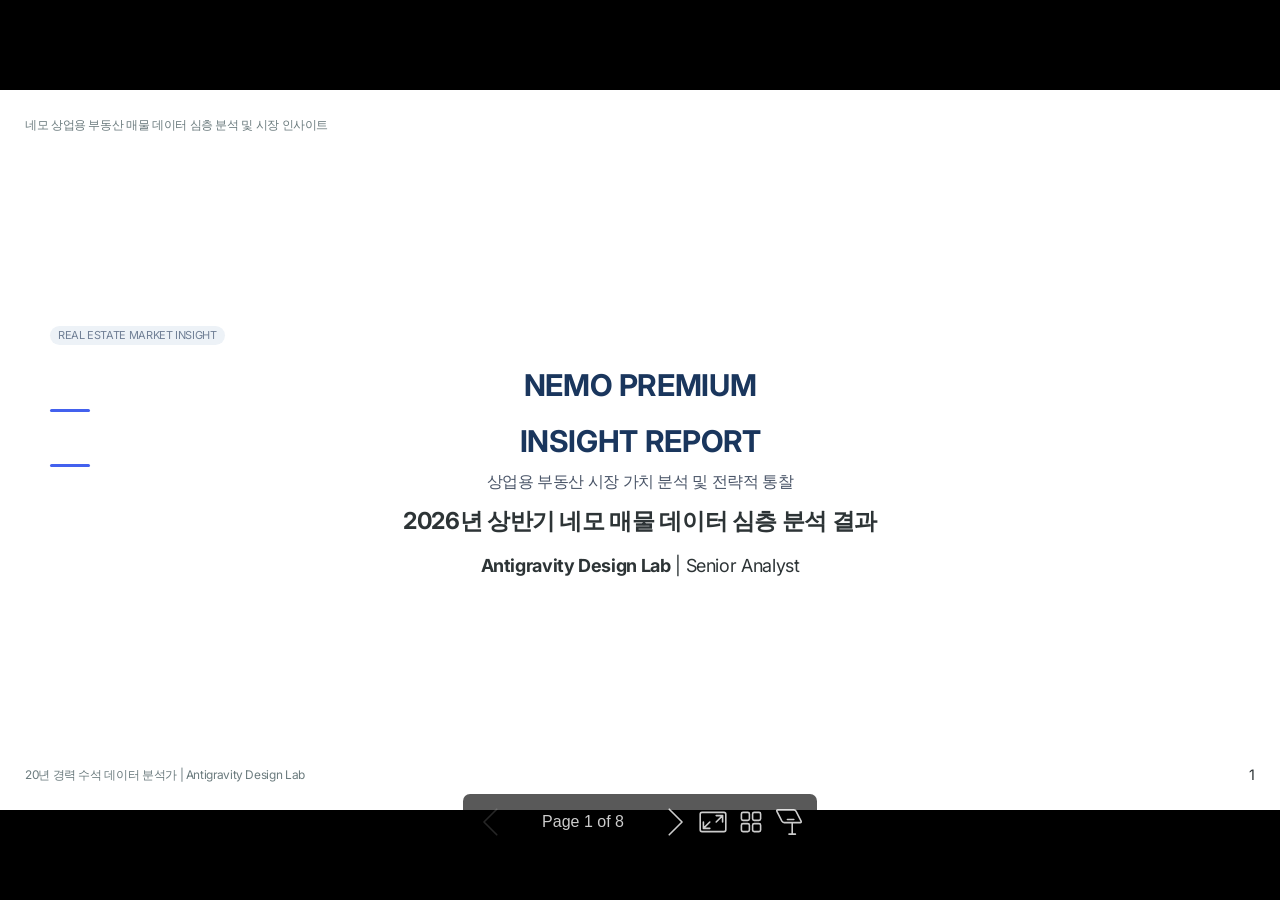
<file: nemo_eda_slides.html>
<!DOCTYPE html><html lang="en-US"><head><title>NEMO PREMIUM</title><meta property="og:title" content="NEMO PREMIUM"><meta charset="UTF-8"><meta name="viewport" content="width=device-width,height=device-height,initial-scale=1.0"><meta name="apple-mobile-web-app-capable" content="yes"><meta http-equiv="X-UA-Compatible" content="ie=edge"><meta property="og:type" content="website"><meta name="twitter:card" content="summary"><style>@media screen{body[data-bespoke-view=""] .bespoke-marp-parent>.bespoke-marp-osc>button,body[data-bespoke-view=next] .bespoke-marp-parent>.bespoke-marp-osc>button,body[data-bespoke-view=overview] button.bespoke-marp-overview-close,body[data-bespoke-view=presenter] .bespoke-marp-presenter-container .bespoke-marp-presenter-info-container .bespoke-marp-presenter-info-page-area .bespoke-marp-presenter-info-page,body[data-bespoke-view=presenter] .bespoke-marp-presenter-container .bespoke-marp-presenter-info-container button,body[data-bespoke-view=presenter] .bespoke-marp-presenter-container .bespoke-marp-presenter-note-container button{appearance:none;background-color:initial;border:0;color:inherit;cursor:pointer;font-size:inherit;opacity:.8;outline:none;padding:0;transition:opacity .2s linear;-webkit-tap-highlight-color:transparent}body[data-bespoke-view=""] .bespoke-marp-parent>.bespoke-marp-osc>button:disabled,body[data-bespoke-view=next] .bespoke-marp-parent>.bespoke-marp-osc>button:disabled,body[data-bespoke-view=overview] button.bespoke-marp-overview-close:disabled,body[data-bespoke-view=presenter] .bespoke-marp-presenter-container .bespoke-marp-presenter-info-container .bespoke-marp-presenter-info-page-area .bespoke-marp-presenter-info-page:disabled,body[data-bespoke-view=presenter] .bespoke-marp-presenter-container .bespoke-marp-presenter-info-container button:disabled,body[data-bespoke-view=presenter] .bespoke-marp-presenter-container .bespoke-marp-presenter-note-container button:disabled{cursor:not-allowed;opacity:.15!important}body[data-bespoke-view=""] .bespoke-marp-parent>.bespoke-marp-osc>button:hover,body[data-bespoke-view=next] .bespoke-marp-parent>.bespoke-marp-osc>button:hover,body[data-bespoke-view=overview] button.bespoke-marp-overview-close:hover,body[data-bespoke-view=presenter] .bespoke-marp-presenter-container .bespoke-marp-presenter-info-container .bespoke-marp-presenter-info-page-area .bespoke-marp-presenter-info-page:hover,body[data-bespoke-view=presenter] .bespoke-marp-presenter-container .bespoke-marp-presenter-info-container button:hover,body[data-bespoke-view=presenter] .bespoke-marp-presenter-container .bespoke-marp-presenter-note-container button:hover{opacity:1}body[data-bespoke-view=""] .bespoke-marp-parent>.bespoke-marp-osc>button:hover:active,body[data-bespoke-view=next] .bespoke-marp-parent>.bespoke-marp-osc>button:hover:active,body[data-bespoke-view=overview] button.bespoke-marp-overview-close:hover:active,body[data-bespoke-view=presenter] .bespoke-marp-presenter-container .bespoke-marp-presenter-info-container .bespoke-marp-presenter-info-page-area .bespoke-marp-presenter-info-page:hover:active,body[data-bespoke-view=presenter] .bespoke-marp-presenter-container .bespoke-marp-presenter-info-container button:hover:active,body[data-bespoke-view=presenter] .bespoke-marp-presenter-container .bespoke-marp-presenter-note-container button:hover:active{opacity:.6}body[data-bespoke-view=""] .bespoke-marp-parent>.bespoke-marp-osc>button:hover:not(:disabled),body[data-bespoke-view=next] .bespoke-marp-parent>.bespoke-marp-osc>button:hover:not(:disabled),body[data-bespoke-view=overview] button.bespoke-marp-overview-close:hover:not(:disabled),body[data-bespoke-view=presenter] .bespoke-marp-presenter-container .bespoke-marp-presenter-info-container .bespoke-marp-presenter-info-page-area .bespoke-marp-presenter-info-page:hover:not(:disabled),body[data-bespoke-view=presenter] .bespoke-marp-presenter-container .bespoke-marp-presenter-info-container button:hover:not(:disabled),body[data-bespoke-view=presenter] .bespoke-marp-presenter-container .bespoke-marp-presenter-note-container button:hover:not(:disabled){transition:none}body[data-bespoke-view=""] .bespoke-marp-parent>.bespoke-marp-osc>button[data-bespoke-marp-osc=prev],body[data-bespoke-view=next] .bespoke-marp-parent>.bespoke-marp-osc>button[data-bespoke-marp-osc=prev],body[data-bespoke-view=presenter] .bespoke-marp-presenter-container .bespoke-marp-presenter-info-container button.bespoke-marp-presenter-info-page-prev{background:#0000 url("[data-uri]") no-repeat 50%;background-size:contain;overflow:hidden;text-indent:100%;white-space:nowrap}body[data-bespoke-view=""] .bespoke-marp-parent>.bespoke-marp-osc>button[data-bespoke-marp-osc=next],body[data-bespoke-view=next] .bespoke-marp-parent>.bespoke-marp-osc>button[data-bespoke-marp-osc=next],body[data-bespoke-view=presenter] .bespoke-marp-presenter-container .bespoke-marp-presenter-info-container button.bespoke-marp-presenter-info-page-next{background:#0000 url("[data-uri]") no-repeat 50%;background-size:contain;overflow:hidden;text-indent:100%;white-space:nowrap}body[data-bespoke-view=""] .bespoke-marp-parent>.bespoke-marp-osc>button[data-bespoke-marp-osc=fullscreen],body[data-bespoke-view=next] .bespoke-marp-parent>.bespoke-marp-osc>button[data-bespoke-marp-osc=fullscreen]{background:#0000 url("[data-uri]") no-repeat 50%;background-size:contain;overflow:hidden;text-indent:100%;white-space:nowrap}body[data-bespoke-view=""] .bespoke-marp-parent>.bespoke-marp-osc>button.exit[data-bespoke-marp-osc=fullscreen],body[data-bespoke-view=next] .bespoke-marp-parent>.bespoke-marp-osc>button.exit[data-bespoke-marp-osc=fullscreen]{background-image:url("[data-uri]")}body[data-bespoke-view=""] .bespoke-marp-parent>.bespoke-marp-osc>button[data-bespoke-marp-osc=presenter],body[data-bespoke-view=next] .bespoke-marp-parent>.bespoke-marp-osc>button[data-bespoke-marp-osc=presenter]{background:#0000 url("[data-uri]") no-repeat 50%;background-size:contain;overflow:hidden;text-indent:100%;white-space:nowrap}body[data-bespoke-view=overview] button.bespoke-marp-overview-close,body[data-bespoke-view=presenter] .bespoke-marp-presenter-container .bespoke-marp-presenter-note-container button.bespoke-marp-presenter-note-bigger{background:#0000 url("[data-uri]") no-repeat 50%;background-size:contain;overflow:hidden;text-indent:100%;white-space:nowrap}body[data-bespoke-view=presenter] .bespoke-marp-presenter-container .bespoke-marp-presenter-note-container button.bespoke-marp-presenter-note-smaller{background:#0000 url("[data-uri]") no-repeat 50%;background-size:contain;overflow:hidden;text-indent:100%;white-space:nowrap}body[data-bespoke-view=""] .bespoke-marp-parent>.bespoke-marp-osc>button[data-bespoke-marp-osc=overview],body[data-bespoke-view=next] .bespoke-marp-parent>.bespoke-marp-osc>button[data-bespoke-marp-osc=overview]{background:#0000 url("[data-uri]") no-repeat 50%;background-size:contain;overflow:hidden;text-indent:100%;white-space:nowrap}}@keyframes __bespoke_marp_transition_reduced_outgoing__{0%{opacity:1}to{opacity:0}}@keyframes __bespoke_marp_transition_reduced_incoming__{0%{mix-blend-mode:plus-lighter;opacity:0}to{mix-blend-mode:plus-lighter;opacity:1}}.bespoke-marp-note,.bespoke-marp-osc,.bespoke-progress-parent{display:none;transition:none}@media screen{::view-transition-group(*){animation-duration:var(--marp-bespoke-transition-animation-duration,.5s);animation-timing-function:ease}::view-transition-new(*),::view-transition-old(*){animation-delay:0s;animation-direction:var(--marp-bespoke-transition-animation-direction,normal);animation-duration:var(--marp-bespoke-transition-animation-duration,.5s);animation-fill-mode:both;animation-name:var(--marp-bespoke-transition-animation-name,var(--marp-bespoke-transition-animation-name-fallback,__bespoke_marp_transition_no_animation__));mix-blend-mode:normal}::view-transition-old(*){--marp-bespoke-transition-animation-name-fallback:__bespoke_marp_transition_reduced_outgoing__;animation-timing-function:ease}::view-transition-new(*){--marp-bespoke-transition-animation-name-fallback:__bespoke_marp_transition_reduced_incoming__;animation-timing-function:ease}::view-transition-new(root),::view-transition-old(root){animation-timing-function:linear}::view-transition-new(__bespoke_marp_transition_osc__),::view-transition-old(__bespoke_marp_transition_osc__){animation-duration:0s!important;animation-name:__bespoke_marp_transition_osc__!important}::view-transition-new(__bespoke_marp_transition_osc__){opacity:0!important}.bespoke-marp-transition-warming-up::view-transition-group(*),.bespoke-marp-transition-warming-up::view-transition-new(*),.bespoke-marp-transition-warming-up::view-transition-old(*){animation-play-state:paused!important}body,html{height:100%;margin:0}body{background:#000;overflow:hidden}svg.bespoke-marp-slide{content-visibility:hidden;interactivity:inert;opacity:0;pointer-events:none;z-index:-1}svg.bespoke-marp-slide:not(.bespoke-marp-active) *{view-transition-name:none!important}svg.bespoke-marp-slide.bespoke-marp-active{content-visibility:visible;interactivity:auto;opacity:1;pointer-events:auto;z-index:0}svg.bespoke-marp-slide.bespoke-marp-active.bespoke-marp-active-ready *{animation-name:__bespoke_marp__!important}@supports not (content-visibility:hidden){svg.bespoke-marp-slide[data-bespoke-marp-load=hideable]{display:none}svg.bespoke-marp-slide[data-bespoke-marp-load=hideable].bespoke-marp-active{display:block}}}@media screen and (prefers-reduced-motion:reduce){svg.bespoke-marp-slide *{view-transition-name:none!important}}@media screen{[data-bespoke-marp-fragment=inactive]{visibility:hidden}body[data-bespoke-view=""] .bespoke-marp-parent,body[data-bespoke-view=next] .bespoke-marp-parent{inset:0;position:absolute}body[data-bespoke-view=""] .bespoke-marp-parent>.bespoke-marp-osc,body[data-bespoke-view=next] .bespoke-marp-parent>.bespoke-marp-osc{background:#000000a6;border-radius:7px;bottom:50px;color:#fff;contain:paint;display:block;font-family:Helvetica,Arial,sans-serif;font-size:16px;left:50%;line-height:0;opacity:1;padding:12px;position:absolute;touch-action:manipulation;transform:translateX(-50%);transition:opacity .2s linear;-webkit-user-select:none;user-select:none;view-transition-name:__bespoke_marp_transition_osc__;white-space:nowrap;will-change:transform;z-index:1}body[data-bespoke-view=""] .bespoke-marp-parent>.bespoke-marp-osc>:where(*),body[data-bespoke-view=next] .bespoke-marp-parent>.bespoke-marp-osc>:where(*){margin-left:6px}body[data-bespoke-view=""] .bespoke-marp-parent>.bespoke-marp-osc>:where(*):where(:first-child),body[data-bespoke-view=next] .bespoke-marp-parent>.bespoke-marp-osc>:where(*):where(:first-child){margin-left:0}body[data-bespoke-view=""] .bespoke-marp-parent>.bespoke-marp-osc>span,body[data-bespoke-view=next] .bespoke-marp-parent>.bespoke-marp-osc>span{opacity:.8}body[data-bespoke-view=""] .bespoke-marp-parent>.bespoke-marp-osc>span[data-bespoke-marp-osc=page],body[data-bespoke-view=next] .bespoke-marp-parent>.bespoke-marp-osc>span[data-bespoke-marp-osc=page]{display:inline-block;min-width:140px;text-align:center}body[data-bespoke-view=""] .bespoke-marp-parent>.bespoke-marp-osc>button[data-bespoke-marp-osc=fullscreen],body[data-bespoke-view=""] .bespoke-marp-parent>.bespoke-marp-osc>button[data-bespoke-marp-osc=next],body[data-bespoke-view=""] .bespoke-marp-parent>.bespoke-marp-osc>button[data-bespoke-marp-osc=overview],body[data-bespoke-view=""] .bespoke-marp-parent>.bespoke-marp-osc>button[data-bespoke-marp-osc=presenter],body[data-bespoke-view=""] .bespoke-marp-parent>.bespoke-marp-osc>button[data-bespoke-marp-osc=prev],body[data-bespoke-view=next] .bespoke-marp-parent>.bespoke-marp-osc>button[data-bespoke-marp-osc=fullscreen],body[data-bespoke-view=next] .bespoke-marp-parent>.bespoke-marp-osc>button[data-bespoke-marp-osc=next],body[data-bespoke-view=next] .bespoke-marp-parent>.bespoke-marp-osc>button[data-bespoke-marp-osc=overview],body[data-bespoke-view=next] .bespoke-marp-parent>.bespoke-marp-osc>button[data-bespoke-marp-osc=presenter],body[data-bespoke-view=next] .bespoke-marp-parent>.bespoke-marp-osc>button[data-bespoke-marp-osc=prev]{height:32px;line-height:32px;width:32px}body[data-bespoke-view=""] .bespoke-marp-parent.bespoke-marp-inactive,body[data-bespoke-view=next] .bespoke-marp-parent.bespoke-marp-inactive{cursor:none}body[data-bespoke-view=""] .bespoke-marp-parent.bespoke-marp-inactive>.bespoke-marp-osc,body[data-bespoke-view=next] .bespoke-marp-parent.bespoke-marp-inactive>.bespoke-marp-osc{opacity:0;pointer-events:none}body[data-bespoke-view=""] svg.bespoke-marp-slide,body[data-bespoke-view=next] svg.bespoke-marp-slide{height:100%;left:0;position:absolute;top:0;width:100%}body[data-bespoke-view=""] .bespoke-progress-parent{background:#222;display:flex;height:5px;width:100%}body[data-bespoke-view=""] .bespoke-progress-parent+:where(.bespoke-marp-parent){top:5px}body[data-bespoke-view=""] .bespoke-progress-parent .bespoke-progress-bar{background:#0288d1;flex:0 0 0;transition:flex-basis .2s cubic-bezier(0,1,1,1)}body[data-bespoke-view=next]{background:#0000}body[data-bespoke-view=presenter]{background:#161616}body[data-bespoke-view=presenter] .bespoke-marp-presenter-container{display:grid;font-family:Helvetica,Arial,sans-serif;grid-template:"current dragbar next" minmax(140px,1fr) "current dragbar note" 2fr "info    dragbar note" 3em;grid-template-columns:minmax(3px,var(--bespoke-marp-presenter-split-ratio,66%)) 0 minmax(3px,1fr);height:100%;left:0;position:absolute;top:0;width:100%}body[data-bespoke-view=presenter] .bespoke-marp-presenter-container :where(.bespoke-marp-parent){grid-area:current;overflow:hidden;position:relative}body[data-bespoke-view=presenter] .bespoke-marp-presenter-container :where(.bespoke-marp-parent) :where(svg.bespoke-marp-slide){height:calc(100% - 40px);left:20px;pointer-events:none;position:absolute;top:20px;-webkit-user-select:none;user-select:none;width:calc(100% - 40px)}body[data-bespoke-view=presenter] .bespoke-marp-presenter-container :where(.bespoke-marp-parent) :where(svg.bespoke-marp-slide).bespoke-marp-active{filter:drop-shadow(0 3px 10px rgba(0,0,0,.5))}body[data-bespoke-view=presenter] .bespoke-marp-presenter-container .bespoke-marp-presenter-dragbar-container{background:#0288d1;cursor:col-resize;grid-area:dragbar;margin-left:-3px;opacity:0;position:relative;transition:opacity .4s linear .1s;width:6px;z-index:10}body[data-bespoke-view=presenter] .bespoke-marp-presenter-container .bespoke-marp-presenter-dragbar-container:hover{opacity:1}body[data-bespoke-view=presenter] .bespoke-marp-presenter-container .bespoke-marp-presenter-dragbar-container.active{opacity:1;transition-delay:0s}body[data-bespoke-view=presenter] .bespoke-marp-presenter-container .bespoke-marp-presenter-next-container{background:#222;cursor:pointer;display:none;grid-area:next;overflow:hidden;position:relative}body[data-bespoke-view=presenter] .bespoke-marp-presenter-container .bespoke-marp-presenter-next-container.active{display:block}body[data-bespoke-view=presenter] .bespoke-marp-presenter-container .bespoke-marp-presenter-next-container iframe.bespoke-marp-presenter-next{background:#0000;border:0;display:block;filter:drop-shadow(0 3px 10px rgba(0,0,0,.5));height:calc(100% - 40px);left:20px;pointer-events:none;position:absolute;interactivity:inert;top:20px;-webkit-user-select:none;user-select:none;width:calc(100% - 40px)}body[data-bespoke-view=presenter] .bespoke-marp-presenter-container .bespoke-marp-presenter-note-container{background:#222;color:#eee;grid-area:note;position:relative;z-index:1}body[data-bespoke-view=presenter] .bespoke-marp-presenter-container .bespoke-marp-presenter-note-container button{height:1.5em;line-height:1.5em;width:1.5em}body[data-bespoke-view=presenter] .bespoke-marp-presenter-container .bespoke-marp-presenter-note-container .bespoke-marp-presenter-note-wrapper{display:block;inset:0;position:absolute}body[data-bespoke-view=presenter] .bespoke-marp-presenter-container .bespoke-marp-presenter-note-container .bespoke-marp-presenter-note-buttons{background:#000000a6;border-radius:4px;bottom:0;display:flex;gap:4px;margin:12px;opacity:0;padding:6px;pointer-events:none;position:absolute;right:0;transition:opacity .2s linear}body[data-bespoke-view=presenter] .bespoke-marp-presenter-container .bespoke-marp-presenter-note-container .bespoke-marp-presenter-note-buttons:focus-within,body[data-bespoke-view=presenter] .bespoke-marp-presenter-container .bespoke-marp-presenter-note-container .bespoke-marp-presenter-note-wrapper:focus-within+.bespoke-marp-presenter-note-buttons,body[data-bespoke-view=presenter] .bespoke-marp-presenter-container .bespoke-marp-presenter-note-container:hover .bespoke-marp-presenter-note-buttons{opacity:1;pointer-events:auto}body[data-bespoke-view=presenter] .bespoke-marp-presenter-container .bespoke-marp-presenter-note-container .bespoke-marp-note{box-sizing:border-box;font-size:calc(1.1em*var(--bespoke-marp-note-font-scale, 1));height:calc(100% - 40px);margin:20px;overflow:auto;padding-right:3px;white-space:pre-wrap;width:calc(100% - 40px);word-wrap:break-word;scrollbar-color:#eeeeee80 #0000;scrollbar-width:thin}body[data-bespoke-view=presenter] .bespoke-marp-presenter-container .bespoke-marp-presenter-note-container .bespoke-marp-note::-webkit-scrollbar{width:6px}body[data-bespoke-view=presenter] .bespoke-marp-presenter-container .bespoke-marp-presenter-note-container .bespoke-marp-note::-webkit-scrollbar-track{background:#0000}body[data-bespoke-view=presenter] .bespoke-marp-presenter-container .bespoke-marp-presenter-note-container .bespoke-marp-note::-webkit-scrollbar-thumb{background:#eeeeee80;border-radius:6px}body[data-bespoke-view=presenter] .bespoke-marp-presenter-container .bespoke-marp-presenter-note-container .bespoke-marp-note:empty{pointer-events:none}body[data-bespoke-view=presenter] .bespoke-marp-presenter-container .bespoke-marp-presenter-note-container .bespoke-marp-note.active{display:block}body[data-bespoke-view=presenter] .bespoke-marp-presenter-container .bespoke-marp-presenter-note-container .bespoke-marp-note p:first-child{margin-top:0}body[data-bespoke-view=presenter] .bespoke-marp-presenter-container .bespoke-marp-presenter-note-container .bespoke-marp-note p:last-child{margin-bottom:0}body[data-bespoke-view=presenter] .bespoke-marp-presenter-container .bespoke-marp-presenter-info-container{align-items:center;box-sizing:border-box;color:#eee;display:flex;flex-wrap:nowrap;grid-area:info;justify-content:center;overflow:hidden;padding:0 10px}body[data-bespoke-view=presenter] .bespoke-marp-presenter-container .bespoke-marp-presenter-info-container .bespoke-marp-presenter-info-page-area,body[data-bespoke-view=presenter] .bespoke-marp-presenter-container .bespoke-marp-presenter-info-container .bespoke-marp-presenter-info-time,body[data-bespoke-view=presenter] .bespoke-marp-presenter-container .bespoke-marp-presenter-info-container .bespoke-marp-presenter-info-timer{box-sizing:border-box;display:block;padding:0 10px;white-space:nowrap;width:100%}body[data-bespoke-view=presenter] .bespoke-marp-presenter-container .bespoke-marp-presenter-info-container button{height:1.5em;line-height:1.5em;width:1.5em}body[data-bespoke-view=presenter] .bespoke-marp-presenter-container .bespoke-marp-presenter-info-container .bespoke-marp-presenter-info-page-area{order:2;text-align:center}body[data-bespoke-view=presenter] .bespoke-marp-presenter-container .bespoke-marp-presenter-info-container .bespoke-marp-presenter-info-page-area .bespoke-marp-presenter-info-page{display:inline-block;min-width:120px;text-align:center}body[data-bespoke-view=presenter] .bespoke-marp-presenter-container .bespoke-marp-presenter-info-container .bespoke-marp-presenter-info-time{color:#999;order:1;text-align:left}body[data-bespoke-view=presenter] .bespoke-marp-presenter-container .bespoke-marp-presenter-info-container .bespoke-marp-presenter-info-timer{color:#999;order:3;text-align:right}body[data-bespoke-view=presenter] .bespoke-marp-presenter-container .bespoke-marp-presenter-info-container .bespoke-marp-presenter-info-timer:hover{cursor:pointer}body[data-bespoke-view=overview]{background:#161616;overflow:auto}body[data-bespoke-view=overview] [data-bespoke-marp-fragment=inactive]{visibility:visible}body[data-bespoke-view=overview] .bespoke-marp-overview-header{backdrop-filter:blur(4px);background:#222222d9;box-shadow:0 3px 10px #00000080;box-sizing:border-box;display:flex;height:48px;inset:0 0 auto;justify-content:flex-end;padding:10px;position:fixed;z-index:1}body[data-bespoke-view=overview] button.bespoke-marp-overview-close{height:28px;line-height:28px;transform:rotate(45deg);width:28px}body[data-bespoke-view=overview] .bespoke-marp-parent{display:grid;gap:40px;grid-template-columns:repeat(auto-fit,minmax(0,240px));justify-content:space-around;padding:30px}body[data-bespoke-view=overview] .bespoke-marp-parent svg.bespoke-marp-slide{--bov-selected:#0000;--bov-focus:#161616;--bov-focus-outline:#0000;background-image:conic-gradient(#161616 0 0),conic-gradient(var(--bov-focus) 0 0),conic-gradient(var(--bov-focus-outline) 0 0),conic-gradient(var(--bov-selected) 0 0);background-position:5px 5px,3px 3px,2px 2px,0 0;background-repeat:no-repeat;background-size:calc(100% - 10px) calc(100% - 10px),calc(100% - 6px) calc(100% - 6px),calc(100% - 4px) calc(100% - 4px),100% 100%;content-visibility:visible;cursor:pointer;filter:drop-shadow(0 3px 10px rgba(0,0,0,.5));margin:-6px;padding:6px;interactivity:auto;opacity:1;outline:0;pointer-events:auto;scroll-margin-block:30px;width:100%;z-index:0}body[data-bespoke-view=overview] .bespoke-marp-parent svg.bespoke-marp-slide *,body[data-bespoke-view=overview] .bespoke-marp-parent svg.bespoke-marp-slide.bespoke-marp-active *{pointer-events:none;interactivity:inert}body[data-bespoke-view=overview] .bespoke-marp-parent svg.bespoke-marp-slide:active,body[data-bespoke-view=overview] .bespoke-marp-parent svg.bespoke-marp-slide:focus-visible,body[data-bespoke-view=overview] .bespoke-marp-parent svg.bespoke-marp-slide:hover{--bov-focus-outline:#161616}body[data-bespoke-view=overview] .bespoke-marp-parent svg.bespoke-marp-slide:focus-visible,body[data-bespoke-view=overview] .bespoke-marp-parent svg.bespoke-marp-slide:hover{--bov-focus:#999}body[data-bespoke-view=overview] .bespoke-marp-parent svg.bespoke-marp-slide:active{--bov-focus:#eee}body[data-bespoke-view=overview] .bespoke-marp-parent svg.bespoke-marp-slide.bespoke-marp-active{--bov-selected:#0288d1}body[data-bespoke-view=overview]:has(.bespoke-marp-overview-header) .bespoke-marp-parent{padding-top:78px}body[data-bespoke-view=overview]:has(.bespoke-marp-overview-header) .bespoke-marp-parent svg.bespoke-marp-slide{scroll-margin-top:78px}.bespoke-marp-overview{background:#000000a6;inset:0;opacity:0;pointer-events:none;position:fixed;transition:opacity .1s ease;z-index:10}.bespoke-marp-overview iframe{background:#222;border:0;display:block;height:100%;left:0;position:absolute;top:0;width:100%}.bespoke-marp-overview[data-open="1"]{opacity:1;pointer-events:auto}}@media print{.bespoke-marp-overview,.bespoke-marp-presenter-info-container,.bespoke-marp-presenter-next-container,.bespoke-marp-presenter-note-container{display:none}}</style><style>@charset "UTF-8";@import "https://fonts.bunny.net/css?family=Lato:400,900|Roboto+Mono:400,700&display=swap";@import url('https://fonts.googleapis.com/css2?family=Inter:wght@300;400;700&display=swap');div#\:\$p > svg > foreignObject > section{width:1280px;height:720px;box-sizing:border-box;overflow:hidden;position:relative;scroll-snap-align:center center;-webkit-text-size-adjust:100%;text-size-adjust:100%}div#\:\$p > svg > foreignObject > section::after{bottom:0;content:attr(data-marpit-pagination);padding:inherit;pointer-events:none;position:absolute;right:0}div#\:\$p > svg > foreignObject > section:not([data-marpit-pagination])::after{display:none}div#\:\$p > svg > foreignObject > section :is(h1, marp-h1){font-size:2em;margin-block:0.67em}div#\:\$p > svg > foreignObject > section video::-webkit-media-controls{will-change:transform}@page {size:1280px 720px;margin:0}@media print{html, body{background-color:#fff;margin:0;page-break-inside:avoid;break-inside:avoid-page}div#\:\$p > svg > foreignObject > section{page-break-before:always;break-before:page}div#\:\$p > svg > foreignObject > section, div#\:\$p > svg > foreignObject > section *{-webkit-print-color-adjust:exact!important;animation-delay:0s!important;animation-duration:0s!important;color-adjust:exact!important;print-color-adjust:exact!important;transition:none!important}div#\:\$p > svg[data-marpit-svg]{display:block;height:100vh;width:100vw}}div#\:\$p > svg > foreignObject > :where(section){container-type:size}div#\:\$p > svg > foreignObject > section img[data-marp-twemoji]{background:transparent;height:1em;margin:0 .05em 0 .1em;vertical-align:-.1em;width:1em}/*!
 * Marp / Marpit Gaia theme.
 *
 * @theme gaia
 * @author Yuki Hattori
 *
 * @auto-scaling true
 * @size 16:9 1280px 720px
 * @size 4:3 960px 720px
 */div#\:\$p > svg > foreignObject > section :is(pre, marp-pre) code.hljs{display:block;overflow-x:auto;padding:1em}div#\:\$p > svg > foreignObject > section code.hljs{padding:3px 5px}div#\:\$p > svg > foreignObject > section .hljs{background:#000;color:#f8f8f8}div#\:\$p > svg > foreignObject > section .hljs-comment,div#\:\$p > svg > foreignObject > section .hljs-quote{color:#aeaeae;font-style:italic}div#\:\$p > svg > foreignObject > section .hljs-keyword,div#\:\$p > svg > foreignObject > section .hljs-selector-tag,div#\:\$p > svg > foreignObject > section .hljs-type{color:#e28964}div#\:\$p > svg > foreignObject > section .hljs-string{color:#65b042}div#\:\$p > svg > foreignObject > section .hljs-subst{color:#daefa3}div#\:\$p > svg > foreignObject > section .hljs-link,div#\:\$p > svg > foreignObject > section .hljs-regexp{color:#e9c062}div#\:\$p > svg > foreignObject > section .hljs-name,div#\:\$p > svg > foreignObject > section .hljs-section,div#\:\$p > svg > foreignObject > section .hljs-tag,div#\:\$p > svg > foreignObject > section .hljs-title{color:#89bdff}div#\:\$p > svg > foreignObject > section .hljs-class .hljs-title,div#\:\$p > svg > foreignObject > section .hljs-doctag,div#\:\$p > svg > foreignObject > section .hljs-title.class_{text-decoration:underline}div#\:\$p > svg > foreignObject > section .hljs-bullet,div#\:\$p > svg > foreignObject > section .hljs-number,div#\:\$p > svg > foreignObject > section .hljs-symbol{color:#3387cc}div#\:\$p > svg > foreignObject > section .hljs-params,div#\:\$p > svg > foreignObject > section .hljs-template-variable,div#\:\$p > svg > foreignObject > section .hljs-variable{color:#3e87e3}div#\:\$p > svg > foreignObject > section .hljs-attribute{color:#cda869}div#\:\$p > svg > foreignObject > section .hljs-meta{color:#8996a8}div#\:\$p > svg > foreignObject > section .hljs-formula{background-color:#0e2231;color:#f8f8f8;font-style:italic}div#\:\$p > svg > foreignObject > section .hljs-addition{background-color:#253b22;color:#f8f8f8}div#\:\$p > svg > foreignObject > section .hljs-deletion{background-color:#420e09;color:#f8f8f8}div#\:\$p > svg > foreignObject > section .hljs-selector-class{color:#9b703f}div#\:\$p > svg > foreignObject > section .hljs-selector-id{color:#8b98ab}div#\:\$p > svg > foreignObject > section .hljs-emphasis{font-style:italic}div#\:\$p > svg > foreignObject > section .hljs-strong{font-weight:700}div#\:\$p > svg > foreignObject > section :is(h1, marp-h1),div#\:\$p > svg > foreignObject > section :is(h2, marp-h2),div#\:\$p > svg > foreignObject > section :is(h3, marp-h3),div#\:\$p > svg > foreignObject > section :is(h4, marp-h4),div#\:\$p > svg > foreignObject > section :is(h5, marp-h5),div#\:\$p > svg > foreignObject > section :is(h6, marp-h6){margin:.5em 0 0}div#\:\$p > svg > foreignObject > section :is(h1, marp-h1) strong,div#\:\$p > svg > foreignObject > section :is(h2, marp-h2) strong,div#\:\$p > svg > foreignObject > section :is(h3, marp-h3) strong,div#\:\$p > svg > foreignObject > section :is(h4, marp-h4) strong,div#\:\$p > svg > foreignObject > section :is(h5, marp-h5) strong,div#\:\$p > svg > foreignObject > section :is(h6, marp-h6) strong{font-weight:inherit}div#\:\$p > svg > foreignObject > section :is(h1, marp-h1)::part(auto-scaling),div#\:\$p > svg > foreignObject > section :is(h2, marp-h2)::part(auto-scaling),div#\:\$p > svg > foreignObject > section :is(h3, marp-h3)::part(auto-scaling),div#\:\$p > svg > foreignObject > section :is(h4, marp-h4)::part(auto-scaling),div#\:\$p > svg > foreignObject > section :is(h5, marp-h5)::part(auto-scaling),div#\:\$p > svg > foreignObject > section :is(h6, marp-h6)::part(auto-scaling){max-height:580px}div#\:\$p > svg > foreignObject > section :is(h1, marp-h1){font-size:1.8em}div#\:\$p > svg > foreignObject > section :is(h2, marp-h2){font-size:1.5em}div#\:\$p > svg > foreignObject > section :is(h3, marp-h3){font-size:1.3em}div#\:\$p > svg > foreignObject > section :is(h4, marp-h4){font-size:1.1em}div#\:\$p > svg > foreignObject > section :is(h5, marp-h5){font-size:1em}div#\:\$p > svg > foreignObject > section :is(h6, marp-h6){font-size:.9em}div#\:\$p > svg > foreignObject > section blockquote,div#\:\$p > svg > foreignObject > section p{margin:1em 0 0}div#\:\$p > svg > foreignObject > section ol>li,div#\:\$p > svg > foreignObject > section ul>li{margin:.3em 0 0}div#\:\$p > svg > foreignObject > section ol>li>p,div#\:\$p > svg > foreignObject > section ul>li>p{margin:.6em 0 0}div#\:\$p > svg > foreignObject > section code{display:inline-block;font-family:Roboto Mono,monospace;font-size:.8em;letter-spacing:0;margin:-.1em .15em;padding:.1em .2em;vertical-align:baseline}div#\:\$p > svg > foreignObject > section :is(pre, marp-pre){display:block;margin:1em 0 0;overflow:visible}div#\:\$p > svg > foreignObject > section :is(pre, marp-pre) code{box-sizing:border-box;font-size:.7em;margin:0;min-width:100%;padding:.5em}div#\:\$p > svg > foreignObject > section :is(pre, marp-pre)::part(auto-scaling){max-height:calc(580px - 1em)}div#\:\$p > svg > foreignObject > section blockquote{margin:1em 0 0;padding:0 1em;position:relative}div#\:\$p > svg > foreignObject > section blockquote:after,div#\:\$p > svg > foreignObject > section blockquote:before{content:"“";display:block;font-family:Times New Roman,serif;font-weight:700;position:absolute}div#\:\$p > svg > foreignObject > section blockquote:before{left:0;top:0}div#\:\$p > svg > foreignObject > section blockquote:after{bottom:0;right:0;transform:rotate(180deg)}div#\:\$p > svg > foreignObject > section blockquote>:first-child{margin-top:0}div#\:\$p > svg > foreignObject > section mark{background:transparent}div#\:\$p > svg > foreignObject > section table{border-collapse:collapse;border-spacing:0;margin:1em 0 0}div#\:\$p > svg > foreignObject > section table td,div#\:\$p > svg > foreignObject > section table th{border-style:solid;border-width:1px;padding:.2em .4em}div#\:\$p > svg > foreignObject > section footer,div#\:\$p > svg > foreignObject > section header,div#\:\$p > svg > foreignObject > section:after{box-sizing:border-box;font-size:66%;height:70px;line-height:50px;overflow:hidden;padding:10px 25px;position:absolute}div#\:\$p > svg > foreignObject > section:after{--marpit-root-font-size:66%}div#\:\$p > svg > foreignObject > section header{top:0}div#\:\$p > svg > foreignObject > section footer,div#\:\$p > svg > foreignObject > section header{left:0;right:0}div#\:\$p > svg > foreignObject > section footer{bottom:0}div#\:\$p > svg > foreignObject > section{--color-background:light-dark(#fff8e1, #455a64);--color-background-stripe:light-dark(
    rgba(69,90,100,.1),
    rgba(255,248,225,.1)
  );--color-foreground:light-dark(#455a64, #fff8e1);--color-dimmed:light-dark(
    #6a7a7d,
    #dad8c8
  );--color-highlight:light-dark(#0288d1, #81d4fa);background-color:var(--color-background);background-image:linear-gradient(135deg, hsla(0,0%,53%,0), hsla(0,0%,53%,.02) 50%, hsla(0,0%,100%,0) 0, hsla(0,0%,100%,.05));color:var(--color-foreground);color-scheme:light;font-family:Lato,Avenir Next,Avenir,Trebuchet MS,Segoe UI,sans-serif;font-size:35px;height:720px;letter-spacing:1.25px;line-height:1.35;overflow-wrap:break-word;padding:70px;width:1280px}div#\:\$p > svg > foreignObject > section{--marpit-root-font-size:35px}div#\:\$p > svg > foreignObject > section:after{bottom:0;font-size:80%;right:0}div#\:\$p > svg > foreignObject > section:after{--marpit-root-font-size:80%}div#\:\$p > svg > foreignObject > section a,div#\:\$p > svg > foreignObject > section mark{color:var(--color-highlight)}div#\:\$p > svg > foreignObject > section code{background:var(--color-dimmed);color:var(--color-background)}div#\:\$p > svg > foreignObject > section :is(h1, marp-h1) strong,div#\:\$p > svg > foreignObject > section :is(h2, marp-h2) strong,div#\:\$p > svg > foreignObject > section :is(h3, marp-h3) strong,div#\:\$p > svg > foreignObject > section :is(h4, marp-h4) strong,div#\:\$p > svg > foreignObject > section :is(h5, marp-h5) strong,div#\:\$p > svg > foreignObject > section :is(h6, marp-h6) strong{color:var(--color-highlight)}div#\:\$p > svg > foreignObject > section :is(pre, marp-pre){background:var(--color-foreground)}div#\:\$p > svg > foreignObject > section :is(pre, marp-pre)>code{background:transparent}div#\:\$p > svg > foreignObject > section blockquote:after,div#\:\$p > svg > foreignObject > section blockquote:before,div#\:\$p > svg > foreignObject > section footer,div#\:\$p > svg > foreignObject > section header,div#\:\$p > svg > foreignObject > section section:after{color:var(--color-dimmed)}div#\:\$p > svg > foreignObject > section table td,div#\:\$p > svg > foreignObject > section table th{border-color:var(--color-foreground)}div#\:\$p > svg > foreignObject > section table thead th{background:var(--color-foreground);color:var(--color-background)}div#\:\$p > svg > foreignObject > section table tbody>tr:nth-child(odd) td,div#\:\$p > svg > foreignObject > section table tbody>tr:nth-child(odd) th{background:var(--color-background-stripe, transparent)}div#\:\$p > svg > foreignObject > section>:first-child,div#\:\$p > svg > foreignObject > section>header:first-child+*{margin-top:0}div#\:\$p > svg > foreignObject > section:where(.invert){color-scheme:dark}div#\:\$p > svg > foreignObject > section:where(.gaia){--color-background:#0288d1;--color-background-stripe:rgba(255,248,225,.1);--color-foreground:#fff8e1;--color-dimmed:#cce2de;--color-highlight:#81d4fa;}div#\:\$p > svg > foreignObject > section:where(.lead){align-items:stretch;flex-flow:column nowrap;place-content:safe center center}div#\:\$p > svg > foreignObject > section:where(.lead) :is(h1, marp-h1),div#\:\$p > svg > foreignObject > section:where(.lead) :is(h2, marp-h2),div#\:\$p > svg > foreignObject > section:where(.lead) :is(h3, marp-h3),div#\:\$p > svg > foreignObject > section:where(.lead) :is(h4, marp-h4),div#\:\$p > svg > foreignObject > section:where(.lead) :is(h5, marp-h5),div#\:\$p > svg > foreignObject > section:where(.lead) :is(h6, marp-h6){text-align:center}div#\:\$p > svg > foreignObject > section:where(.lead) p{text-align:center}div#\:\$p > svg > foreignObject > section:where(.lead) blockquote>:is(h1, marp-h1),div#\:\$p > svg > foreignObject > section:where(.lead) blockquote>:is(h2, marp-h2),div#\:\$p > svg > foreignObject > section:where(.lead) blockquote>:is(h3, marp-h3),div#\:\$p > svg > foreignObject > section:where(.lead) blockquote>:is(h4, marp-h4),div#\:\$p > svg > foreignObject > section:where(.lead) blockquote>:is(h5, marp-h5),div#\:\$p > svg > foreignObject > section:where(.lead) blockquote>:is(h6, marp-h6),div#\:\$p > svg > foreignObject > section:where(.lead) blockquote>p{text-align:left}div#\:\$p > svg > foreignObject > section:where(.lead) ol>li>p,div#\:\$p > svg > foreignObject > section:where(.lead) ul>li>p{text-align:left}div#\:\$p > svg > foreignObject > section:where(.lead) table{margin-left:auto;margin-right:auto}div#\:\$p > svg > foreignObject > section{font-family:'Pretendard', 'Inter', -apple-system, sans-serif;color:#2D3436;font-size:18px;padding:25px 50px;background:#ffffff;letter-spacing:-0.02em;overflow:hidden}div#\:\$p > svg > foreignObject > section{--marpit-root-font-size: 18px}div#\:\$p > svg > foreignObject > section :is(h1, marp-h1){color:#1A365D;font-size:30px;font-weight:700;margin-bottom:10px;position:relative}div#\:\$p > svg > foreignObject > section :is(h1, marp-h1)::before{content:'';position:absolute;bottom:-6px;left:0;width:40px;height:3px;background:#4361EE;border-radius:2px}div#\:\$p > svg > foreignObject > section :is(h2, marp-h2){color:#4A5568;font-size:16px;font-weight:400;margin-bottom:8px;text-transform:uppercase}div#\:\$p > svg > foreignObject > section img{border-radius:4px;box-shadow:0 5px 15px rgba(0,0,0,0.08);max-width:95%;max-height:350px;object-fit:contain;display:block;margin:10px auto}div#\:\$p > svg > foreignObject > section .columns{display:grid;grid-template-columns:0.7fr 1.3fr;gap:20px;align-items:start}div#\:\$p > svg > foreignObject > section .tag{display:inline-block;padding:2px 8px;background:#EDF2F7;border-radius:20px;font-size:11px;color:#718096;margin-bottom:5px}div#\:\$p > svg > foreignObject > section section.tag{--marpit-root-font-size: 11px}div#\:\$p > svg > foreignObject > section .lead{background:#1A365D;color:#ffffff}div#\:\$p > svg > foreignObject > section .lead :is(h1, marp-h1){color:#ffffff;font-size:42px}div#\:\$p > svg > foreignObject > section .lead :is(h1, marp-h1)::before{background:#4CC9F0}div#\:\$p > svg > foreignObject > section .summary{background:#EBF8FF;border-radius:6px;padding:8px 12px;margin-top:10px;font-weight:700;color:#2B6CB0;border-left:4px solid #3182CE;font-size:16px}div#\:\$p > svg > foreignObject > section section.summary{--marpit-root-font-size: 16px}div#\:\$p > svg > foreignObject > section .speaker-note{margin-top:15px;padding:10px;background:#F7FAFC;border:1px dashed #CBD5E0;font-size:14px;color:#4A5568;line-height:1.5}div#\:\$p > svg > foreignObject > section section.speaker-note{--marpit-root-font-size: 14px}div#\:\$p > svg > foreignObject > section .speaker-note b{color:#1A365D}div#\:\$p > svg > foreignObject > section[data-marpit-advanced-background="background"]{columns:initial!important;display:block!important;padding:0!important}div#\:\$p > svg > foreignObject > section[data-marpit-advanced-background="background"]::before, div#\:\$p > svg > foreignObject > section[data-marpit-advanced-background="background"]::after, div#\:\$p > svg > foreignObject > section[data-marpit-advanced-background="content"]::before, div#\:\$p > svg > foreignObject > section[data-marpit-advanced-background="content"]::after{display:none!important}div#\:\$p > svg > foreignObject > section[data-marpit-advanced-background="background"] > div[data-marpit-advanced-background-container]{all:initial;display:flex;flex-direction:row;height:100%;overflow:hidden;width:100%}div#\:\$p > svg > foreignObject > section[data-marpit-advanced-background="background"] > div[data-marpit-advanced-background-container][data-marpit-advanced-background-direction="vertical"]{flex-direction:column}div#\:\$p > svg > foreignObject > section[data-marpit-advanced-background="background"][data-marpit-advanced-background-split] > div[data-marpit-advanced-background-container]{width:var(--marpit-advanced-background-split, 50%)}div#\:\$p > svg > foreignObject > section[data-marpit-advanced-background="background"][data-marpit-advanced-background-split="right"] > div[data-marpit-advanced-background-container]{margin-left:calc(100% - var(--marpit-advanced-background-split, 50%))}div#\:\$p > svg > foreignObject > section[data-marpit-advanced-background="background"] > div[data-marpit-advanced-background-container] > figure{all:initial;background-position:center;background-repeat:no-repeat;background-size:cover;flex:auto;margin:0}div#\:\$p > svg > foreignObject > section[data-marpit-advanced-background="background"] > div[data-marpit-advanced-background-container] > figure > figcaption{position:absolute;border:0;clip:rect(0, 0, 0, 0);height:1px;margin:-1px;overflow:hidden;padding:0;white-space:nowrap;width:1px}div#\:\$p > svg > foreignObject > section[data-marpit-advanced-background="content"], div#\:\$p > svg > foreignObject > section[data-marpit-advanced-background="pseudo"]{background:transparent!important}div#\:\$p > svg > foreignObject > section[data-marpit-advanced-background="pseudo"], div#\:\$p > svg[data-marpit-svg] > foreignObject[data-marpit-advanced-background="pseudo"]{pointer-events:none!important}div#\:\$p > svg > foreignObject > section[data-marpit-advanced-background-split]{width:100%;height:100%}
</style></head><body><div class="bespoke-marp-osc"><button data-bespoke-marp-osc="prev" tabindex="-1" title="Previous slide">Previous slide</button><span data-bespoke-marp-osc="page"></span><button data-bespoke-marp-osc="next" tabindex="-1" title="Next slide">Next slide</button><button data-bespoke-marp-osc="fullscreen" tabindex="-1" title="Toggle fullscreen (f)">Toggle fullscreen</button><button data-bespoke-marp-osc="overview" tabindex="-1" title="Toggle overview view (o)">Toggle overview view</button><button data-bespoke-marp-osc="presenter" tabindex="-1" title="Open presenter view (p)">Open presenter view</button></div><div id=":$p"><svg data-marpit-svg="" viewBox="0 0 1280 720"><foreignObject width="1280" height="720"><section id="1" data-paginate="true" data-header="네모 상업용 부동산 매물 데이터 심층 분석 및 시장 인사이트" data-footer="20년 경력 수석 데이터 분석가 | Antigravity Design Lab" data-background-color="#ffffff" data-class="lead" data-theme="gaia" data-style="@import url('https://fonts.googleapis.com/css2?family=Inter:wght@300;400;700&amp;display=swap');

section {
  font-family: 'Pretendard', 'Inter', -apple-system, sans-serif;
  color: #2D3436;
  font-size: 18px;
  padding: 25px 50px;
  background: #ffffff;
  letter-spacing: -0.02em;
  overflow: hidden;
}

h1 {
  color: #1A365D;
  font-size: 30px;
  font-weight: 700;
  margin-bottom: 10px;
  position: relative;
}

h1::before {
  content: '';
  position: absolute;
  bottom: -6px;
  left: 0;
  width: 40px;
  height: 3px;
  background: #4361EE;
  border-radius: 2px;
}

h2 {
  color: #4A5568;
  font-size: 16px;
  font-weight: 400;
  margin-bottom: 8px;
  text-transform: uppercase;
}

img {
  border-radius: 4px;
  box-shadow: 0 5px 15px rgba(0,0,0,0.08);
  max-width: 95%;
  max-height: 350px;
  object-fit: contain;
  display: block;
  margin: 10px auto;
}

.columns {
  display: grid;
  grid-template-columns: 0.7fr 1.3fr;
  gap: 20px;
  align-items: start;
}

.tag {
  display: inline-block;
  padding: 2px 8px;
  background: #EDF2F7;
  border-radius: 20px;
  font-size: 11px;
  color: #718096;
  margin-bottom: 5px;
}

.lead { background: #1A365D; color: #ffffff; }
.lead h1 { color: #ffffff; font-size: 42px; }
.lead h1::before { background: #4CC9F0; }

.summary {
  background: #EBF8FF;
  border-radius: 6px;
  padding: 8px 12px;
  margin-top: 10px;
  font-weight: 700;
  color: #2B6CB0;
  border-left: 4px solid #3182CE;
  font-size: 16px;
}

.speaker-note {
  margin-top: 15px;
  padding: 10px;
  background: #F7FAFC;
  border: 1px dashed #CBD5E0;
  font-size: 14px;
  color: #4A5568;
  line-height: 1.5;
}

.speaker-note b { color: #1A365D; }
" lang="en-US" class="lead" data-marpit-pagination="1" style="--paginate:true;--header:네모 상업용 부동산 매물 데이터 심층 분석 및 시장 인사이트;--footer:20년 경력 수석 데이터 분석가 | Antigravity Design Lab;--background-color:#ffffff;--class:lead;--theme:gaia;--style:@import url('https://fonts.googleapis.com/css2?family=Inter:wght@300;400;700&amp;display=swap')
;background-color:#ffffff;background-image:none;" data-marpit-pagination-total="8">
<header>네모 상업용 부동산 매물 데이터 심층 분석 및 시장 인사이트</header>
<div class="tag">REAL ESTATE MARKET INSIGHT</div>
<h1 id="nemo-premium">NEMO PREMIUM</h1>
<h1 id="insight-report">INSIGHT REPORT</h1>
<h2 id="%EC%83%81%EC%97%85%EC%9A%A9-%EB%B6%80%EB%8F%99%EC%82%B0-%EC%8B%9C%EC%9E%A5-%EA%B0%80%EC%B9%98-%EB%B6%84%EC%84%9D-%EB%B0%8F-%EC%A0%84%EB%9E%B5%EC%A0%81-%ED%86%B5%EC%B0%B0">상업용 부동산 시장 가치 분석 및 전략적 통찰</h2>
<h3 id="2026%EB%85%84-%EC%83%81%EB%B0%98%EA%B8%B0-%EB%84%A4%EB%AA%A8-%EB%A7%A4%EB%AC%BC-%EB%8D%B0%EC%9D%B4%ED%84%B0-%EC%8B%AC%EC%B8%B5-%EB%B6%84%EC%84%9D-%EA%B2%B0%EA%B3%BC">2026년 상반기 네모 매물 데이터 심층 분석 결과</h3>
<p><strong>Antigravity Design Lab</strong> | Senior Analyst</p>
<footer>20년 경력 수석 데이터 분석가 | Antigravity Design Lab</footer>
</section>
</foreignObject></svg><svg data-marpit-svg="" viewBox="0 0 1280 720"><foreignObject width="1280" height="720"><section id="2" data-paginate="true" data-header="네모 상업용 부동산 매물 데이터 심층 분석 및 시장 인사이트" data-footer="20년 경력 수석 데이터 분석가 | Antigravity Design Lab" data-background-color="#ffffff" data-theme="gaia" data-style="@import url('https://fonts.googleapis.com/css2?family=Inter:wght@300;400;700&amp;display=swap');

section {
  font-family: 'Pretendard', 'Inter', -apple-system, sans-serif;
  color: #2D3436;
  font-size: 18px;
  padding: 25px 50px;
  background: #ffffff;
  letter-spacing: -0.02em;
  overflow: hidden;
}

h1 {
  color: #1A365D;
  font-size: 30px;
  font-weight: 700;
  margin-bottom: 10px;
  position: relative;
}

h1::before {
  content: '';
  position: absolute;
  bottom: -6px;
  left: 0;
  width: 40px;
  height: 3px;
  background: #4361EE;
  border-radius: 2px;
}

h2 {
  color: #4A5568;
  font-size: 16px;
  font-weight: 400;
  margin-bottom: 8px;
  text-transform: uppercase;
}

img {
  border-radius: 4px;
  box-shadow: 0 5px 15px rgba(0,0,0,0.08);
  max-width: 95%;
  max-height: 350px;
  object-fit: contain;
  display: block;
  margin: 10px auto;
}

.columns {
  display: grid;
  grid-template-columns: 0.7fr 1.3fr;
  gap: 20px;
  align-items: start;
}

.tag {
  display: inline-block;
  padding: 2px 8px;
  background: #EDF2F7;
  border-radius: 20px;
  font-size: 11px;
  color: #718096;
  margin-bottom: 5px;
}

.lead { background: #1A365D; color: #ffffff; }
.lead h1 { color: #ffffff; font-size: 42px; }
.lead h1::before { background: #4CC9F0; }

.summary {
  background: #EBF8FF;
  border-radius: 6px;
  padding: 8px 12px;
  margin-top: 10px;
  font-weight: 700;
  color: #2B6CB0;
  border-left: 4px solid #3182CE;
  font-size: 16px;
}

.speaker-note {
  margin-top: 15px;
  padding: 10px;
  background: #F7FAFC;
  border: 1px dashed #CBD5E0;
  font-size: 14px;
  color: #4A5568;
  line-height: 1.5;
}

.speaker-note b { color: #1A365D; }
" lang="en-US" data-marpit-pagination="2" style="--paginate:true;--header:네모 상업용 부동산 매물 데이터 심층 분석 및 시장 인사이트;--footer:20년 경력 수석 데이터 분석가 | Antigravity Design Lab;--background-color:#ffffff;--theme:gaia;--style:@import url('https://fonts.googleapis.com/css2?family=Inter:wght@300;400;700&amp;display=swap')
;background-color:#ffffff;background-image:none;" data-marpit-pagination-total="8">
<header>네모 상업용 부동산 매물 데이터 심층 분석 및 시장 인사이트</header>
<h2 id="01-market-overview">01. MARKET OVERVIEW</h2>
<h1 id="%EC%83%81%EC%97%85%EC%9A%A9-%EB%B6%80%EB%8F%99%EC%82%B0-%EC%8B%9C%EC%9E%A5%EC%9D%98-%EA%B1%B0%EC%8B%9C%EC%A0%81-%EB%8D%B0%EC%9D%B4%ED%84%B0-%EC%A7%80%ED%91%9C-%EB%B6%84%EC%84%9D">상업용 부동산 시장의 거시적 데이터 지표 분석</h1>
<div class="columns">
<div>
<ul>
<li><strong>Sample</strong>: 653개 매물</li>
<li><strong>Quality</strong>: 전수 조사</li>
<li><strong>Focus</strong>: 강남/서초 중심</li>
</ul>
<div class="summary">💡 요점: 풍부한 표본 확보로 분석 신뢰도 매우 높음</div>
</div>
<div>
<p><img src="images/rent_dist.png" alt="" style="height:350px;" /></p>
</div>
</div>
<div class="speaker-note">
<b>🎤 발표자 노트 (2분):</b> 653개의 표본은 강남 상업용 부동산의 실시간 현황을 정확히 투영합니다. 월세 분포는 3,500~5,500선에 밀집되어 있으나, 초대형 매물의 존재로 인해 시장의 스펙트럼이 매우 넓게 형성되어 있습니다. 이는 단순한 소형 상가부터 대형 오피스까지 아우르는 데이터임을 의미합니다.
</div>
<footer>20년 경력 수석 데이터 분석가 | Antigravity Design Lab</footer>
</section>
</foreignObject></svg><svg data-marpit-svg="" viewBox="0 0 1280 720"><foreignObject width="1280" height="720"><section id="3" data-paginate="true" data-header="네모 상업용 부동산 매물 데이터 심층 분석 및 시장 인사이트" data-footer="20년 경력 수석 데이터 분석가 | Antigravity Design Lab" data-background-color="#ffffff" data-theme="gaia" data-style="@import url('https://fonts.googleapis.com/css2?family=Inter:wght@300;400;700&amp;display=swap');

section {
  font-family: 'Pretendard', 'Inter', -apple-system, sans-serif;
  color: #2D3436;
  font-size: 18px;
  padding: 25px 50px;
  background: #ffffff;
  letter-spacing: -0.02em;
  overflow: hidden;
}

h1 {
  color: #1A365D;
  font-size: 30px;
  font-weight: 700;
  margin-bottom: 10px;
  position: relative;
}

h1::before {
  content: '';
  position: absolute;
  bottom: -6px;
  left: 0;
  width: 40px;
  height: 3px;
  background: #4361EE;
  border-radius: 2px;
}

h2 {
  color: #4A5568;
  font-size: 16px;
  font-weight: 400;
  margin-bottom: 8px;
  text-transform: uppercase;
}

img {
  border-radius: 4px;
  box-shadow: 0 5px 15px rgba(0,0,0,0.08);
  max-width: 95%;
  max-height: 350px;
  object-fit: contain;
  display: block;
  margin: 10px auto;
}

.columns {
  display: grid;
  grid-template-columns: 0.7fr 1.3fr;
  gap: 20px;
  align-items: start;
}

.tag {
  display: inline-block;
  padding: 2px 8px;
  background: #EDF2F7;
  border-radius: 20px;
  font-size: 11px;
  color: #718096;
  margin-bottom: 5px;
}

.lead { background: #1A365D; color: #ffffff; }
.lead h1 { color: #ffffff; font-size: 42px; }
.lead h1::before { background: #4CC9F0; }

.summary {
  background: #EBF8FF;
  border-radius: 6px;
  padding: 8px 12px;
  margin-top: 10px;
  font-weight: 700;
  color: #2B6CB0;
  border-left: 4px solid #3182CE;
  font-size: 16px;
}

.speaker-note {
  margin-top: 15px;
  padding: 10px;
  background: #F7FAFC;
  border: 1px dashed #CBD5E0;
  font-size: 14px;
  color: #4A5568;
  line-height: 1.5;
}

.speaker-note b { color: #1A365D; }
" lang="en-US" data-marpit-pagination="3" style="--paginate:true;--header:네모 상업용 부동산 매물 데이터 심층 분석 및 시장 인사이트;--footer:20년 경력 수석 데이터 분석가 | Antigravity Design Lab;--background-color:#ffffff;--theme:gaia;--style:@import url('https://fonts.googleapis.com/css2?family=Inter:wght@300;400;700&amp;display=swap')
;background-color:#ffffff;background-image:none;" data-marpit-pagination-total="8">
<header>네모 상업용 부동산 매물 데이터 심층 분석 및 시장 인사이트</header>
<h2 id="02-valuation-analysis">02. VALUATION ANALYSIS</h2>
<h1 id="%EB%B3%B4%EC%A6%9D%EA%B8%88%EA%B3%BC-%EC%9B%94%EC%84%B8%EC%9D%98-%EA%B7%A0%ED%98%95-%EA%B0%80%EA%B2%A9-%EA%B2%B0%EC%A0%95-%EC%9A%94%EC%9D%B8">보증금과 월세의 균형 가격 결정 요인</h1>
<div class="columns">
<div>
<ul>
<li><strong>Correlation</strong>: <strong>0.96</strong></li>
<li><strong>Consistency</strong>: 매우 높음</li>
<li><strong>Predictability</strong>: 우수</li>
</ul>
<div class="summary">💡 요점: 임대료 산정 체계가 매우 과학적이며 예측 가능함</div>
</div>
<div>
<p><img src="images/dep_rent_scatter.png" alt="" style="height:350px;" /></p>
</div>
</div>
<div class="speaker-note">
<b>🎤 발표자 노트 (2분):</b> 보증금과 월세의 상관관계가 0.96으로 나타난 것은 시장이 매우 효율적으로 작동하고 있다는 증거입니다. 이는 임의적인 가격 책정이 아닌, 수익률 기반의 정교한 가격 가이드라인이 작동하고 있음을 증명하며 데이터 기반의 적정가 예측이 가능함을 시사합니다.
</div>
<footer>20년 경력 수석 데이터 분석가 | Antigravity Design Lab</footer>
</section>
</foreignObject></svg><svg data-marpit-svg="" viewBox="0 0 1280 720"><foreignObject width="1280" height="720"><section id="4" data-paginate="true" data-header="네모 상업용 부동산 매물 데이터 심층 분석 및 시장 인사이트" data-footer="20년 경력 수석 데이터 분석가 | Antigravity Design Lab" data-background-color="#ffffff" data-theme="gaia" data-style="@import url('https://fonts.googleapis.com/css2?family=Inter:wght@300;400;700&amp;display=swap');

section {
  font-family: 'Pretendard', 'Inter', -apple-system, sans-serif;
  color: #2D3436;
  font-size: 18px;
  padding: 25px 50px;
  background: #ffffff;
  letter-spacing: -0.02em;
  overflow: hidden;
}

h1 {
  color: #1A365D;
  font-size: 30px;
  font-weight: 700;
  margin-bottom: 10px;
  position: relative;
}

h1::before {
  content: '';
  position: absolute;
  bottom: -6px;
  left: 0;
  width: 40px;
  height: 3px;
  background: #4361EE;
  border-radius: 2px;
}

h2 {
  color: #4A5568;
  font-size: 16px;
  font-weight: 400;
  margin-bottom: 8px;
  text-transform: uppercase;
}

img {
  border-radius: 4px;
  box-shadow: 0 5px 15px rgba(0,0,0,0.08);
  max-width: 95%;
  max-height: 350px;
  object-fit: contain;
  display: block;
  margin: 10px auto;
}

.columns {
  display: grid;
  grid-template-columns: 0.7fr 1.3fr;
  gap: 20px;
  align-items: start;
}

.tag {
  display: inline-block;
  padding: 2px 8px;
  background: #EDF2F7;
  border-radius: 20px;
  font-size: 11px;
  color: #718096;
  margin-bottom: 5px;
}

.lead { background: #1A365D; color: #ffffff; }
.lead h1 { color: #ffffff; font-size: 42px; }
.lead h1::before { background: #4CC9F0; }

.summary {
  background: #EBF8FF;
  border-radius: 6px;
  padding: 8px 12px;
  margin-top: 10px;
  font-weight: 700;
  color: #2B6CB0;
  border-left: 4px solid #3182CE;
  font-size: 16px;
}

.speaker-note {
  margin-top: 15px;
  padding: 10px;
  background: #F7FAFC;
  border: 1px dashed #CBD5E0;
  font-size: 14px;
  color: #4A5568;
  line-height: 1.5;
}

.speaker-note b { color: #1A365D; }
" lang="en-US" data-marpit-pagination="4" style="--paginate:true;--header:네모 상업용 부동산 매물 데이터 심층 분석 및 시장 인사이트;--footer:20년 경력 수석 데이터 분석가 | Antigravity Design Lab;--background-color:#ffffff;--theme:gaia;--style:@import url('https://fonts.googleapis.com/css2?family=Inter:wght@300;400;700&amp;display=swap')
;background-color:#ffffff;background-image:none;" data-marpit-pagination-total="8">
<header>네모 상업용 부동산 매물 데이터 심층 분석 및 시장 인사이트</header>
<h2 id="03-sector-analysis">03. SECTOR ANALYSIS</h2>
<h1 id="%EC%97%85%EC%A2%85%EB%B3%84-%EA%B3%B5%EA%B0%84-%EC%A0%90%EC%9C%A0-%ED%98%84%ED%99%A9-%EB%B0%8F-%EC%B0%BD%EC%97%85-%EC%83%9D%ED%83%9C%EA%B3%84">업종별 공간 점유 현황 및 창업 생태계</h1>
<p><img src="images/business_counts.png" alt="" style="height:320px;" /></p>
<p>기타창업(264건)과 카페(44건)의 높은 비중은 소규모 창업 시장의 역동성을 반증합니다.</p>
<div class="summary">💡 요점: 카페 및 다용도 점포 위주의 공급이 활발한 성숙기 시장임</div>
<div class="speaker-note">
<b>🎤 발표자 노트 (2분):</b> 기타창업모음과 카페의 높은 비중은 소규모 창업 및 프랜차이즈 전환이 활발함을 나타냅니다. 한식, 미용실 등 생활 밀착형 업종이 상위권을 차지하며 상권의 안정적인 배후 수요를 반영하고 있습니다. 이는 자영업 생태계가 매우 활발하게 순환되고 있음을 보여줍니다.
</div>
<footer>20년 경력 수석 데이터 분석가 | Antigravity Design Lab</footer>
</section>
</foreignObject></svg><svg data-marpit-svg="" viewBox="0 0 1280 720"><foreignObject width="1280" height="720"><section id="5" data-paginate="true" data-header="네모 상업용 부동산 매물 데이터 심층 분석 및 시장 인사이트" data-footer="20년 경력 수석 데이터 분석가 | Antigravity Design Lab" data-background-color="#ffffff" data-theme="gaia" data-style="@import url('https://fonts.googleapis.com/css2?family=Inter:wght@300;400;700&amp;display=swap');

section {
  font-family: 'Pretendard', 'Inter', -apple-system, sans-serif;
  color: #2D3436;
  font-size: 18px;
  padding: 25px 50px;
  background: #ffffff;
  letter-spacing: -0.02em;
  overflow: hidden;
}

h1 {
  color: #1A365D;
  font-size: 30px;
  font-weight: 700;
  margin-bottom: 10px;
  position: relative;
}

h1::before {
  content: '';
  position: absolute;
  bottom: -6px;
  left: 0;
  width: 40px;
  height: 3px;
  background: #4361EE;
  border-radius: 2px;
}

h2 {
  color: #4A5568;
  font-size: 16px;
  font-weight: 400;
  margin-bottom: 8px;
  text-transform: uppercase;
}

img {
  border-radius: 4px;
  box-shadow: 0 5px 15px rgba(0,0,0,0.08);
  max-width: 95%;
  max-height: 350px;
  object-fit: contain;
  display: block;
  margin: 10px auto;
}

.columns {
  display: grid;
  grid-template-columns: 0.7fr 1.3fr;
  gap: 20px;
  align-items: start;
}

.tag {
  display: inline-block;
  padding: 2px 8px;
  background: #EDF2F7;
  border-radius: 20px;
  font-size: 11px;
  color: #718096;
  margin-bottom: 5px;
}

.lead { background: #1A365D; color: #ffffff; }
.lead h1 { color: #ffffff; font-size: 42px; }
.lead h1::before { background: #4CC9F0; }

.summary {
  background: #EBF8FF;
  border-radius: 6px;
  padding: 8px 12px;
  margin-top: 10px;
  font-weight: 700;
  color: #2B6CB0;
  border-left: 4px solid #3182CE;
  font-size: 16px;
}

.speaker-note {
  margin-top: 15px;
  padding: 10px;
  background: #F7FAFC;
  border: 1px dashed #CBD5E0;
  font-size: 14px;
  color: #4A5568;
  line-height: 1.5;
}

.speaker-note b { color: #1A365D; }
" lang="en-US" data-marpit-pagination="5" style="--paginate:true;--header:네모 상업용 부동산 매물 데이터 심층 분석 및 시장 인사이트;--footer:20년 경력 수석 데이터 분석가 | Antigravity Design Lab;--background-color:#ffffff;--theme:gaia;--style:@import url('https://fonts.googleapis.com/css2?family=Inter:wght@300;400;700&amp;display=swap')
;background-color:#ffffff;background-image:none;" data-marpit-pagination-total="8">
<header>네모 상업용 부동산 매물 데이터 심층 분석 및 시장 인사이트</header>
<h2 id="04-asset-efficiency">04. ASSET EFFICIENCY</h2>
<h1 id="%EB%8B%A8%EC%9C%84-%EB%A9%B4%EC%A0%81%EB%8B%B9-%EC%9E%84%EB%8C%80-%EC%83%9D%EC%82%B0%EC%84%B1-%EB%B0%8F-%ED%9A%A8%EC%9C%A8%EC%84%B1">단위 면적당 임대 생산성 및 효율성</h1>
<p><img src="images/size_rent_scatter.png" alt="" style="height:320px;" /></p>
<p>면적과 월세의 상관관계(0.62)는 입지의 희소성이 크기보다 중요함을 시사합니다.</p>
<div class="summary">💡 요점: 좁지만 접근성 좋은 '하이엔드 소형 공간'의 가치가 극대화됨</div>
<div class="speaker-note">
<b>🎤 발표자 노트 (2분):</b> 면적과 월세의 상관관계(0.62)는 입지의 중요성 때문에 면적이 차지하는 비중이 절대적이지 않음을 보여줍니다. 작지만 강한 입지를 가진 매물들이 높은 평당 임대료를 형성하며 자산 효율성을 극대화하고 있습니다. 즉, '크기'보다 '입지'가 우선입니다.
</div>
<footer>20년 경력 수석 데이터 분석가 | Antigravity Design Lab</footer>
</section>
</foreignObject></svg><svg data-marpit-svg="" viewBox="0 0 1280 720"><foreignObject width="1280" height="720"><section id="6" data-paginate="true" data-header="네모 상업용 부동산 매물 데이터 심층 분석 및 시장 인사이트" data-footer="20년 경력 수석 데이터 분석가 | Antigravity Design Lab" data-background-color="#ffffff" data-theme="gaia" data-style="@import url('https://fonts.googleapis.com/css2?family=Inter:wght@300;400;700&amp;display=swap');

section {
  font-family: 'Pretendard', 'Inter', -apple-system, sans-serif;
  color: #2D3436;
  font-size: 18px;
  padding: 25px 50px;
  background: #ffffff;
  letter-spacing: -0.02em;
  overflow: hidden;
}

h1 {
  color: #1A365D;
  font-size: 30px;
  font-weight: 700;
  margin-bottom: 10px;
  position: relative;
}

h1::before {
  content: '';
  position: absolute;
  bottom: -6px;
  left: 0;
  width: 40px;
  height: 3px;
  background: #4361EE;
  border-radius: 2px;
}

h2 {
  color: #4A5568;
  font-size: 16px;
  font-weight: 400;
  margin-bottom: 8px;
  text-transform: uppercase;
}

img {
  border-radius: 4px;
  box-shadow: 0 5px 15px rgba(0,0,0,0.08);
  max-width: 95%;
  max-height: 350px;
  object-fit: contain;
  display: block;
  margin: 10px auto;
}

.columns {
  display: grid;
  grid-template-columns: 0.7fr 1.3fr;
  gap: 20px;
  align-items: start;
}

.tag {
  display: inline-block;
  padding: 2px 8px;
  background: #EDF2F7;
  border-radius: 20px;
  font-size: 11px;
  color: #718096;
  margin-bottom: 5px;
}

.lead { background: #1A365D; color: #ffffff; }
.lead h1 { color: #ffffff; font-size: 42px; }
.lead h1::before { background: #4CC9F0; }

.summary {
  background: #EBF8FF;
  border-radius: 6px;
  padding: 8px 12px;
  margin-top: 10px;
  font-weight: 700;
  color: #2B6CB0;
  border-left: 4px solid #3182CE;
  font-size: 16px;
}

.speaker-note {
  margin-top: 15px;
  padding: 10px;
  background: #F7FAFC;
  border: 1px dashed #CBD5E0;
  font-size: 14px;
  color: #4A5568;
  line-height: 1.5;
}

.speaker-note b { color: #1A365D; }
" lang="en-US" data-marpit-pagination="6" style="--paginate:true;--header:네모 상업용 부동산 매물 데이터 심층 분석 및 시장 인사이트;--footer:20년 경력 수석 데이터 분석가 | Antigravity Design Lab;--background-color:#ffffff;--theme:gaia;--style:@import url('https://fonts.googleapis.com/css2?family=Inter:wght@300;400;700&amp;display=swap')
;background-color:#ffffff;background-image:none;" data-marpit-pagination-total="8">
<header>네모 상업용 부동산 매물 데이터 심층 분석 및 시장 인사이트</header>
<h2 id="05-semantic-analysis">05. SEMANTIC ANALYSIS</h2>
<h1 id="%EC%8B%9C%EC%9E%A5-%EC%96%B8%EC%96%B4-%EB%B6%84%EC%84%9D-%ED%85%8D%EC%8A%A4%ED%8A%B8-%EB%A7%88%EC%9D%B4%EB%8B%9D-%EC%85%80%EB%A7%81-%ED%8F%AC%EC%9D%B8%ED%8A%B8">시장 언어 분석: 텍스트 마이닝 셀링 포인트</h1>
<div class="columns">
<div>
<ul>
<li><strong>Premium</strong>: <code>#초역세권</code></li>
<li><strong>Utility</strong>: <code>#인테리어완비</code></li>
<li><strong>Cost</strong>: <code>#무권리</code></li>
</ul>
<div class="summary">💡 요점: '초역세권' 입지와 '무권리' 효율성이 핵심 트리거임</div>
</div>
<div>
<p><img src="images/text_tfidf.png" alt="" style="height:300px;" /></p>
</div>
</div>
<div class="speaker-note">
<b>🎤 발표자 노트 (2분):</b> TF-IDF 분석 결과 '역삼동', '강남역' 등 지리적 프리미엄이 강하게 투영되어 있습니다. 특히 '무권리'와 '인테리어 완비'는 초기 비용 절감을 원하는 임차인들의 검색 의도를 정확히 타겟팅하고 있는 핵심 셀링 포인트입니다. 텍스트 데이터가 시장의 실질적 니즈를 반영합니다.
</div>
<footer>20년 경력 수석 데이터 분석가 | Antigravity Design Lab</footer>
</section>
</foreignObject></svg><svg data-marpit-svg="" viewBox="0 0 1280 720"><foreignObject width="1280" height="720"><section id="7" data-paginate="true" data-header="네모 상업용 부동산 매물 데이터 심층 분석 및 시장 인사이트" data-footer="20년 경력 수석 데이터 분석가 | Antigravity Design Lab" data-background-color="#ffffff" data-theme="gaia" data-style="@import url('https://fonts.googleapis.com/css2?family=Inter:wght@300;400;700&amp;display=swap');

section {
  font-family: 'Pretendard', 'Inter', -apple-system, sans-serif;
  color: #2D3436;
  font-size: 18px;
  padding: 25px 50px;
  background: #ffffff;
  letter-spacing: -0.02em;
  overflow: hidden;
}

h1 {
  color: #1A365D;
  font-size: 30px;
  font-weight: 700;
  margin-bottom: 10px;
  position: relative;
}

h1::before {
  content: '';
  position: absolute;
  bottom: -6px;
  left: 0;
  width: 40px;
  height: 3px;
  background: #4361EE;
  border-radius: 2px;
}

h2 {
  color: #4A5568;
  font-size: 16px;
  font-weight: 400;
  margin-bottom: 8px;
  text-transform: uppercase;
}

img {
  border-radius: 4px;
  box-shadow: 0 5px 15px rgba(0,0,0,0.08);
  max-width: 95%;
  max-height: 350px;
  object-fit: contain;
  display: block;
  margin: 10px auto;
}

.columns {
  display: grid;
  grid-template-columns: 0.7fr 1.3fr;
  gap: 20px;
  align-items: start;
}

.tag {
  display: inline-block;
  padding: 2px 8px;
  background: #EDF2F7;
  border-radius: 20px;
  font-size: 11px;
  color: #718096;
  margin-bottom: 5px;
}

.lead { background: #1A365D; color: #ffffff; }
.lead h1 { color: #ffffff; font-size: 42px; }
.lead h1::before { background: #4CC9F0; }

.summary {
  background: #EBF8FF;
  border-radius: 6px;
  padding: 8px 12px;
  margin-top: 10px;
  font-weight: 700;
  color: #2B6CB0;
  border-left: 4px solid #3182CE;
  font-size: 16px;
}

.speaker-note {
  margin-top: 15px;
  padding: 10px;
  background: #F7FAFC;
  border: 1px dashed #CBD5E0;
  font-size: 14px;
  color: #4A5568;
  line-height: 1.5;
}

.speaker-note b { color: #1A365D; }
" lang="en-US" data-marpit-pagination="7" style="--paginate:true;--header:네모 상업용 부동산 매물 데이터 심층 분석 및 시장 인사이트;--footer:20년 경력 수석 데이터 분석가 | Antigravity Design Lab;--background-color:#ffffff;--theme:gaia;--style:@import url('https://fonts.googleapis.com/css2?family=Inter:wght@300;400;700&amp;display=swap')
;background-color:#ffffff;background-image:none;" data-marpit-pagination-total="8">
<header>네모 상업용 부동산 매물 데이터 심층 분석 및 시장 인사이트</header>
<h2 id="06-strategic-roadmap">06. STRATEGIC ROADMAP</h2>
<h1 id="%EB%8D%B0%EC%9D%B4%ED%84%B0-%EA%B8%B0%EB%B0%98-%EB%B9%84%EC%A6%88%EB%8B%88%EC%8A%A4-%EA%B3%A0%EB%8F%84%ED%99%94-%EC%A0%9C%EC%96%B8">데이터 기반 비즈니스 고도화 제언</h1>
<ol>
<li><strong>AI Valuation</strong>: 매물별 적정 임대가 산출 엔진 도입</li>
<li><strong>Trend Forecasting</strong>: 상권별 수요 예측 데이터 제공</li>
<li><strong>Hyper-Personalization</strong>: 사용자 기반 정밀 큐레이션</li>
</ol>
<div class="summary">💡 요점: 단순 정보를 넘어 AI 기반 가치 평가 및 예측 서비스로의 확장이 필요함</div>
<div class="speaker-note">
<b>🎤 발표자 노트 (2분):</b> 마지막으로 데이터 분석 결과를 실행 가능한 전략으로 연결해야 합니다. 매물별 적정가 산출 엔진, 상권별 수요 예측 데이터, 그리고 사용자 맞춤형 큐레이션 서비스는 네모 플랫폼이 단순한 정보 제공을 넘어 고도화된 부동산 솔루션으로 진화하는 핵심 로드맵이 될 것입니다.
</div>
<footer>20년 경력 수석 데이터 분석가 | Antigravity Design Lab</footer>
</section>
</foreignObject></svg><svg data-marpit-svg="" viewBox="0 0 1280 720"><foreignObject width="1280" height="720"><section id="8" data-paginate="true" data-header="네모 상업용 부동산 매물 데이터 심층 분석 및 시장 인사이트" data-footer="20년 경력 수석 데이터 분석가 | Antigravity Design Lab" data-background-color="#ffffff" data-class="lead" data-theme="gaia" data-style="@import url('https://fonts.googleapis.com/css2?family=Inter:wght@300;400;700&amp;display=swap');

section {
  font-family: 'Pretendard', 'Inter', -apple-system, sans-serif;
  color: #2D3436;
  font-size: 18px;
  padding: 25px 50px;
  background: #ffffff;
  letter-spacing: -0.02em;
  overflow: hidden;
}

h1 {
  color: #1A365D;
  font-size: 30px;
  font-weight: 700;
  margin-bottom: 10px;
  position: relative;
}

h1::before {
  content: '';
  position: absolute;
  bottom: -6px;
  left: 0;
  width: 40px;
  height: 3px;
  background: #4361EE;
  border-radius: 2px;
}

h2 {
  color: #4A5568;
  font-size: 16px;
  font-weight: 400;
  margin-bottom: 8px;
  text-transform: uppercase;
}

img {
  border-radius: 4px;
  box-shadow: 0 5px 15px rgba(0,0,0,0.08);
  max-width: 95%;
  max-height: 350px;
  object-fit: contain;
  display: block;
  margin: 10px auto;
}

.columns {
  display: grid;
  grid-template-columns: 0.7fr 1.3fr;
  gap: 20px;
  align-items: start;
}

.tag {
  display: inline-block;
  padding: 2px 8px;
  background: #EDF2F7;
  border-radius: 20px;
  font-size: 11px;
  color: #718096;
  margin-bottom: 5px;
}

.lead { background: #1A365D; color: #ffffff; }
.lead h1 { color: #ffffff; font-size: 42px; }
.lead h1::before { background: #4CC9F0; }

.summary {
  background: #EBF8FF;
  border-radius: 6px;
  padding: 8px 12px;
  margin-top: 10px;
  font-weight: 700;
  color: #2B6CB0;
  border-left: 4px solid #3182CE;
  font-size: 16px;
}

.speaker-note {
  margin-top: 15px;
  padding: 10px;
  background: #F7FAFC;
  border: 1px dashed #CBD5E0;
  font-size: 14px;
  color: #4A5568;
  line-height: 1.5;
}

.speaker-note b { color: #1A365D; }
" lang="en-US" class="lead" data-marpit-pagination="8" style="--paginate:true;--header:네모 상업용 부동산 매물 데이터 심층 분석 및 시장 인사이트;--footer:20년 경력 수석 데이터 분석가 | Antigravity Design Lab;--background-color:#ffffff;--class:lead;--theme:gaia;--style:@import url('https://fonts.googleapis.com/css2?family=Inter:wght@300;400;700&amp;display=swap')
;background-color:#ffffff;background-image:none;" data-marpit-pagination-total="8">
<header>네모 상업용 부동산 매물 데이터 심층 분석 및 시장 인사이트</header>

<h1 id="data">DATA</h1>
<h1 id="defines">DEFINES</h1>
<h1 id="strategy">STRATEGY.</h1>
<h3 id="%EA%B0%90%EC%82%AC%ED%95%A9%EB%8B%88%EB%8B%A4">감사합니다.</h3>
<p><strong>Antigravity Design Lab</strong></p>
<footer>20년 경력 수석 데이터 분석가 | Antigravity Design Lab</footer>
</section>
<script>!function(){"use strict";const t={h1:{proto:()=>HTMLHeadingElement,attrs:{role:"heading","aria-level":"1"},style:"display: block; font-size: 2em; margin-block-start: 0.67em; margin-block-end: 0.67em; margin-inline-start: 0px; margin-inline-end: 0px; font-weight: bold;"},h2:{proto:()=>HTMLHeadingElement,attrs:{role:"heading","aria-level":"2"},style:"display: block; font-size: 1.5em; margin-block-start: 0.83em; margin-block-end: 0.83em; margin-inline-start: 0px; margin-inline-end: 0px; font-weight: bold;"},h3:{proto:()=>HTMLHeadingElement,attrs:{role:"heading","aria-level":"3"},style:"display: block; font-size: 1.17em; margin-block-start: 1em; margin-block-end: 1em; margin-inline-start: 0px; margin-inline-end: 0px; font-weight: bold;"},h4:{proto:()=>HTMLHeadingElement,attrs:{role:"heading","aria-level":"4"},style:"display: block; margin-block-start: 1.33em; margin-block-end: 1.33em; margin-inline-start: 0px; margin-inline-end: 0px; font-weight: bold;"},h5:{proto:()=>HTMLHeadingElement,attrs:{role:"heading","aria-level":"5"},style:"display: block; font-size: 0.83em; margin-block-start: 1.67em; margin-block-end: 1.67em; margin-inline-start: 0px; margin-inline-end: 0px; font-weight: bold;"},h6:{proto:()=>HTMLHeadingElement,attrs:{role:"heading","aria-level":"6"},style:"display: block; font-size: 0.67em; margin-block-start: 2.33em; margin-block-end: 2.33em; margin-inline-start: 0px; margin-inline-end: 0px; font-weight: bold;"},span:{proto:()=>HTMLSpanElement},pre:{proto:()=>HTMLElement,style:"display: block; font-family: monospace; white-space: pre; margin: 1em 0; --marp-auto-scaling-white-space: pre;"}},e="data-marp-auto-scaling-wrapper",i="data-marp-auto-scaling-svg",n="data-marp-auto-scaling-container";class s extends HTMLElement{container;containerSize;containerObserver;svg;svgComputedStyle;svgPreserveAspectRatio="xMinYMid meet";wrapper;wrapperSize;wrapperObserver;constructor(){super();const t=t=>([e])=>{const{width:i,height:n}=e.contentRect;this[t]={width:i,height:n},this.updateSVGRect()};this.attachShadow({mode:"open"}),this.containerObserver=new ResizeObserver(t("containerSize")),this.wrapperObserver=new ResizeObserver((...e)=>{t("wrapperSize")(...e),this.flushSvgDisplay()})}static get observedAttributes(){return["data-downscale-only"]}connectedCallback(){this.shadowRoot.innerHTML=`\n<style>\n  svg[${i}] { display: block; width: 100%; height: auto; vertical-align: top; }\n  span[${n}] { display: table; white-space: var(--marp-auto-scaling-white-space, nowrap); width: max-content; }\n</style>\n<div ${e}>\n  <svg part="svg" ${i}>\n    <foreignObject><span ${n}><slot></slot></span></foreignObject>\n  </svg>\n</div>\n    `.split(/\n\s*/).join(""),this.wrapper=this.shadowRoot.querySelector(`div[${e}]`)??void 0;const t=this.svg;this.svg=this.wrapper?.querySelector(`svg[${i}]`)??void 0,this.svg!==t&&(this.svgComputedStyle=this.svg?window.getComputedStyle(this.svg):void 0),this.container=this.svg?.querySelector(`span[${n}]`)??void 0,this.observe()}disconnectedCallback(){this.svg=void 0,this.svgComputedStyle=void 0,this.wrapper=void 0,this.container=void 0,this.observe()}attributeChangedCallback(){this.observe()}flushSvgDisplay(){const{svg:t}=this;t&&(t.style.display="inline",requestAnimationFrame(()=>{t.style.display=""}))}observe(){this.containerObserver.disconnect(),this.wrapperObserver.disconnect(),this.wrapper&&this.wrapperObserver.observe(this.wrapper),this.container&&this.containerObserver.observe(this.container),this.svgComputedStyle&&this.observeSVGStyle(this.svgComputedStyle)}observeSVGStyle(t){const e=()=>{const i=(()=>{const e=t.getPropertyValue("--preserve-aspect-ratio");if(e)return e.trim();return`x${(({textAlign:t,direction:e})=>{if(t.endsWith("left"))return"Min";if(t.endsWith("right"))return"Max";if("start"===t||"end"===t){let i="rtl"===e;return"end"===t&&(i=!i),i?"Max":"Min"}return"Mid"})(t)}YMid meet`})();i!==this.svgPreserveAspectRatio&&(this.svgPreserveAspectRatio=i,this.updateSVGRect()),t===this.svgComputedStyle&&requestAnimationFrame(e)};e()}updateSVGRect(){let t=Math.ceil(this.containerSize?.width??0);const e=Math.ceil(this.containerSize?.height??0);void 0!==this.dataset.downscaleOnly&&(t=Math.max(t,this.wrapperSize?.width??0));const i=this.svg?.querySelector(":scope > foreignObject");if(i?.setAttribute("width",`${t}`),i?.setAttribute("height",`${e}`),this.svg&&(this.svg.setAttribute("viewBox",`0 0 ${t} ${e}`),this.svg.setAttribute("preserveAspectRatio",this.svgPreserveAspectRatio),this.svg.style.height=t<=0||e<=0?"0":""),this.container){const t=this.svgPreserveAspectRatio.toLowerCase();this.container.style.marginLeft=t.startsWith("xmid")||t.startsWith("xmax")?"auto":"0",this.container.style.marginRight=t.startsWith("xmi")?"auto":"0"}}}const r=(t,{attrs:e={},style:i})=>class extends t{constructor(...t){super(...t);for(const[t,i]of Object.entries(e))this.hasAttribute(t)||this.setAttribute(t,i);this._shadow()}static get observedAttributes(){return["data-auto-scaling"]}connectedCallback(){this._update()}attributeChangedCallback(){this._update()}_shadow(){if(!this.shadowRoot)try{this.attachShadow({mode:"open"})}catch(t){if(!(t instanceof Error&&"NotSupportedError"===t.name))throw t}return this.shadowRoot}_update(){const t=this._shadow();if(t){const e=i?`<style>:host { ${i} }</style>`:"";let n="<slot></slot>";const{autoScaling:s}=this.dataset;if(void 0!==s){n=`<marp-auto-scaling exportparts="svg:auto-scaling" ${"downscale-only"===s?"data-downscale-only":""}>${n}</marp-auto-scaling>`}t.innerHTML=e+n}}};let o;const a=Symbol(),l=()=>o??(o=!!document.createElement("div",{is:"marp-auto-scaling"}).outerHTML.startsWith("<div is"),o);let c;const d="marpitSVGPolyfill:setZoomFactor,",h=Symbol(),g=Symbol();const p=()=>{const t="Apple Computer, Inc."===navigator.vendor,e=t?[v]:[],i={then:e=>(t?(async()=>{if(void 0===c){const t=document.createElement("canvas");t.width=10,t.height=10;const e=t.getContext("2d"),i=new Image(10,10),n=new Promise(t=>{i.addEventListener("load",()=>t())});i.crossOrigin="anonymous",i.src="data:image/svg+xml;charset=utf8,%3Csvg%20xmlns%3D%22http%3A%2F%2Fwww.w3.org%2F2000%2Fsvg%22%20width%3D%2210%22%20height%3D%2210%22%20viewBox%3D%220%200%201%201%22%3E%3CforeignObject%20width%3D%221%22%20height%3D%221%22%20requiredExtensions%3D%22http%3A%2F%2Fwww.w3.org%2F1999%2Fxhtml%22%3E%3Cdiv%20xmlns%3D%22http%3A%2F%2Fwww.w3.org%2F1999%2Fxhtml%22%20style%3D%22width%3A%201px%3B%20height%3A%201px%3B%20background%3A%20red%3B%20position%3A%20relative%22%3E%3C%2Fdiv%3E%3C%2FforeignObject%3E%3C%2Fsvg%3E",await n,e.drawImage(i,0,0),c=e.getImageData(5,5,1,1).data[3]<128}return c})().then(t=>{null==e||e(t?[v]:[])}):null==e||e([]),i)};return Object.assign(e,i)};let m,u;function v(t){const e="object"==typeof t&&t.target||document,i="object"==typeof t?t.zoom:t;window[g]||(Object.defineProperty(window,g,{configurable:!0,value:!0}),document.body.style.zoom=1.0001,document.body.offsetHeight,document.body.style.zoom=1,window.addEventListener("message",({data:t,origin:e})=>{if(e===window.origin)try{if(t&&"string"==typeof t&&t.startsWith(d)){const[,e]=t.split(","),i=Number.parseFloat(e);Number.isNaN(i)||(u=i)}}catch(t){console.error(t)}}));let n=!1;Array.from(e.querySelectorAll("svg[data-marpit-svg]"),t=>{var e,s,r,o;t.style.transform||(t.style.transform="translateZ(0)");const a=i||u||t.currentScale||1;m!==a&&(m=a,n=a);const l=t.getBoundingClientRect(),{length:c}=t.children;for(let i=0;i<c;i+=1){const n=t.children[i];if(n.getScreenCTM){const t=n.getScreenCTM();if(t){const i=null!==(s=null===(e=n.x)||void 0===e?void 0:e.baseVal.value)&&void 0!==s?s:0,c=null!==(o=null===(r=n.y)||void 0===r?void 0:r.baseVal.value)&&void 0!==o?o:0,d=n.children.length;for(let e=0;e<d;e+=1){const s=n.children[e];if("SECTION"===s.tagName){const{style:e}=s;e.transformOrigin||(e.transformOrigin=`${-i}px ${-c}px`),e.transform=`scale(${a}) matrix(${t.a}, ${t.b}, ${t.c}, ${t.d}, ${t.e-l.left}, ${t.f-l.top}) translateZ(0.0001px)`;break}}}}}}),!1!==n&&Array.from(e.querySelectorAll("iframe"),({contentWindow:t})=>{null==t||t.postMessage(`${d}${n}`,"null"===window.origin?"*":window.origin)})}function w({once:t=!1,target:e=document}={}){const i=function(t=document){if(t[h])return t[h];let e=!0;const i=()=>{e=!1,delete t[h]};Object.defineProperty(t,h,{configurable:!0,value:i});let n=[],s=!1;(async()=>{try{n=await p()}finally{s=!0}})();const r=()=>{for(const e of n)e({target:t});s&&0===n.length||e&&window.requestAnimationFrame(r)};return r(),i}(e);return t?(i(),()=>{}):i}m=1,u=void 0;const b=Symbol(),y=(e=document)=>{if("undefined"==typeof window)throw new Error("Marp Core's browser script is valid only in browser context.");if(((e=document)=>{const i=window[a];i||customElements.define("marp-auto-scaling",s);for(const n of Object.keys(t)){const s=`marp-${n}`,o=t[n].proto();l()&&o!==HTMLElement?i||customElements.define(s,r(o,{style:t[n].style}),{extends:n}):(i||customElements.define(s,r(HTMLElement,t[n])),e.querySelectorAll(`${n}[is="${s}"]`).forEach(t=>{t.outerHTML=t.outerHTML.replace(new RegExp(`^<${n}`,"i"),`<${s}`).replace(new RegExp(`</${n}>$`,"i"),`</${s}>`)}))}window[a]=!0})(e),e[b])return e[b];const i=w({target:e}),n=()=>{i(),delete e[b]},o=Object.assign(n,{cleanup:n,update:()=>y(e)});return Object.defineProperty(e,b,{configurable:!0,value:o}),o},f=document.currentScript;y(f?f.getRootNode():document)}();
</script></foreignObject></svg></div><script>/*!! License: https://unpkg.com/@marp-team/marp-cli@4.3.1/lib/bespoke.js.LICENSE.txt */
!function(){"use strict";function e(e){return e&&e.__esModule&&Object.prototype.hasOwnProperty.call(e,"default")?e.default:e}var t,n,r=(n||(n=1,t={from:function(e,t){var n,r=1===(e.parent||e).nodeType?e.parent||e:document.querySelector(e.parent||e),o=[].filter.call("string"==typeof e.slides?r.querySelectorAll(e.slides):e.slides||r.children,function(e){return"SCRIPT"!==e.nodeName}),i={},a=function(e,t){return(t=t||{}).index=o.indexOf(e),t.slide=e,t},s=function(e,t){i[e]=(i[e]||[]).filter(function(e){return e!==t})},l=function(e,t){return(i[e]||[]).reduce(function(e,n){return e&&!1!==n(t)},!0)},c=function(e,t){o[e]&&(n&&l("deactivate",a(n,t)),n=o[e],l("activate",a(n,t)))},d=function(e,t){var r=o.indexOf(n)+e;l(e>0?"next":"prev",a(n,t))&&c(r,t)},u={off:s,on:function(e,t){return(i[e]||(i[e]=[])).push(t),s.bind(null,e,t)},fire:l,slide:function(e,t){if(!arguments.length)return o.indexOf(n);l("slide",a(o[e],t))&&c(e,t)},next:d.bind(null,1),prev:d.bind(null,-1),parent:r,slides:o,destroy:function(e){l("destroy",a(n,e)),i={}}};return(t||[]).forEach(function(e){e(u)}),n||c(0),u}}),t),o=e(r);const i=document.body,a=(...e)=>history.replaceState(...e),s="",l="presenter",c="next",d="overview",u=["",l,d,c],f="bespoke-marp-",m=`data-${f}`,g=(e,{protocol:t,host:n,pathname:r,hash:o}=location)=>{const i=e.toString();return`${t}//${n}${r}${i?"?":""}${i}${o}`},p=()=>i.dataset.bespokeView,v=e=>new URLSearchParams(location.search).get(e),h=(e,t={})=>{const n={location,setter:a,...t},r=new URLSearchParams(n.location.search);for(const t of Object.keys(e)){const n=e[t];"string"==typeof n?r.set(t,n):r.delete(t)}try{n.setter({...window.history.state??{}},"",g(r,n.location))}catch(e){console.error(e)}},w=(()=>{const e="bespoke-marp";try{return localStorage.setItem(e,e),localStorage.removeItem(e),!0}catch{return!1}})(),y=e=>{try{return localStorage.getItem(e)}catch{return null}},b=(e,t)=>{try{return localStorage.setItem(e,t),!0}catch{return!1}},k=e=>{try{return localStorage.removeItem(e),!0}catch{return!1}},x=(e,t)=>{const n="aria-hidden";t?e.setAttribute(n,"true"):e.removeAttribute(n)},E=e=>{e.parent.classList.add(`${f}parent`),e.slides.forEach(e=>e.classList.add(`${f}slide`)),e.on("activate",t=>{const n=`${f}active`,r=t.slide,o=r.classList,i=!o.contains(n);if(e.slides.forEach(e=>{e.classList.remove(n),x(e,!0)}),o.add(n),x(r,!1),i){const e=`${n}-ready`;o.add(e),document.body.clientHeight,o.remove(e)}})},$=e=>{let t=0,n=0;Object.defineProperty(e,"fragments",{enumerable:!0,value:e.slides.map(e=>[null,...e.querySelectorAll("[data-marpit-fragment]")])});const r=r=>void 0!==e.fragments[t][n+r],o=(r,o)=>{t=r,n=o,e.fragments.forEach((e,t)=>{e.forEach((e,n)=>{if(null==e)return;const i=t<r||t===r&&n<=o;e.setAttribute(`${m}fragment`,(i?"":"in")+"active");const a=`${m}current-fragment`;t===r&&n===o?e.setAttribute(a,"current"):e.removeAttribute(a)})}),e.fragmentIndex=o;const i={slide:e.slides[r],index:r,fragments:e.fragments[r],fragmentIndex:o};e.fire("fragment",i)};e.on("next",({fragment:i=!0})=>{if(i){if(r(1))return o(t,n+1),!1;const i=t+1;e.fragments[i]&&o(i,0)}else{const r=e.fragments[t].length;if(n+1<r)return o(t,r-1),!1;const i=e.fragments[t+1];i&&o(t+1,i.length-1)}}),e.on("prev",({fragment:i=!0})=>{if(r(-1)&&i)return o(t,n-1),!1;const a=t-1;e.fragments[a]&&o(a,e.fragments[a].length-1)}),e.on("slide",({index:t,fragment:n})=>{let r=0;if(void 0!==n){const o=e.fragments[t];if(o){const{length:e}=o;r=-1===n?e-1:Math.min(Math.max(n,0),e-1)}}o(t,r)}),o(0,0)},L=document,S=()=>!(!L.fullscreenEnabled&&!L.webkitFullscreenEnabled),P=()=>!(!L.fullscreenElement&&!L.webkitFullscreenElement),_=e=>{e.fullscreen=()=>{S()&&(async()=>{P()?(L.exitFullscreen||L.webkitExitFullscreen)?.call(L):((e=L.body)=>{(e.requestFullscreen||e.webkitRequestFullscreen)?.call(e)})()})()},document.addEventListener("keydown",t=>{"f"!==t.key&&"F11"!==t.key||t.altKey||t.ctrlKey||t.metaKey||!S()||(e.fullscreen(),t.preventDefault())})},O=`${f}inactive`,T=(e=2e3)=>({parent:t,fire:n})=>{const r=t.classList,o=e=>n(`marp-${e?"":"in"}active`);let i;const a=()=>{i&&clearTimeout(i),i=setTimeout(()=>{r.add(O),o()},e),r.contains(O)&&(r.remove(O),o(!0))};for(const e of["mousedown","mousemove","touchend"])document.addEventListener(e,a);setTimeout(a,0)},I=["AUDIO","BUTTON","INPUT","SELECT","TEXTAREA","VIDEO"],M=e=>{e.parent.addEventListener("keydown",e=>{if(!e.target)return;const t=e.target;(I.includes(t.nodeName)||"true"===t.contentEditable)&&e.stopPropagation()})},A=e=>{window.addEventListener("load",()=>{for(const t of e.slides){const e=t.querySelector("marp-auto-scaling, [data-auto-scaling], [data-marp-fitting]");t.setAttribute(`${m}load`,e?"":"hideable")}})},C=({interval:e=250}={})=>t=>{document.addEventListener("keydown",e=>{if(" "===e.key&&e.shiftKey)t.prev();else if("ArrowLeft"===e.key||"ArrowUp"===e.key||"PageUp"===e.key)t.prev({fragment:!e.shiftKey});else if(" "!==e.key||e.shiftKey)if("ArrowRight"===e.key||"ArrowDown"===e.key||"PageDown"===e.key)t.next({fragment:!e.shiftKey});else if("End"===e.key)t.slide(t.slides.length-1,{fragment:-1});else{if("Home"!==e.key)return;t.slide(0)}else t.next();e.preventDefault()});let n,r,o=0;t.parent.addEventListener("wheel",i=>{let a=!1;const s=(e,t)=>{e&&(a=a||((e,t)=>((e,t)=>{const n="X"===t?"Width":"Height";return e[`client${n}`]<e[`scroll${n}`]})(e,t)&&((e,t)=>{const{overflow:n}=e,r=e[`overflow${t}`];return"auto"===n||"scroll"===n||"auto"===r||"scroll"===r})(getComputedStyle(e),t))(e,t)),e?.parentElement&&s(e.parentElement,t)};if(0!==i.deltaX&&s(i.target,"X"),0!==i.deltaY&&s(i.target,"Y"),a)return;i.preventDefault();const l=Math.sqrt(i.deltaX**2+i.deltaY**2);if(void 0!==i.wheelDelta){if(void 0===i.webkitForce&&Math.abs(i.wheelDelta)<40)return;if(i.deltaMode===i.DOM_DELTA_PIXEL&&l<4)return}else if(i.deltaMode===i.DOM_DELTA_PIXEL&&l<12)return;r&&clearTimeout(r),r=setTimeout(()=>{n=0},e);const c=Date.now()-o<e,d=l<=n;if(n=l,c||d)return;let u;(i.deltaX>0||i.deltaY>0)&&(u="next"),(i.deltaX<0||i.deltaY<0)&&(u="prev"),u&&(t[u](),o=Date.now())})},D=(e=`.${f}osc`)=>{const t=document.querySelector(e);if(!t)return()=>{};const n=(e,n)=>{t.querySelectorAll(`[${m}osc=${JSON.stringify(e)}]`).forEach(n)};if(S()||n("fullscreen",e=>e.style.display="none"),!w){const e=(e,t)=>{e.disabled=!0,e.title=`${t} is disabled due to restricted localStorage.`};n("presenter",t=>e(t,"Presenter view")),n("overview",t=>e(t,"Overview view"))}return e=>{t.addEventListener("click",t=>{if(t.target instanceof HTMLElement){const{bespokeMarpOsc:n}=t.target.dataset;n&&t.target.blur();const r={fragment:!t.shiftKey};"next"===n?e.next(r):"prev"===n?e.prev(r):"fullscreen"===n?e?.fullscreen():"presenter"===n?e.openPresenterView():"overview"===n&&e.toggleOverviewView()}}),e.parent.appendChild(t),e.on("activate",({index:t})=>{n("page",n=>n.textContent=`Page ${t+1} of ${e.slides.length}`)}),e.on("fragment",({index:t,fragments:r,fragmentIndex:o})=>{n("prev",e=>e.disabled=0===t&&0===o),n("next",n=>n.disabled=t===e.slides.length-1&&o===r.length-1)}),e.on("marp-active",()=>x(t,!1)),e.on("marp-inactive",()=>x(t,!0)),S()&&(e=>{for(const t of["","webkit"])L.addEventListener(t+"fullscreenchange",e)})(()=>n("fullscreen",e=>e.classList.toggle("exit",S()&&P())))}},N=e=>{if(e.syncKey&&"string"==typeof e.syncKey)return!0;throw new Error("The current instance of Bespoke.js is incompatible with Marp bespoke sync plugin.")},B=(e={})=>{const t=e.key||window.history.state?.marpBespokeSyncKey||Math.random().toString(36).slice(2),n=`bespoke-marp-sync-${t}`;var r;r={marpBespokeSyncKey:t},h({},{setter:(e,...t)=>a({...e,...r},...t)});const o=()=>{const e=y(n);return e?JSON.parse(e):Object.create(null)},i=e=>{const t=o(),r={...t,...e(t)};return b(n,JSON.stringify(r)),r},s=()=>{window.removeEventListener("pageshow",s),i(e=>({reference:(e.reference||0)+1}))};return e=>{s(),Object.defineProperty(e,"syncKey",{value:t,enumerable:!0});let r=!0;setTimeout(()=>{e.on("fragment",e=>{r&&i(()=>({index:e.index,fragmentIndex:e.fragmentIndex}))})},0),window.addEventListener("storage",t=>{if(t.key===n&&t.oldValue&&t.newValue){const n=JSON.parse(t.oldValue),o=JSON.parse(t.newValue);if(n.index!==o.index||n.fragmentIndex!==o.fragmentIndex)try{r=!1,e.slide(o.index,{fragment:o.fragmentIndex,forSync:!0})}finally{r=!0}}});const a=()=>{const{reference:e}=o();void 0===e||e<=1?k(n):i(()=>({reference:e-1}))};window.addEventListener("pagehide",e=>{e.persisted&&window.addEventListener("pageshow",s),a()}),e.on("destroy",a)}},K=e=>{w&&document.addEventListener("keydown",t=>{("o"!==t.key||t.altKey||t.ctrlKey||t.metaKey)&&"Escape"!==t.key||(t.preventDefault(),e())})};let q=null;const V=({closeOnSelect:e=!0}={})=>t=>{N(t);const n=n=>{const r=(()=>{if(!q||!q.isConnected){q=document.createElement("div"),q.className=`${f}overview`,q.inert=!0;const n=document.createElement("iframe");n.src=(()=>{const n=new URLSearchParams(location.search);return n.set("view","overview"),n.set("sync",t.syncKey),e&&n.set("closeOnSelect","1"),g(n)})(),q.append(n),document.body.append(q)}return q})(),o=n??!r.dataset.open;setTimeout(()=>{if(r.dataset.open=o?"1":"",r.inert=!o,t.skipTransition=o,o){const e=r.querySelector("iframe");try{e?.contentWindow?.focus()}catch{e?.focus()}}else window.focus()},0)};Object.defineProperties(t,{toggleOverviewView:{enumerable:!0,value:n}}),window.addEventListener("message",e=>{e.origin===window.origin&&"closeOverview"===e.data&&n(!1)}),K(n)},j=e=>{const{title:t}=document;document.title="[Overview]"+(t?` - ${t}`:"");const n=!!v("closeOnSelect"),r=()=>{window.parent.postMessage("closeOverview","null"===window.origin?"*":window.origin)};if(e.slides.forEach((t,o)=>{t.tabIndex=0;const i=()=>{e.slide(o,{fragment:-1}),n&&r()};t.addEventListener("click",i),t.addEventListener("keydown",e=>{"Enter"!==e.key&&" "!==e.key||(e.preventDefault(),i())})}),window.addEventListener("keydown",t=>{const n=e.slide(),r=t=>{const r=t=>{const n=e.slides[t].getBoundingClientRect();return[Math.round((n.left+n.right)/2),Math.round((n.top+n.bottom)/2)]};let o=null,i=n;do{const e=r(i);if(o){if(Math.abs(e[0]-o[0])<2)return i}else o=e;i+=t}while(i>=0&&i<e.slides.length);return n};if("ArrowLeft"===t.key)e.slide(Math.max(n-1,0),{fragment:-1});else if("ArrowRight"===t.key)e.slide(Math.min(n+1,e.slides.length-1),{fragment:-1});else if("ArrowUp"===t.key)e.slide(r(-1),{fragment:-1});else if("ArrowDown"===t.key)e.slide(r(1),{fragment:-1});else if("End"===t.key)e.slide(e.slides.length-1,{fragment:-1});else{if("Home"!==t.key)return;e.slide(0,{fragment:-1})}t.preventDefault();const o=e.slide();e.slides[o]?.focus?.(),e.slides[o]?.scrollIntoView?.({behavior:"smooth",block:"nearest"})}),e.on("slide",({index:t})=>{e.slides[t]?.scrollIntoView?.({behavior:"smooth",block:"nearest"})}),window.parent!==window){K(r);const e=document.createElement("header");e.className=`${f}overview-header`;const t=document.createElement("button");t.className=`${f}overview-close`,t.type="button",t.title="Close overview",t.textContent=t.title,t.addEventListener("click",r),e.append(t),document.body.prepend(e)}},F=()=>{const e=p();return{[s]:V(),[l]:V({closeOnSelect:!1}),[d]:j}[e]},U=e=>{window.addEventListener("message",t=>{if(t.origin!==window.origin)return;const[n,r]=t.data.split(":");if("navigate"===n){const[t,n]=r.split(",");let o=Number.parseInt(t,10),i=Number.parseInt(n,10)+1;i>=e.fragments[o].length&&(o+=1,i=0),e.slide(o,{fragment:i})}})};var R,X,H,W,J,Y,z,G={exports:{}},Q=(R||(R=1,G.exports=(X=["area","base","br","col","command","embed","hr","img","input","keygen","link","meta","param","source","track","wbr"],H=function(e){return String(e).replace(/[&<>"']/g,function(e){return"&"+W[e]+";"})},W={"&":"amp","<":"lt",">":"gt",'"':"quot","'":"apos"},J="dangerouslySetInnerHTML",Y={className:"class",htmlFor:"for"},z={},function(e,t){var n=[],r="";t=t||{};for(var o=arguments.length;o-- >2;)n.push(arguments[o]);if("function"==typeof e)return t.children=n.reverse(),e(t);if(e){if(r+="<"+e,t)for(var i in t)!1!==t[i]&&null!=t[i]&&i!==J&&(r+=" "+(Y[i]?Y[i]:H(i))+'="'+H(t[i])+'"');r+=">"}if(-1===X.indexOf(e)){if(t[J])r+=t[J].__html;else for(;n.length;){var a=n.pop();if(a)if(a.pop)for(var s=a.length;s--;)n.push(a[s]);else r+=!0===z[a]?a:H(a)}r+=e?"</"+e+">":""}return z[r]=!0,r})),G.exports),Z=e(Q);const ee=({children:e})=>Z(null,null,...e),te=`${f}presenter-`,ne={container:`${te}container`,dragbar:`${te}dragbar-container`,next:`${te}next`,nextContainer:`${te}next-container`,noteContainer:`${te}note-container`,noteWrapper:`${te}note-wrapper`,noteButtons:`${te}note-buttons`,infoContainer:`${te}info-container`,infoPageArea:`${te}info-page-area`,infoPage:`${te}info-page`,infoPagePrev:`${te}info-page-prev`,infoPageNext:`${te}info-page-next`,noteButtonsBigger:`${te}note-bigger`,noteButtonsSmaller:`${te}note-smaller`,infoTime:`${te}info-time`,infoTimer:`${te}info-timer`},re=e=>{const{title:t}=document;document.title="[Presenter view]"+(t?` - ${t}`:"");const n={},r=e=>(n[e]=n[e]||document.querySelector(`.${e}`),n[e]);document.body.appendChild((e=>{const t=document.createElement("div");return t.className=ne.container,t.appendChild(e),t.insertAdjacentHTML("beforeend",Z(ee,null,Z("div",{class:ne.nextContainer},Z("iframe",{class:ne.next,src:"?view=next"})),Z("div",{class:ne.dragbar}),Z("div",{class:ne.noteContainer},Z("div",{class:ne.noteWrapper}),Z("div",{class:ne.noteButtons},Z("button",{class:ne.noteButtonsSmaller,tabindex:"-1",title:"Smaller notes font size"},"Smaller notes font size"),Z("button",{class:ne.noteButtonsBigger,tabindex:"-1",title:"Bigger notes font size"},"Bigger notes font size"))),Z("div",{class:ne.infoContainer},Z("div",{class:ne.infoPageArea},Z("button",{class:ne.infoPagePrev,tabindex:"-1",title:"Previous"},"Previous"),Z("button",{class:ne.infoPage}),Z("button",{class:ne.infoPageNext,tabindex:"-1",title:"Next"},"Next")),Z("time",{class:ne.infoTime,title:"Current time"}),Z("time",{class:ne.infoTimer,title:"Timer"})))),t})(e.parent)),(e=>{let t=!1;r(ne.dragbar).addEventListener("mousedown",()=>{t=!0,r(ne.dragbar).classList.add("active")}),window.addEventListener("mouseup",()=>{t=!1,r(ne.dragbar).classList.remove("active")}),window.addEventListener("mousemove",e=>{if(!t)return;const n=e.clientX/document.documentElement.clientWidth*100;r(ne.container).style.setProperty("--bespoke-marp-presenter-split-ratio",`${Math.max(0,Math.min(100,n))}%`)}),r(ne.nextContainer).addEventListener("click",()=>e.next());const n=r(ne.next),o=(i=n,(e,t)=>i.contentWindow?.postMessage(`navigate:${e},${t}`,"null"===window.origin?"*":window.origin));var i;n.addEventListener("load",()=>{r(ne.nextContainer).classList.add("active"),o(e.slide(),e.fragmentIndex),e.on("fragment",({index:e,fragmentIndex:t})=>o(e,t))});const a=document.querySelectorAll(".bespoke-marp-note");a.forEach(e=>{e.addEventListener("keydown",e=>e.stopPropagation()),r(ne.noteWrapper).appendChild(e)}),e.on("activate",()=>a.forEach(t=>t.classList.toggle("active",t.dataset.index==e.slide())));let s=0;const l=e=>{s=Math.max(-5,s+e),r(ne.noteContainer).style.setProperty("--bespoke-marp-note-font-scale",(1.2**s).toFixed(4))},c=()=>l(1),d=()=>l(-1),u=r(ne.noteButtonsBigger),f=r(ne.noteButtonsSmaller);u.addEventListener("click",()=>{u.blur(),c()}),f.addEventListener("click",()=>{f.blur(),d()}),document.addEventListener("keydown",e=>{"+"===e.key&&c(),"-"===e.key&&d()},!0);const m=r(ne.infoPage);e.on("activate",({index:t})=>{m.textContent=`${t+1} / ${e.slides.length}`}),m.addEventListener("click",()=>{m.blur(),e.toggleOverviewView()});const g=r(ne.infoPagePrev),p=r(ne.infoPageNext);g.addEventListener("click",t=>{g.blur(),e.prev({fragment:!t.shiftKey})}),p.addEventListener("click",t=>{p.blur(),e.next({fragment:!t.shiftKey})}),e.on("fragment",({index:t,fragments:n,fragmentIndex:r})=>{g.disabled=0===t&&0===r,p.disabled=t===e.slides.length-1&&r===n.length-1});let v=new Date;const h=()=>{const e=new Date,t=e=>`${Math.floor(e)}`.padStart(2,"0"),n=e.getTime()-v.getTime(),o=t(n/1e3%60),i=t(n/1e3/60%60),a=t(n/36e5%24);r(ne.infoTime).textContent=e.toLocaleTimeString(),r(ne.infoTimer).textContent=`${a}:${i}:${o}`};h(),setInterval(h,250),r(ne.infoTimer).addEventListener("click",()=>{v=new Date})})(e)},oe=e=>{N(e),Object.defineProperties(e,{openPresenterView:{enumerable:!0,value:ie},presenterUrl:{enumerable:!0,get:ae}}),w&&document.addEventListener("keydown",t=>{"p"!==t.key||t.altKey||t.ctrlKey||t.metaKey||(t.preventDefault(),e.openPresenterView())})};function ie(){const{max:e,floor:t}=Math,n=e(t(.85*window.innerWidth),640),r=e(t(.85*window.innerHeight),360);return window.open(this.presenterUrl,te+this.syncKey,`width=${n},height=${r},menubar=no,toolbar=no`)}function ae(){const e=new URLSearchParams(location.search);return e.set("view","presenter"),e.set("sync",this.syncKey),g(e)}const se=e=>{const t=p();return t===c&&e.appendChild(document.createElement("span")),{[s]:oe,[l]:re,[c]:U}[t]},le=e=>{e.on("activate",t=>{document.querySelectorAll(".bespoke-progress-parent > .bespoke-progress-bar").forEach(n=>{n.style.flexBasis=100*t.index/(e.slides.length-1)+"%"})})},ce=e=>{const t=Number.parseInt(e,10);return Number.isNaN(t)?null:t},de=(e={})=>{const t={history:!0,...e};return e=>{let n=!0;const r=e=>{const t=n;try{return n=!0,e()}finally{n=t}},o=(t={fragment:!0})=>{let n=t.fragment?ce(v("f")||""):null;((t,n)=>{const{min:r,max:o}=Math,{fragments:i,slides:a}=e,s=o(0,r(t,a.length-1)),l=o(0,r(n||0,i[s].length-1));s===e.slide()&&l===e.fragmentIndex||e.slide(s,{fragment:l})})((()=>{if(location.hash){const[t]=location.hash.slice(1).split(":~:");if(/^\d+$/.test(t))return(ce(t)??1)-1;const r=document.getElementById(t)||document.querySelector(`a[name="${CSS.escape(t)}"]`);if(r){const{length:t}=e.slides;for(let o=0;o<t;o+=1)if(e.slides[o].contains(r)){const t=e.fragments?.[o],i=r.closest("[data-marpit-fragment]");if(t&&i){const e=t.indexOf(i);e>=0&&(n=e)}return o}}}return 0})(),n)};e.on("fragment",({index:e,fragmentIndex:r})=>{n||h({f:0===r||r.toString()},{location:{...location,hash:`#${e+1}`},setter:(...e)=>t.history?history.pushState(...e):history.replaceState(...e)})}),setTimeout(()=>{o(),window.addEventListener("hashchange",()=>r(()=>{o({fragment:!1}),h({f:void 0})})),window.addEventListener("popstate",()=>{n||r(()=>o())}),n=!1},0)}},{PI:ue,abs:fe,sqrt:me,atan2:ge}=Math,pe={passive:!0},ve=({slope:e=-.7,swipeThreshold:t=30}={})=>n=>{let r;const o=n.parent,i=e=>{const t=o.getBoundingClientRect();return{x:e.pageX-(t.left+t.right)/2,y:e.pageY-(t.top+t.bottom)/2}};o.addEventListener("touchstart",({touches:e})=>{r=1===e.length?i(e[0]):void 0},pe),o.addEventListener("touchmove",e=>{if(r)if(1===e.touches.length){e.preventDefault();const t=i(e.touches[0]),n=t.x-r.x,o=t.y-r.y;r.delta=me(fe(n)**2+fe(o)**2),r.radian=ge(n,o)}else r=void 0}),o.addEventListener("touchend",o=>{if(r){if(r.delta&&r.delta>=t&&r.radian){const t=(r.radian-e+ue)%(2*ue)-ue;n[t<0?"next":"prev"](),o.stopPropagation()}r=void 0}},pe)},he=new Map;he.clear(),he.set("none",{backward:{both:void 0,incoming:void 0,outgoing:void 0},forward:{both:void 0,incoming:void 0,outgoing:void 0}});const we={both:"",outgoing:"outgoing-",incoming:"incoming-"},ye={forward:"",backward:"-backward"},be=e=>`--marp-bespoke-transition-animation-${e}`,ke=e=>`--marp-transition-${e}`,xe=be("name"),Ee=be("duration"),$e=e=>new Promise(t=>{const n={},r=document.createElement("div"),o=e=>{r.remove(),t(e)};r.addEventListener("animationstart",()=>o(n)),Object.assign(r.style,{animationName:e,animationDuration:"1s",animationFillMode:"both",animationPlayState:"paused",position:"absolute",pointerEvents:"none"}),document.body.appendChild(r);const i=getComputedStyle(r).getPropertyValue(ke("duration"));i&&Number.parseFloat(i)>=0&&(n.defaultDuration=i),((e,t)=>{requestAnimationFrame(()=>{e.style.animationPlayState="running",requestAnimationFrame(()=>t(void 0))})})(r,o)}),Le=async e=>he.has(e)?he.get(e):(e=>{const t={},n=[];for(const[r,o]of Object.entries(we))for(const[i,a]of Object.entries(ye)){const s=`marp-${o}transition${a}-${e}`;n.push($e(s).then(e=>{t[i]=t[i]||{},t[i][r]=e?{...e,name:s}:void 0}))}return Promise.all(n).then(()=>t)})(e).then(t=>(he.set(e,t),t)),Se=e=>Object.values(e).flatMap(Object.values).every(e=>!e),Pe=(e,{type:t,backward:n})=>{const r=e[n?"backward":"forward"],o=(()=>{const e=r[t],n=e=>({[xe]:e.name});if(e)return n(e);if(r.both){const e=n(r.both);return"incoming"===t&&(e[be("direction")]="reverse"),e}})();return!o&&n?Pe(e,{type:t,backward:!1}):o||{[xe]:"__bespoke_marp_transition_no_animation__"}},_e=e=>{if(e)try{const t=JSON.parse(e);if((e=>{if("object"!=typeof e)return!1;const t=e;return"string"==typeof t.name&&(void 0===t.duration||"string"==typeof t.duration)})(t))return t}catch{}},Oe="_tSId",Te="_tA",Ie="bespoke-marp-transition-warming-up",Me=window.matchMedia("(prefers-reduced-motion: reduce)"),Ae="__bespoke_marp_transition_reduced_outgoing__",Ce="__bespoke_marp_transition_reduced_incoming__",De={forward:{both:void 0,incoming:{name:Ce},outgoing:{name:Ae}},backward:{both:void 0,incoming:{name:Ce},outgoing:{name:Ae}}},Ne=e=>{if(!document.startViewTransition)return;const t=t=>(void 0!==t&&(e._tD=t),e._tD);let n;t(!1),((...e)=>{CSS.registerProperty({name:ke("duration"),syntax:"<time>",inherits:!0,initialValue:"-1s"});const t=[...new Set(e).values()];return Promise.all(t.map(e=>Le(e))).then()})(...Array.from(document.querySelectorAll("section[data-transition], section[data-transition-back]")).flatMap(e=>[e.dataset.transition,e.dataset.transitionBack].flatMap(e=>{const t=_e(e);return[t?.name,t?.builtinFallback?`__builtin__${t.name}`:void 0]}).filter(e=>!!e))).then(()=>{document.querySelectorAll("style").forEach(e=>{e.innerHTML=e.innerHTML.replace(/--marp-transition-duration:[^;}]*[;}]/g,e=>e.slice(0,-1)+"!important"+e.slice(-1))})});const r=(n,{back:r,cond:o})=>i=>{const a=t();if(a)return!!i[Te]||!("object"!=typeof a||(a.skipTransition(),!i.forSync));if(e.skipTransition)return!0;if(!o(i))return!0;const s=e.slides[e.slide()],l=()=>i.back??r,c="data-transition"+(l()?"-back":""),d=s.querySelector(`section[${c}]`);if(!d)return!0;const u=_e(d.getAttribute(c)??void 0);return!u||((async(e,{builtinFallback:t=!0}={})=>{let n=await Le(e);if(Se(n)){if(!t)return;return n=await Le(`__builtin__${e}`),Se(n)?void 0:n}return n})(u.name,{builtinFallback:u.builtinFallback}).then(e=>{if(!e){t(!0);try{n(i)}finally{t(!1)}return}let r=e;Me.matches&&(console.warn("Use a constant animation to transition because preferring reduced motion by viewer has detected."),r=De);const o=document.getElementById(Oe);o&&o.remove();const a=document.createElement("style");a.id=Oe,document.head.appendChild(a),((e,t)=>{const n=[`:root{${ke("direction")}:${t.backward?-1:1};}`,":root:has(.bespoke-marp-inactive){cursor:none;}"],r=t=>{const n=e[t].both?.defaultDuration||e[t].outgoing?.defaultDuration||e[t].incoming?.defaultDuration;return"forward"===t?n:n||r("forward")},o=t.duration||r(t.backward?"backward":"forward");void 0!==o&&n.push(`::view-transition-group(*){${Ee}:${o};}`);const i=e=>Object.entries(e).map(([e,t])=>`${e}:${t};`).join("");return n.push(`::view-transition-old(root){${i(Pe(e,{...t,type:"outgoing"}))}}`,`::view-transition-new(root){${i(Pe(e,{...t,type:"incoming"}))}}`),n})(r,{backward:l(),duration:u.duration}).forEach(e=>a.sheet?.insertRule(e));const s=document.documentElement.classList;s.add(Ie);let c=!1;const d=()=>{c||(n(i),c=!0,s.remove(Ie))},f=()=>{t(!1),a.remove(),s.remove(Ie)};try{t(!0);const e=document.startViewTransition(d);t(e),e.finished.finally(f)}catch(e){console.error(e),d(),f()}}),!1)};e.on("prev",r(t=>e.prev({...t,[Te]:!0}),{back:!0,cond:e=>e.index>0&&!((e.fragment??1)&&n.fragmentIndex>0)})),e.on("next",r(t=>e.next({...t,[Te]:!0}),{cond:t=>t.index+1<e.slides.length&&!(n.fragmentIndex+1<n.fragments.length)})),setTimeout(()=>{e.on("slide",r(t=>e.slide(t.index,{...t,[Te]:!0}),{cond:t=>{const n=e.slide();return t.index!==n&&(t.back=t.index<n,!0)}}))},0),e.on("fragment",e=>{n=e})};let Be;const Ke=()=>(void 0===Be&&(Be="wakeLock"in navigator&&navigator.wakeLock),Be),qe=async()=>{const e=Ke();if(e)try{return await e.request("screen")}catch(e){console.warn(e)}return null},Ve=async()=>{if(!Ke())return;let e;const t=()=>{e&&"visible"===document.visibilityState&&qe()};for(const e of["visibilitychange","fullscreenchange"])document.addEventListener(e,t);return e=await qe(),e};((e=document.getElementById(":$p"))=>{(()=>{const e=v("view");i.dataset.bespokeView=u.some(t=>t&&t===e)?e:""})();const t=(e=>{const t=v(e);return h({[e]:void 0}),t})("sync")||void 0;o.from(e,((...e)=>{const t=u.findIndex(e=>p()===e);return e.map(([e,n])=>e[t]&&n).filter(e=>e)})([[1,1,1,0],B({key:t})],[[1,1,0,1],se(e)],[[1,1,0,0],M],[[1,1,1,1],E],[[1,0,0,0],T()],[[1,1,1,1],A],[[1,1,1,1],de({history:!1})],[[1,1,0,0],C()],[[1,1,1,0],_],[[1,0,0,0],le],[[1,1,0,0],ve()],[[1,0,0,0],D()],[[1,1,1,0],F()],[[1,0,0,0],Ne],[[1,1,1,1],$],[[1,1,1,0],Ve]))})()}();</script></body></html>
</file>
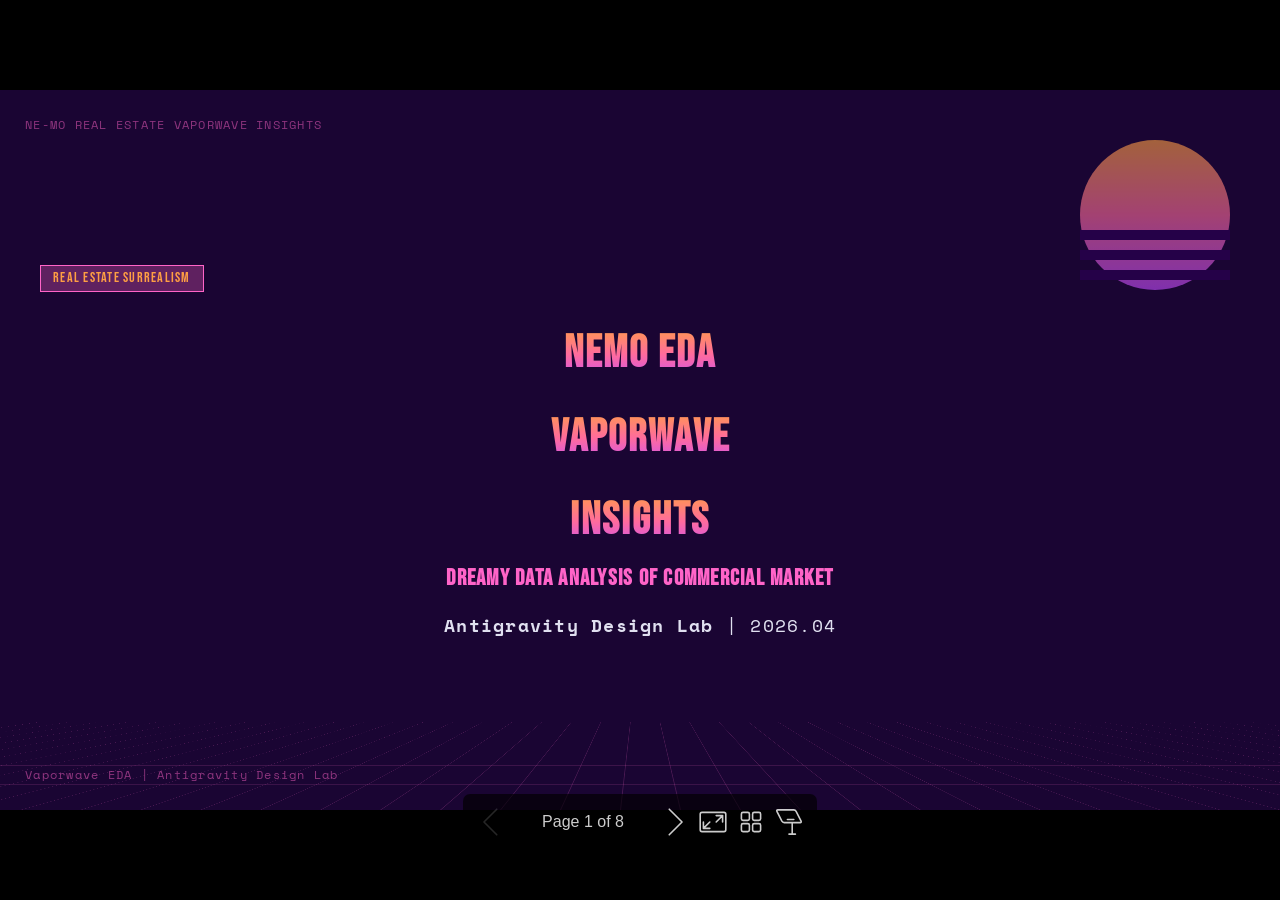
<file: nemo_eda_vaporwave.html>
<!DOCTYPE html><html lang="ko-KR"><head><title>NEMO EDA</title><meta property="og:title" content="NEMO EDA"><meta charset="UTF-8"><meta name="viewport" content="width=device-width,height=device-height,initial-scale=1.0"><meta name="apple-mobile-web-app-capable" content="yes"><meta http-equiv="X-UA-Compatible" content="ie=edge"><meta property="og:type" content="website"><meta name="twitter:card" content="summary"><style>@media screen{body[data-bespoke-view=""] .bespoke-marp-parent>.bespoke-marp-osc>button,body[data-bespoke-view=next] .bespoke-marp-parent>.bespoke-marp-osc>button,body[data-bespoke-view=overview] button.bespoke-marp-overview-close,body[data-bespoke-view=presenter] .bespoke-marp-presenter-container .bespoke-marp-presenter-info-container .bespoke-marp-presenter-info-page-area .bespoke-marp-presenter-info-page,body[data-bespoke-view=presenter] .bespoke-marp-presenter-container .bespoke-marp-presenter-info-container button,body[data-bespoke-view=presenter] .bespoke-marp-presenter-container .bespoke-marp-presenter-note-container button{appearance:none;background-color:initial;border:0;color:inherit;cursor:pointer;font-size:inherit;opacity:.8;outline:none;padding:0;transition:opacity .2s linear;-webkit-tap-highlight-color:transparent}body[data-bespoke-view=""] .bespoke-marp-parent>.bespoke-marp-osc>button:disabled,body[data-bespoke-view=next] .bespoke-marp-parent>.bespoke-marp-osc>button:disabled,body[data-bespoke-view=overview] button.bespoke-marp-overview-close:disabled,body[data-bespoke-view=presenter] .bespoke-marp-presenter-container .bespoke-marp-presenter-info-container .bespoke-marp-presenter-info-page-area .bespoke-marp-presenter-info-page:disabled,body[data-bespoke-view=presenter] .bespoke-marp-presenter-container .bespoke-marp-presenter-info-container button:disabled,body[data-bespoke-view=presenter] .bespoke-marp-presenter-container .bespoke-marp-presenter-note-container button:disabled{cursor:not-allowed;opacity:.15!important}body[data-bespoke-view=""] .bespoke-marp-parent>.bespoke-marp-osc>button:hover,body[data-bespoke-view=next] .bespoke-marp-parent>.bespoke-marp-osc>button:hover,body[data-bespoke-view=overview] button.bespoke-marp-overview-close:hover,body[data-bespoke-view=presenter] .bespoke-marp-presenter-container .bespoke-marp-presenter-info-container .bespoke-marp-presenter-info-page-area .bespoke-marp-presenter-info-page:hover,body[data-bespoke-view=presenter] .bespoke-marp-presenter-container .bespoke-marp-presenter-info-container button:hover,body[data-bespoke-view=presenter] .bespoke-marp-presenter-container .bespoke-marp-presenter-note-container button:hover{opacity:1}body[data-bespoke-view=""] .bespoke-marp-parent>.bespoke-marp-osc>button:hover:active,body[data-bespoke-view=next] .bespoke-marp-parent>.bespoke-marp-osc>button:hover:active,body[data-bespoke-view=overview] button.bespoke-marp-overview-close:hover:active,body[data-bespoke-view=presenter] .bespoke-marp-presenter-container .bespoke-marp-presenter-info-container .bespoke-marp-presenter-info-page-area .bespoke-marp-presenter-info-page:hover:active,body[data-bespoke-view=presenter] .bespoke-marp-presenter-container .bespoke-marp-presenter-info-container button:hover:active,body[data-bespoke-view=presenter] .bespoke-marp-presenter-container .bespoke-marp-presenter-note-container button:hover:active{opacity:.6}body[data-bespoke-view=""] .bespoke-marp-parent>.bespoke-marp-osc>button:hover:not(:disabled),body[data-bespoke-view=next] .bespoke-marp-parent>.bespoke-marp-osc>button:hover:not(:disabled),body[data-bespoke-view=overview] button.bespoke-marp-overview-close:hover:not(:disabled),body[data-bespoke-view=presenter] .bespoke-marp-presenter-container .bespoke-marp-presenter-info-container .bespoke-marp-presenter-info-page-area .bespoke-marp-presenter-info-page:hover:not(:disabled),body[data-bespoke-view=presenter] .bespoke-marp-presenter-container .bespoke-marp-presenter-info-container button:hover:not(:disabled),body[data-bespoke-view=presenter] .bespoke-marp-presenter-container .bespoke-marp-presenter-note-container button:hover:not(:disabled){transition:none}body[data-bespoke-view=""] .bespoke-marp-parent>.bespoke-marp-osc>button[data-bespoke-marp-osc=prev],body[data-bespoke-view=next] .bespoke-marp-parent>.bespoke-marp-osc>button[data-bespoke-marp-osc=prev],body[data-bespoke-view=presenter] .bespoke-marp-presenter-container .bespoke-marp-presenter-info-container button.bespoke-marp-presenter-info-page-prev{background:#0000 url("[data-uri]") no-repeat 50%;background-size:contain;overflow:hidden;text-indent:100%;white-space:nowrap}body[data-bespoke-view=""] .bespoke-marp-parent>.bespoke-marp-osc>button[data-bespoke-marp-osc=next],body[data-bespoke-view=next] .bespoke-marp-parent>.bespoke-marp-osc>button[data-bespoke-marp-osc=next],body[data-bespoke-view=presenter] .bespoke-marp-presenter-container .bespoke-marp-presenter-info-container button.bespoke-marp-presenter-info-page-next{background:#0000 url("[data-uri]") no-repeat 50%;background-size:contain;overflow:hidden;text-indent:100%;white-space:nowrap}body[data-bespoke-view=""] .bespoke-marp-parent>.bespoke-marp-osc>button[data-bespoke-marp-osc=fullscreen],body[data-bespoke-view=next] .bespoke-marp-parent>.bespoke-marp-osc>button[data-bespoke-marp-osc=fullscreen]{background:#0000 url("[data-uri]") no-repeat 50%;background-size:contain;overflow:hidden;text-indent:100%;white-space:nowrap}body[data-bespoke-view=""] .bespoke-marp-parent>.bespoke-marp-osc>button.exit[data-bespoke-marp-osc=fullscreen],body[data-bespoke-view=next] .bespoke-marp-parent>.bespoke-marp-osc>button.exit[data-bespoke-marp-osc=fullscreen]{background-image:url("[data-uri]")}body[data-bespoke-view=""] .bespoke-marp-parent>.bespoke-marp-osc>button[data-bespoke-marp-osc=presenter],body[data-bespoke-view=next] .bespoke-marp-parent>.bespoke-marp-osc>button[data-bespoke-marp-osc=presenter]{background:#0000 url("[data-uri]") no-repeat 50%;background-size:contain;overflow:hidden;text-indent:100%;white-space:nowrap}body[data-bespoke-view=overview] button.bespoke-marp-overview-close,body[data-bespoke-view=presenter] .bespoke-marp-presenter-container .bespoke-marp-presenter-info-container .bespoke-marp-presenter-info-page-area .bespoke-marp-presenter-info-page{background:#0000 url("[data-uri]") no-repeat 50%;background-size:contain;overflow:hidden;text-indent:100%;white-space:nowrap}body[data-bespoke-view=presenter] .bespoke-marp-presenter-container .bespoke-marp-presenter-note-container button.bespoke-marp-presenter-note-smaller{background:#0000 url("[data-uri]") no-repeat 50%;background-size:contain;overflow:hidden;text-indent:100%;white-space:nowrap}body[data-bespoke-view=""] .bespoke-marp-parent>.bespoke-marp-osc>button[data-bespoke-marp-osc=overview],body[data-bespoke-view=next] .bespoke-marp-parent>.bespoke-marp-osc>button[data-bespoke-marp-osc=overview]{background:#0000 url("[data-uri]") no-repeat 50%;background-size:contain;overflow:hidden;text-indent:100%;white-space:nowrap}}@keyframes __bespoke_marp_transition_reduced_outgoing__{0%{opacity:1}to{opacity:0}}@keyframes __bespoke_marp_transition_reduced_incoming__{0%{mix-blend-mode:plus-lighter;opacity:0}to{mix-blend-mode:plus-lighter;opacity:1}}.bespoke-marp-note,.bespoke-marp-osc,.bespoke-progress-parent{display:none;transition:none}@media screen{::view-transition-group(*){animation-duration:var(--marp-bespoke-transition-animation-duration,.5s);animation-timing-function:ease}::view-transition-new(*),::view-transition-old(*){animation-delay:0s;animation-direction:var(--marp-bespoke-transition-animation-direction,normal);animation-duration:var(--marp-bespoke-transition-animation-duration,.5s);animation-fill-mode:both;animation-name:var(--marp-bespoke-transition-animation-name,var(--marp-bespoke-transition-animation-name-fallback,__bespoke_marp_transition_no_animation__));mix-blend-mode:normal}::view-transition-old(*){--marp-bespoke-transition-animation-name-fallback:__bespoke_marp_transition_reduced_outgoing__;animation-timing-function:ease}::view-transition-new(*){--marp-bespoke-transition-animation-name-fallback:__bespoke_marp_transition_reduced_incoming__;animation-timing-function:ease}::view-transition-new(root),::view-transition-old(root){animation-timing-function:linear}::view-transition-new(__bespoke_marp_transition_osc__),::view-transition-old(__bespoke_marp_transition_osc__){animation-duration:0s!important;animation-name:__bespoke_marp_transition_osc__!important}::view-transition-new(__bespoke_marp_transition_osc__){opacity:0!important}.bespoke-marp-transition-warming-up::view-transition-group(*),.bespoke-marp-transition-warming-up::view-transition-new(*),.bespoke-marp-transition-warming-up::view-transition-old(*){animation-play-state:paused!important}body,html{height:100%;margin:0}body{background:#000;overflow:hidden}svg.bespoke-marp-slide{content-visibility:hidden;interactivity:inert;opacity:0;pointer-events:none;z-index:-1}svg.bespoke-marp-slide:not(.bespoke-marp-active) *{view-transition-name:none!important}svg.bespoke-marp-slide.bespoke-marp-active{content-visibility:visible;interactivity:auto;opacity:1;pointer-events:auto;z-index:0}svg.bespoke-marp-slide.bespoke-marp-active.bespoke-marp-active-ready *{animation-name:__bespoke_marp__!important}@supports not (content-visibility:hidden){svg.bespoke-marp-slide[data-bespoke-marp-load=hideable]{display:none}svg.bespoke-marp-slide[data-bespoke-marp-load=hideable].bespoke-marp-active{display:block}}}@media screen and (prefers-reduced-motion:reduce){svg.bespoke-marp-slide *{view-transition-name:none!important}}@media screen{[data-bespoke-marp-fragment=inactive]{visibility:hidden}body[data-bespoke-view=""] .bespoke-marp-parent,body[data-bespoke-view=next] .bespoke-marp-parent{inset:0;position:absolute}body[data-bespoke-view=""] .bespoke-marp-parent>.bespoke-marp-osc,body[data-bespoke-view=next] .bespoke-marp-parent>.bespoke-marp-osc{background:#000000a6;border-radius:7px;bottom:50px;color:#fff;contain:paint;display:block;font-family:Helvetica,Arial,sans-serif;font-size:16px;left:50%;line-height:0;opacity:1;padding:12px;position:absolute;touch-action:manipulation;transform:translateX(-50%);transition:opacity .2s linear;-webkit-user-select:none;user-select:none;view-transition-name:__bespoke_marp_transition_osc__;white-space:nowrap;will-change:transform;z-index:1}body[data-bespoke-view=""] .bespoke-marp-parent>.bespoke-marp-osc>:where(*),body[data-bespoke-view=next] .bespoke-marp-parent>.bespoke-marp-osc>:where(*){margin-left:6px}body[data-bespoke-view=""] .bespoke-marp-parent>.bespoke-marp-osc>:where(*):where(:first-child),body[data-bespoke-view=next] .bespoke-marp-parent>.bespoke-marp-osc>:where(*):where(:first-child){margin-left:0}body[data-bespoke-view=""] .bespoke-marp-parent>.bespoke-marp-osc>span,body[data-bespoke-view=next] .bespoke-marp-parent>.bespoke-marp-osc>span{opacity:.8}body[data-bespoke-view=""] .bespoke-marp-parent>.bespoke-marp-osc>span[data-bespoke-marp-osc=page],body[data-bespoke-view=next] .bespoke-marp-parent>.bespoke-marp-osc>span[data-bespoke-marp-osc=page]{display:inline-block;min-width:140px;text-align:center}body[data-bespoke-view=""] .bespoke-marp-parent>.bespoke-marp-osc>button[data-bespoke-marp-osc=fullscreen],body[data-bespoke-view=""] .bespoke-marp-parent>.bespoke-marp-osc>button[data-bespoke-marp-osc=next],body[data-bespoke-view=""] .bespoke-marp-parent>.bespoke-marp-osc>button[data-bespoke-marp-osc=overview],body[data-bespoke-view=""] .bespoke-marp-parent>.bespoke-marp-osc>button[data-bespoke-marp-osc=presenter],body[data-bespoke-view=""] .bespoke-marp-parent>.bespoke-marp-osc>button[data-bespoke-marp-osc=prev],body[data-bespoke-view=next] .bespoke-marp-parent>.bespoke-marp-osc>button[data-bespoke-marp-osc=fullscreen],body[data-bespoke-view=next] .bespoke-marp-parent>.bespoke-marp-osc>button[data-bespoke-marp-osc=next],body[data-bespoke-view=next] .bespoke-marp-parent>.bespoke-marp-osc>button[data-bespoke-marp-osc=overview],body[data-bespoke-view=next] .bespoke-marp-parent>.bespoke-marp-osc>button[data-bespoke-marp-osc=presenter],body[data-bespoke-view=next] .bespoke-marp-parent>.bespoke-marp-osc>button[data-bespoke-marp-osc=prev]{height:32px;line-height:32px;width:32px}body[data-bespoke-view=""] .bespoke-marp-parent.bespoke-marp-inactive,body[data-bespoke-view=next] .bespoke-marp-parent.bespoke-marp-inactive{cursor:none}body[data-bespoke-view=""] .bespoke-marp-parent.bespoke-marp-inactive>.bespoke-marp-osc,body[data-bespoke-view=next] .bespoke-marp-parent.bespoke-marp-inactive>.bespoke-marp-osc{opacity:0;pointer-events:none}body[data-bespoke-view=""] svg.bespoke-marp-slide,body[data-bespoke-view=next] svg.bespoke-marp-slide{height:100%;left:0;position:absolute;top:0;width:100%}body[data-bespoke-view=""] .bespoke-progress-parent{background:#222;display:flex;height:5px;width:100%}body[data-bespoke-view=""] .bespoke-progress-parent+:where(.bespoke-marp-parent){top:5px}body[data-bespoke-view=""] .bespoke-progress-parent .bespoke-progress-bar{background:#0288d1;flex:0 0 0;transition:flex-basis .2s cubic-bezier(0,1,1,1)}body[data-bespoke-view=next]{background:#0000}body[data-bespoke-view=presenter]{background:#161616}body[data-bespoke-view=presenter] .bespoke-marp-presenter-container{display:grid;font-family:Helvetica,Arial,sans-serif;grid-template:"current dragbar next" minmax(140px,1fr) "current dragbar note" 2fr "info    dragbar note" 3em;grid-template-columns:minmax(3px,var(--bespoke-marp-presenter-split-ratio,66%)) 0 minmax(3px,1fr);height:100%;left:0;position:absolute;top:0;width:100%}body[data-bespoke-view=presenter] .bespoke-marp-parent{grid-area:current;overflow:hidden;position:relative}body[data-bespoke-view=presenter] .bespoke-marp-parent :where(svg.bespoke-marp-slide){height:calc(100% - 40px);left:20px;pointer-events:none;position:absolute;top:20px;-webkit-user-select:none;user-select:none;width:calc(100% - 40px)}body[data-bespoke-view=presenter] .bespoke-marp-parent :where(svg.bespoke-marp-slide).bespoke-marp-active{filter:drop-shadow(0 3px 10px rgba(0,0,0,.5))}body[data-bespoke-view=presenter] .bespoke-marp-presenter-container .bespoke-marp-presenter-dragbar-container{background:#0288d1;cursor:col-resize;grid-area:dragbar;margin-left:-3px;opacity:0;position:relative;transition:opacity .4s linear .1s;width:6px;z-index:10}body[data-bespoke-view=presenter] .bespoke-marp-presenter-container .bespoke-marp-presenter-dragbar-container:hover{opacity:1}body[data-bespoke-view=presenter] .bespoke-marp-presenter-container .bespoke-marp-presenter-dragbar-container.active{opacity:1;transition-delay:0s}body[data-bespoke-view=presenter] .bespoke-marp-presenter-container .bespoke-marp-presenter-next-container{background:#222;cursor:pointer;display:none;grid-area:next;overflow:hidden;position:relative}body[data-bespoke-view=presenter] .bespoke-marp-presenter-container .bespoke-marp-presenter-next-container.active{display:block}body[data-bespoke-view=presenter] .bespoke-marp-presenter-container .bespoke-marp-presenter-next-container iframe.bespoke-marp-presenter-next{background:#0000;border:0;display:block;filter:drop-shadow(0 3px 10px rgba(0,0,0,.5));height:calc(100% - 40px);left:20px;pointer-events:none;position:absolute;interactivity:inert;top:20px;-webkit-user-select:none;user-select:none;width:calc(100% - 40px)}body[data-bespoke-view=presenter] .bespoke-marp-presenter-container .bespoke-marp-presenter-note-container{background:#222;color:#eee;grid-area:note;position:relative;z-index:1}body[data-bespoke-view=presenter] .bespoke-marp-presenter-container .bespoke-marp-presenter-note-container button{height:1.5em;line-height:1.5em;width:1.5em}body[data-bespoke-view=presenter] .bespoke-marp-presenter-container .bespoke-marp-presenter-note-container .bespoke-marp-presenter-note-wrapper{display:block;inset:0;position:absolute}body[data-bespoke-view=presenter] .bespoke-marp-presenter-container .bespoke-marp-presenter-note-container .bespoke-marp-presenter-note-buttons{background:#000000a6;border-radius:4px;bottom:0;display:flex;gap:4px;margin:12px;opacity:0;padding:6px;pointer-events:none;position:absolute;right:0;transition:opacity .2s linear}body[data-bespoke-view=presenter] .bespoke-marp-presenter-container .bespoke-marp-presenter-note-container .bespoke-marp-presenter-note-buttons:focus-within,body[data-bespoke-view=presenter] .bespoke-marp-presenter-container .bespoke-marp-presenter-note-container .bespoke-marp-presenter-note-wrapper:focus-within+.bespoke-marp-presenter-note-buttons,body[data-bespoke-view=presenter] .bespoke-marp-presenter-container .bespoke-marp-presenter-note-container:hover .bespoke-marp-presenter-note-buttons{opacity:1;pointer-events:auto}body[data-bespoke-view=presenter] .bespoke-marp-presenter-container .bespoke-marp-presenter-note-container .bespoke-marp-note{box-sizing:border-box;font-size:calc(1.1em*var(--bespoke-marp-note-font-scale, 1));height:calc(100% - 40px);margin:20px;overflow:auto;padding-right:3px;white-space:pre-wrap;width:calc(100% - 40px);word-wrap:break-word;scrollbar-color:#eeeeee80 #0000;scrollbar-width:thin}body[data-bespoke-view=presenter] .bespoke-marp-presenter-container .bespoke-marp-presenter-note-container .bespoke-marp-note::-webkit-scrollbar{width:6px}body[data-bespoke-view=presenter] .bespoke-marp-presenter-container .bespoke-marp-presenter-note-container .bespoke-marp-note::-webkit-scrollbar-track{background:#0000}body[data-bespoke-view=presenter] .bespoke-marp-presenter-container .bespoke-marp-presenter-note-container .bespoke-marp-note::-webkit-scrollbar-thumb{background:#eeeeee80;border-radius:6px}body[data-bespoke-view=presenter] .bespoke-marp-presenter-container .bespoke-marp-presenter-note-container .bespoke-marp-note:empty{pointer-events:none}body[data-bespoke-view=presenter] .bespoke-marp-presenter-container .bespoke-marp-presenter-note-container .bespoke-marp-note.active{display:block}body[data-bespoke-view=presenter] .bespoke-marp-presenter-container .bespoke-marp-presenter-note-container .bespoke-marp-note p:first-child{margin-top:0}body[data-bespoke-view=presenter] .bespoke-marp-presenter-container .bespoke-marp-presenter-note-container .bespoke-marp-note p:last-child{margin-bottom:0}body[data-bespoke-view=presenter] .bespoke-marp-presenter-container .bespoke-marp-presenter-info-container{align-items:center;box-sizing:border-box;color:#eee;display:flex;flex-wrap:nowrap;grid-area:info;justify-content:center;overflow:hidden;padding:0 10px}body[data-bespoke-view=presenter] .bespoke-marp-presenter-container .bespoke-marp-presenter-info-container .bespoke-marp-presenter-info-page-area,body[data-bespoke-view=presenter] .bespoke-marp-presenter-container .bespoke-marp-presenter-info-container .bespoke-marp-presenter-info-time,body[data-bespoke-view=presenter] .bespoke-marp-presenter-container .bespoke-marp-presenter-info-container .bespoke-marp-presenter-info-timer{box-sizing:border-box;display:block;padding:0 10px;white-space:nowrap;width:100%}body[data-bespoke-view=presenter] .bespoke-marp-presenter-container .bespoke-marp-presenter-info-container button{height:1.5em;line-height:1.5em;width:1.5em}body[data-bespoke-view=presenter] .bespoke-marp-presenter-container .bespoke-marp-presenter-info-container .bespoke-marp-presenter-info-page-area{order:2;text-align:center}body[data-bespoke-view=presenter] .bespoke-marp-presenter-container .bespoke-marp-presenter-info-container .bespoke-marp-presenter-info-page-area .bespoke-marp-presenter-info-page{display:inline-block;min-width:120px;text-align:center}body[data-bespoke-view=presenter] .bespoke-marp-presenter-container .bespoke-marp-presenter-info-container .bespoke-marp-presenter-info-time{color:#999;order:1;text-align:left}body[data-bespoke-view=presenter] .bespoke-marp-presenter-container .bespoke-marp-presenter-info-container .bespoke-marp-presenter-info-timer{color:#999;order:3;text-align:right}body[data-bespoke-view=presenter] .bespoke-marp-presenter-container .bespoke-marp-presenter-info-container .bespoke-marp-presenter-info-timer:hover{cursor:pointer}body[data-bespoke-view=overview]{background:#161616;overflow:auto}body[data-bespoke-view=overview] [data-bespoke-marp-fragment=inactive]{visibility:visible}body[data-bespoke-view=overview] .bespoke-marp-overview-header{backdrop-filter:blur(4px);background:#222222d9;box-shadow:0 3px 10px #00000080;box-sizing:border-box;display:flex;height:48px;inset:0 0 auto;justify-content:flex-end;padding:10px;position:fixed;z-index:1}body[data-bespoke-view=overview] button.bespoke-marp-overview-close{height:28px;line-height:28px;transform:rotate(45deg);width:28px}body[data-bespoke-view=overview] .bespoke-marp-parent{display:grid;gap:40px;grid-template-columns:repeat(auto-fit,minmax(0,240px));justify-content:space-around;padding:30px}body[data-bespoke-view=overview] .bespoke-marp-parent svg.bespoke-marp-slide{--bov-selected:#0000;--bov-focus:#161616;--bov-focus-outline:#0000;background-image:conic-gradient(#161616 0 0),conic-gradient(var(--bov-focus) 0 0),conic-gradient(var(--bov-focus-outline) 0 0),conic-gradient(var(--bov-selected) 0 0);background-position:5px 5px,3px 3px,2px 2px,0 0;background-repeat:no-repeat;background-size:calc(100% - 10px) calc(100% - 10px),calc(100% - 6px) calc(100% - 6px),calc(100% - 4px) calc(100% - 4px),100% 100%;content-visibility:visible;cursor:pointer;filter:drop-shadow(0 3px 10px rgba(0,0,0,.5));margin:-6px;padding:6px;interactivity:auto;opacity:1;outline:0;pointer-events:auto;scroll-margin-block:30px;width:100%;z-index:0}body[data-bespoke-view=overview] .bespoke-marp-parent svg.bespoke-marp-slide *,body[data-bespoke-view=overview] .bespoke-marp-parent svg.bespoke-marp-slide.bespoke-marp-active *{pointer-events:none;interactivity:inert}body[data-bespoke-view=overview] .bespoke-marp-parent svg.bespoke-marp-slide:active,body[data-bespoke-view=overview] .bespoke-marp-parent svg.bespoke-marp-slide:focus-visible,body[data-bespoke-view=overview] .bespoke-marp-parent svg.bespoke-marp-slide:hover{--bov-focus-outline:#161616}body[data-bespoke-view=overview] .bespoke-marp-parent svg.bespoke-marp-slide:focus-visible,body[data-bespoke-view=overview] .bespoke-marp-parent svg.bespoke-marp-slide:hover{--bov-focus:#999}body[data-bespoke-view=overview] .bespoke-marp-parent svg.bespoke-marp-slide:active{--bov-focus:#eee}body[data-bespoke-view=overview] .bespoke-marp-parent svg.bespoke-marp-slide.bespoke-marp-active{--bov-selected:#0288d1}body[data-bespoke-view=overview]:has(.bespoke-marp-overview-header) .bespoke-marp-parent{padding-top:78px}body[data-bespoke-view=overview]:has(.bespoke-marp-overview-header) .bespoke-marp-parent svg.bespoke-marp-slide{scroll-margin-top:78px}.bespoke-marp-overview{background:#000000a6;inset:0;opacity:0;pointer-events:none;position:fixed;transition:opacity .1s ease;z-index:10}.bespoke-marp-overview iframe{background:#222;border:0;display:block;height:100%;left:0;position:absolute;top:0;width:100%}.bespoke-marp-overview[data-open="1"]{opacity:1;pointer-events:auto}}@media print{.bespoke-marp-overview,.bespoke-marp-presenter-info-container,.bespoke-marp-presenter-next-container,.bespoke-marp-presenter-note-container{display:none}}</style><style>@charset "UTF-8";@import "https://fonts.bunny.net/css?family=Lato:400,900|Roboto+Mono:400,700&display=swap";@import url('https://fonts.googleapis.com/css2?family=Bebas+Neue&family=Space+Mono&display=swap');div#\:\$p > svg > foreignObject > section{width:1280px;height:720px;box-sizing:border-box;overflow:hidden;position:relative;scroll-snap-align:center center;-webkit-text-size-adjust:100%;text-size-adjust:100%}div#\:\$p > svg > foreignObject > section::after{bottom:0;content:attr(data-marpit-pagination);padding:inherit;pointer-events:none;position:absolute;right:0}div#\:\$p > svg > foreignObject > section:not([data-marpit-pagination])::after{display:none}div#\:\$p > svg > foreignObject > section :is(h1, marp-h1){font-size:2em;margin-block:0.67em}div#\:\$p > svg > foreignObject > section video::-webkit-media-controls{will-change:transform}@page {size:1280px 720px;margin:0}@media print{html, body{background-color:#fff;margin:0;page-break-inside:avoid;break-inside:avoid-page}div#\:\$p > svg > foreignObject > section{page-break-before:always;break-before:page}div#\:\$p > svg > foreignObject > section, div#\:\$p > svg > foreignObject > section *{-webkit-print-color-adjust:exact!important;animation-delay:0s!important;animation-duration:0s!important;color-adjust:exact!important;print-color-adjust:exact!important;transition:none!important}div#\:\$p > svg[data-marpit-svg]{display:block;height:100vh;width:100vw}}div#\:\$p > svg > foreignObject > :where(section){container-type:size}div#\:\$p > svg > foreignObject > section img[data-marp-twemoji]{background:transparent;height:1em;margin:0 .05em 0 .1em;vertical-align:-.1em;width:1em}/*!
 * Marp / Marpit Gaia theme.
 *
 * @theme gaia
 * @author Yuki Hattori
 *
 * @auto-scaling true
 * @size 16:9 1280px 720px
 * @size 4:3 960px 720px
 */div#\:\$p > svg > foreignObject > section :is(pre, marp-pre) code.hljs{display:block;overflow-x:auto;padding:1em}div#\:\$p > svg > foreignObject > section code.hljs{padding:3px 5px}div#\:\$p > svg > foreignObject > section .hljs{background:#000;color:#f8f8f8}div#\:\$p > svg > foreignObject > section .hljs-comment,div#\:\$p > svg > foreignObject > section .hljs-quote{color:#aeaeae;font-style:italic}div#\:\$p > svg > foreignObject > section .hljs-keyword,div#\:\$p > svg > foreignObject > section .hljs-selector-tag,div#\:\$p > svg > foreignObject > section .hljs-type{color:#e28964}div#\:\$p > svg > foreignObject > section .hljs-string{color:#65b042}div#\:\$p > svg > foreignObject > section .hljs-subst{color:#daefa3}div#\:\$p > svg > foreignObject > section .hljs-link,div#\:\$p > svg > foreignObject > section .hljs-regexp{color:#e9c062}div#\:\$p > svg > foreignObject > section .hljs-name,div#\:\$p > svg > foreignObject > section .hljs-section,div#\:\$p > svg > foreignObject > section .hljs-tag,div#\:\$p > svg > foreignObject > section .hljs-title{color:#89bdff}div#\:\$p > svg > foreignObject > section .hljs-class .hljs-title,div#\:\$p > svg > foreignObject > section .hljs-doctag,div#\:\$p > svg > foreignObject > section .hljs-title.class_{text-decoration:underline}div#\:\$p > svg > foreignObject > section .hljs-bullet,div#\:\$p > svg > foreignObject > section .hljs-number,div#\:\$p > svg > foreignObject > section .hljs-symbol{color:#3387cc}div#\:\$p > svg > foreignObject > section .hljs-params,div#\:\$p > svg > foreignObject > section .hljs-template-variable,div#\:\$p > svg > foreignObject > section .hljs-variable{color:#3e87e3}div#\:\$p > svg > foreignObject > section .hljs-attribute{color:#cda869}div#\:\$p > svg > foreignObject > section .hljs-meta{color:#8996a8}div#\:\$p > svg > foreignObject > section .hljs-formula{background-color:#0e2231;color:#f8f8f8;font-style:italic}div#\:\$p > svg > foreignObject > section .hljs-addition{background-color:#253b22;color:#f8f8f8}div#\:\$p > svg > foreignObject > section .hljs-deletion{background-color:#420e09;color:#f8f8f8}div#\:\$p > svg > foreignObject > section .hljs-selector-class{color:#9b703f}div#\:\$p > svg > foreignObject > section .hljs-selector-id{color:#8b98ab}div#\:\$p > svg > foreignObject > section .hljs-emphasis{font-style:italic}div#\:\$p > svg > foreignObject > section .hljs-strong{font-weight:700}div#\:\$p > svg > foreignObject > section :is(h1, marp-h1),div#\:\$p > svg > foreignObject > section :is(h2, marp-h2),div#\:\$p > svg > foreignObject > section :is(h3, marp-h3),div#\:\$p > svg > foreignObject > section :is(h4, marp-h4),div#\:\$p > svg > foreignObject > section :is(h5, marp-h5),div#\:\$p > svg > foreignObject > section :is(h6, marp-h6){margin:.5em 0 0}div#\:\$p > svg > foreignObject > section :is(h1, marp-h1) strong,div#\:\$p > svg > foreignObject > section :is(h2, marp-h2) strong,div#\:\$p > svg > foreignObject > section :is(h3, marp-h3) strong,div#\:\$p > svg > foreignObject > section :is(h4, marp-h4) strong,div#\:\$p > svg > foreignObject > section :is(h5, marp-h5) strong,div#\:\$p > svg > foreignObject > section :is(h6, marp-h6) strong{font-weight:inherit}div#\:\$p > svg > foreignObject > section :is(h1, marp-h1)::part(auto-scaling),div#\:\$p > svg > foreignObject > section :is(h2, marp-h2)::part(auto-scaling),div#\:\$p > svg > foreignObject > section :is(h3, marp-h3)::part(auto-scaling),div#\:\$p > svg > foreignObject > section :is(h4, marp-h4)::part(auto-scaling),div#\:\$p > svg > foreignObject > section :is(h5, marp-h5)::part(auto-scaling),div#\:\$p > svg > foreignObject > section :is(h6, marp-h6)::part(auto-scaling){max-height:580px}div#\:\$p > svg > foreignObject > section :is(h1, marp-h1){font-size:1.8em}div#\:\$p > svg > foreignObject > section :is(h2, marp-h2){font-size:1.5em}div#\:\$p > svg > foreignObject > section :is(h3, marp-h3){font-size:1.3em}div#\:\$p > svg > foreignObject > section :is(h4, marp-h4){font-size:1.1em}div#\:\$p > svg > foreignObject > section :is(h5, marp-h5){font-size:1em}div#\:\$p > svg > foreignObject > section :is(h6, marp-h6){font-size:.9em}div#\:\$p > svg > foreignObject > section blockquote,div#\:\$p > svg > foreignObject > section p{margin:1em 0 0}div#\:\$p > svg > foreignObject > section ol>li,div#\:\$p > svg > foreignObject > section ul>li{margin:.3em 0 0}div#\:\$p > svg > foreignObject > section ol>li>p,div#\:\$p > svg > foreignObject > section ul>li>p{margin:.6em 0 0}div#\:\$p > svg > foreignObject > section code{display:inline-block;font-family:Roboto Mono,monospace;font-size:.8em;letter-spacing:0;margin:-.1em .15em;padding:.1em .2em;vertical-align:baseline}div#\:\$p > svg > foreignObject > section :is(pre, marp-pre){display:block;margin:1em 0 0;overflow:visible}div#\:\$p > svg > foreignObject > section :is(pre, marp-pre) code{box-sizing:border-box;font-size:.7em;margin:0;min-width:100%;padding:.5em}div#\:\$p > svg > foreignObject > section :is(pre, marp-pre)::part(auto-scaling){max-height:calc(580px - 1em)}div#\:\$p > svg > foreignObject > section blockquote{margin:1em 0 0;padding:0 1em;position:relative}div#\:\$p > svg > foreignObject > section blockquote:after,div#\:\$p > svg > foreignObject > section blockquote:before{content:"“";display:block;font-family:Times New Roman,serif;font-weight:700;position:absolute}div#\:\$p > svg > foreignObject > section blockquote:before{left:0;top:0}div#\:\$p > svg > foreignObject > section blockquote:after{bottom:0;right:0;transform:rotate(180deg)}div#\:\$p > svg > foreignObject > section blockquote>:first-child{margin-top:0}div#\:\$p > svg > foreignObject > section mark{background:transparent}div#\:\$p > svg > foreignObject > section table{border-collapse:collapse;border-spacing:0;margin:1em 0 0}div#\:\$p > svg > foreignObject > section table td,div#\:\$p > svg > foreignObject > section table th{border-style:solid;border-width:1px;padding:.2em .4em}div#\:\$p > svg > foreignObject > section footer,div#\:\$p > svg > foreignObject > section header,div#\:\$p > svg > foreignObject > section:after{box-sizing:border-box;font-size:66%;height:70px;line-height:50px;overflow:hidden;padding:10px 25px;position:absolute}div#\:\$p > svg > foreignObject > section:after{--marpit-root-font-size:66%}div#\:\$p > svg > foreignObject > section header{top:0}div#\:\$p > svg > foreignObject > section footer,div#\:\$p > svg > foreignObject > section header{left:0;right:0}div#\:\$p > svg > foreignObject > section footer{bottom:0}div#\:\$p > svg > foreignObject > section{--color-background:light-dark(#fff8e1, #455a64);--color-background-stripe:light-dark(
    rgba(69,90,100,.1),
    rgba(255,248,225,.1)
  );--color-foreground:light-dark(#455a64, #fff8e1);--color-dimmed:light-dark(
    #6a7a7d,
    #dad8c8
  );--color-highlight:light-dark(#0288d1, #81d4fa);background-color:var(--color-background);background-image:linear-gradient(135deg, hsla(0,0%,53%,0), hsla(0,0%,53%,.02) 50%, hsla(0,0%,100%,0) 0, hsla(0,0%,100%,.05));color:var(--color-foreground);color-scheme:light;font-family:Lato,Avenir Next,Avenir,Trebuchet MS,Segoe UI,sans-serif;font-size:35px;height:720px;letter-spacing:1.25px;line-height:1.35;overflow-wrap:break-word;padding:70px;width:1280px}div#\:\$p > svg > foreignObject > section{--marpit-root-font-size:35px}div#\:\$p > svg > foreignObject > section:after{bottom:0;font-size:80%;right:0}div#\:\$p > svg > foreignObject > section:after{--marpit-root-font-size:80%}div#\:\$p > svg > foreignObject > section a,div#\:\$p > svg > foreignObject > section mark{color:var(--color-highlight)}div#\:\$p > svg > foreignObject > section code{background:var(--color-dimmed);color:var(--color-background)}div#\:\$p > svg > foreignObject > section :is(h1, marp-h1) strong,div#\:\$p > svg > foreignObject > section :is(h2, marp-h2) strong,div#\:\$p > svg > foreignObject > section :is(h3, marp-h3) strong,div#\:\$p > svg > foreignObject > section :is(h4, marp-h4) strong,div#\:\$p > svg > foreignObject > section :is(h5, marp-h5) strong,div#\:\$p > svg > foreignObject > section :is(h6, marp-h6) strong{color:var(--color-highlight)}div#\:\$p > svg > foreignObject > section :is(pre, marp-pre){background:var(--color-foreground)}div#\:\$p > svg > foreignObject > section :is(pre, marp-pre)>code{background:transparent}div#\:\$p > svg > foreignObject > section blockquote:after,div#\:\$p > svg > foreignObject > section blockquote:before,div#\:\$p > svg > foreignObject > section footer,div#\:\$p > svg > foreignObject > section header,div#\:\$p > svg > foreignObject > section section:after{color:var(--color-dimmed)}div#\:\$p > svg > foreignObject > section table td,div#\:\$p > svg > foreignObject > section table th{border-color:var(--color-foreground)}div#\:\$p > svg > foreignObject > section table thead th{background:var(--color-foreground);color:var(--color-background)}div#\:\$p > svg > foreignObject > section table tbody>tr:nth-child(odd) td,div#\:\$p > svg > foreignObject > section table tbody>tr:nth-child(odd) th{background:var(--color-background-stripe, transparent)}div#\:\$p > svg > foreignObject > section>:first-child,div#\:\$p > svg > foreignObject > section>header:first-child+*{margin-top:0}div#\:\$p > svg > foreignObject > section:where(.invert){color-scheme:dark}div#\:\$p > svg > foreignObject > section:where(.gaia){--color-background:#0288d1;--color-background-stripe:rgba(255,248,225,.1);--color-foreground:#fff8e1;--color-dimmed:#cce2de;--color-highlight:#81d4fa;}div#\:\$p > svg > foreignObject > section:where(.lead){align-items:stretch;flex-flow:column nowrap;place-content:safe center center}div#\:\$p > svg > foreignObject > section:where(.lead) :is(h1, marp-h1),div#\:\$p > svg > foreignObject > section:where(.lead) :is(h2, marp-h2),div#\:\$p > svg > foreignObject > section:where(.lead) :is(h3, marp-h3),div#\:\$p > svg > foreignObject > section:where(.lead) :is(h4, marp-h4),div#\:\$p > svg > foreignObject > section:where(.lead) :is(h5, marp-h5),div#\:\$p > svg > foreignObject > section:where(.lead) :is(h6, marp-h6){text-align:center}div#\:\$p > svg > foreignObject > section:where(.lead) p{text-align:center}div#\:\$p > svg > foreignObject > section:where(.lead) blockquote>:is(h1, marp-h1),div#\:\$p > svg > foreignObject > section:where(.lead) blockquote>:is(h2, marp-h2),div#\:\$p > svg > foreignObject > section:where(.lead) blockquote>:is(h3, marp-h3),div#\:\$p > svg > foreignObject > section:where(.lead) blockquote>:is(h4, marp-h4),div#\:\$p > svg > foreignObject > section:where(.lead) blockquote>:is(h5, marp-h5),div#\:\$p > svg > foreignObject > section:where(.lead) blockquote>:is(h6, marp-h6),div#\:\$p > svg > foreignObject > section:where(.lead) blockquote>p{text-align:left}div#\:\$p > svg > foreignObject > section:where(.lead) ol>li>p,div#\:\$p > svg > foreignObject > section:where(.lead) ul>li>p{text-align:left}div#\:\$p > svg > foreignObject > section:where(.lead) table{margin-left:auto;margin-right:auto}div#\:\$p > svg > foreignObject > section{font-family:'Space Mono', monospace;color:#FF64C8;background:linear-gradient(180deg, #1A0533 0%, #2D0057 50%, #570038 100%);padding:25px 40px;position:relative;overflow:hidden;font-size:18px}div#\:\$p > svg > foreignObject > section{--marpit-root-font-size: 18px}div#\:\$p > svg > foreignObject > section::after{position:absolute;bottom:-50%;left:-50%;width:200%;height:100%;background-image:linear-gradient(rgba(255, 100, 200, 0.2) 1px, transparent 1px), linear-gradient(90deg, rgba(255, 100, 200, 0.2) 1px, transparent 1px);background-size:60px 60px;transform:perspective(300px) rotateX(60deg);z-index:0}div#\:\$p > svg > foreignObject > section :is(h1, marp-h1), div#\:\$p > svg > foreignObject > section :is(h2, marp-h2), div#\:\$p > svg > foreignObject > section :is(h3, marp-h3){font-family:'Bebas Neue', cursive;text-transform:uppercase;z-index:1;position:relative}div#\:\$p > svg > foreignObject > section :is(h1, marp-h1){font-size:45px;background:linear-gradient(to bottom, #FF9F43, #FF6B9D, #C44DFF);-webkit-background-clip:text;-webkit-text-fill-color:transparent;letter-spacing:2px;margin-bottom:10px}div#\:\$p > svg > foreignObject > section :is(h2, marp-h2){color:#C44DFF;font-size:22px;letter-spacing:1px;margin-bottom:10px}div#\:\$p > svg > foreignObject > section p, div#\:\$p > svg > foreignObject > section li, div#\:\$p > svg > foreignObject > section blockquote{z-index:1;position:relative;color:#E0E0F0}div#\:\$p > svg > foreignObject > section .tag{font-family:'Bebas Neue';background:rgba(255, 100, 200, 0.3);color:#FF9F43;padding:3px 12px;border:1px solid #FF64C8;display:inline-block;margin-bottom:10px;font-size:14px}div#\:\$p > svg > foreignObject > section section.tag{--marpit-root-font-size: 14px}div#\:\$p > svg > foreignObject > section img{border:2px solid #FF64C8;box-shadow:0 0 20px rgba(255, 100, 200, 0.5);z-index:1;position:relative;max-height:280px}div#\:\$p > svg > foreignObject > section .columns{display:grid;grid-template-columns:1fr 1.2fr;gap:30px;z-index:1;position:relative}div#\:\$p > svg > foreignObject > section .summary{background:rgba(26, 5, 51, 0.8);border:1px solid #C44DFF;padding:10px 15px;color:#FF9F43;font-weight:bold;margin-top:10px;font-size:16px}div#\:\$p > svg > foreignObject > section section.summary{--marpit-root-font-size: 16px}div#\:\$p > svg > foreignObject > section .sun{position:absolute;top:50px;right:50px;width:150px;height:150px;background:linear-gradient(to bottom, #FF9F43, #FF6B9D, #C44DFF);border-radius:50%;z-index:0;opacity:0.6}div#\:\$p > svg > foreignObject > section .sun::before{content:'';position:absolute;top:60%;left:0;width:100%;height:10px;background:#2D0057;box-shadow:0 20px 0 #2D0057, 0 40px 0 #2D0057}div#\:\$p > svg > foreignObject > section header, div#\:\$p > svg > foreignObject > section footer{color:rgba(255, 100, 200, 0.5);font-family:'Space Mono';font-size:12px}div#\:\$p > svg > foreignObject > section[data-marpit-advanced-background="background"]{columns:initial!important;display:block!important;padding:0!important}div#\:\$p > svg > foreignObject > section[data-marpit-advanced-background="background"]::before, div#\:\$p > svg > foreignObject > section[data-marpit-advanced-background="background"]::after, div#\:\$p > svg > foreignObject > section[data-marpit-advanced-background="content"]::before, div#\:\$p > svg > foreignObject > section[data-marpit-advanced-background="content"]::after{display:none!important}div#\:\$p > svg > foreignObject > section[data-marpit-advanced-background="background"] > div[data-marpit-advanced-background-container]{all:initial;display:flex;flex-direction:row;height:100%;overflow:hidden;width:100%}div#\:\$p > svg > foreignObject > section[data-marpit-advanced-background="background"] > div[data-marpit-advanced-background-container][data-marpit-advanced-background-direction="vertical"]{flex-direction:column}div#\:\$p > svg > foreignObject > section[data-marpit-advanced-background="background"][data-marpit-advanced-background-split] > div[data-marpit-advanced-background-container]{width:var(--marpit-advanced-background-split, 50%)}div#\:\$p > svg > foreignObject > section[data-marpit-advanced-background="background"][data-marpit-advanced-background-split="right"] > div[data-marpit-advanced-background-container]{margin-left:calc(100% - var(--marpit-advanced-background-split, 50%))}div#\:\$p > svg > foreignObject > section[data-marpit-advanced-background="background"] > div[data-marpit-advanced-background-container] > figure{all:initial;background-position:center;background-repeat:no-repeat;background-size:cover;flex:auto;margin:0}div#\:\$p > svg > foreignObject > section[data-marpit-advanced-background="background"] > div[data-marpit-advanced-background-container] > figure > figcaption{position:absolute;border:0;clip:rect(0, 0, 0, 0);height:1px;margin:-1px;overflow:hidden;padding:0;white-space:nowrap;width:1px}div#\:\$p > svg > foreignObject > section[data-marpit-advanced-background="content"], div#\:\$p > svg > foreignObject > section[data-marpit-advanced-background="pseudo"]{background:transparent!important}div#\:\$p > svg > foreignObject > section[data-marpit-advanced-background="pseudo"], div#\:\$p > svg[data-marpit-svg] > foreignObject[data-marpit-advanced-background="pseudo"]{pointer-events:none!important}div#\:\$p > svg > foreignObject > section[data-marpit-advanced-background-split]{width:100%;height:100%}
</style></head><body><div class="bespoke-marp-osc"><button data-bespoke-marp-osc="prev" tabindex="-1" title="Previous slide">Previous slide</button><span data-bespoke-marp-osc="page"></span><button data-bespoke-marp-osc="next" tabindex="-1" title="Next slide">Next slide</button><button data-bespoke-marp-osc="fullscreen" tabindex="-1" title="Toggle fullscreen (f)">Toggle fullscreen</button><button data-bespoke-marp-osc="overview" tabindex="-1" title="Toggle overview view (o)">Toggle overview view</button><button data-bespoke-marp-osc="presenter" tabindex="-1" title="Open presenter view (p)">Open presenter view</button></div><div id=":$p"><svg data-marpit-svg="" viewBox="0 0 1280 720"><foreignObject width="1280" height="720"><section id="1" data-paginate="true" data-header="NE-MO REAL ESTATE VAPORWAVE INSIGHTS" data-footer="Vaporwave EDA | Antigravity Design Lab" data-background-color="#1A0533" data-class="lead" data-theme="gaia" data-style="@import url('https://fonts.googleapis.com/css2?family=Bebas+Neue&amp;family=Space+Mono&amp;display=swap');

section {
  font-family: 'Space Mono', monospace;
  color: #FF64C8;
  background: linear-gradient(180deg, #1A0533 0%, #2D0057 50%, #570038 100%);
  padding: 25px 40px;
  position: relative;
  overflow: hidden;
  font-size: 18px;
}

/* Perspective Grid */
section::after {
  content: '';
  position: absolute;
  bottom: -50%;
  left: -50%;
  width: 200%;
  height: 100%;
  background-image: 
    linear-gradient(rgba(255, 100, 200, 0.2) 1px, transparent 1px),
    linear-gradient(90deg, rgba(255, 100, 200, 0.2) 1px, transparent 1px);
  background-size: 60px 60px;
  transform: perspective(300px) rotateX(60deg);
  z-index: 0;
}

h1, h2, h3 {
  font-family: 'Bebas Neue', cursive;
  text-transform: uppercase;
  z-index: 1;
  position: relative;
}

h1 {
  font-size: 45px;
  background: linear-gradient(to bottom, #FF9F43, #FF6B9D, #C44DFF);
  -webkit-background-clip: text;
  -webkit-text-fill-color: transparent;
  letter-spacing: 2px;
  margin-bottom: 10px;
}

h2 {
  color: #C44DFF;
  font-size: 22px;
  letter-spacing: 1px;
  margin-bottom: 10px;
}

p, li, blockquote {
  z-index: 1;
  position: relative;
  color: #E0E0F0;
}

.tag {
  font-family: 'Bebas Neue';
  background: rgba(255, 100, 200, 0.3);
  color: #FF9F43;
  padding: 3px 12px;
  border: 1px solid #FF64C8;
  display: inline-block;
  margin-bottom: 10px;
  font-size: 14px;
}

img {
  border: 2px solid #FF64C8;
  box-shadow: 0 0 20px rgba(255, 100, 200, 0.5);
  z-index: 1;
  position: relative;
  max-height: 280px;
}

.columns {
  display: grid;
  grid-template-columns: 1fr 1.2fr;
  gap: 30px;
  z-index: 1;
  position: relative;
}

.summary {
  background: rgba(26, 5, 51, 0.8);
  border: 1px solid #C44DFF;
  padding: 10px 15px;
  color: #FF9F43;
  font-weight: bold;
  margin-top: 10px;
  font-size: 16px;
}

/* Sliced Sun */
.sun {
  position: absolute;
  top: 50px;
  right: 50px;
  width: 150px;
  height: 150px;
  background: linear-gradient(to bottom, #FF9F43, #FF6B9D, #C44DFF);
  border-radius: 50%;
  z-index: 0;
  opacity: 0.6;
}
.sun::before {
  content: '';
  position: absolute;
  top: 60%;
  left: 0;
  width: 100%;
  height: 10px;
  background: #2D0057;
  box-shadow: 0 20px 0 #2D0057, 0 40px 0 #2D0057;
}

header, footer {
  color: rgba(255, 100, 200, 0.5);
  font-family: 'Space Mono';
  font-size: 12px;
}
" lang="ko-KR" class="lead" data-marpit-pagination="1" style="--paginate:true;--header:NE-MO REAL ESTATE VAPORWAVE INSIGHTS;--footer:Vaporwave EDA | Antigravity Design Lab;--background-color:#1A0533;--class:lead;--theme:gaia;--style:@import url('https://fonts.googleapis.com/css2?family=Bebas+Neue&amp;family=Space+Mono&amp;display=swap')
;background-color:#1A0533;background-image:none;" data-marpit-pagination-total="8">
<header>NE-MO REAL ESTATE VAPORWAVE INSIGHTS</header>
<div class="sun"></div>
<div class="tag">REAL ESTATE SURREALISM</div>
<h1 id="nemo-eda">NEMO EDA</h1>
<h1 id="vaporwave">VAPORWAVE</h1>
<h1 id="insights">INSIGHTS</h1>
<h3 id="dreamy-data-analysis-of-commercial-market">Dreamy Data Analysis of Commercial Market</h3>
<p><strong>Antigravity Design Lab</strong> | 2026.04</p>
<footer>Vaporwave EDA | Antigravity Design Lab</footer>
</section>
</foreignObject></svg><svg data-marpit-svg="" viewBox="0 0 1280 720"><foreignObject width="1280" height="720"><section id="2" data-paginate="true" data-header="NE-MO REAL ESTATE VAPORWAVE INSIGHTS" data-footer="Vaporwave EDA | Antigravity Design Lab" data-background-color="#1A0533" data-theme="gaia" data-style="@import url('https://fonts.googleapis.com/css2?family=Bebas+Neue&amp;family=Space+Mono&amp;display=swap');

section {
  font-family: 'Space Mono', monospace;
  color: #FF64C8;
  background: linear-gradient(180deg, #1A0533 0%, #2D0057 50%, #570038 100%);
  padding: 25px 40px;
  position: relative;
  overflow: hidden;
  font-size: 18px;
}

/* Perspective Grid */
section::after {
  content: '';
  position: absolute;
  bottom: -50%;
  left: -50%;
  width: 200%;
  height: 100%;
  background-image: 
    linear-gradient(rgba(255, 100, 200, 0.2) 1px, transparent 1px),
    linear-gradient(90deg, rgba(255, 100, 200, 0.2) 1px, transparent 1px);
  background-size: 60px 60px;
  transform: perspective(300px) rotateX(60deg);
  z-index: 0;
}

h1, h2, h3 {
  font-family: 'Bebas Neue', cursive;
  text-transform: uppercase;
  z-index: 1;
  position: relative;
}

h1 {
  font-size: 45px;
  background: linear-gradient(to bottom, #FF9F43, #FF6B9D, #C44DFF);
  -webkit-background-clip: text;
  -webkit-text-fill-color: transparent;
  letter-spacing: 2px;
  margin-bottom: 10px;
}

h2 {
  color: #C44DFF;
  font-size: 22px;
  letter-spacing: 1px;
  margin-bottom: 10px;
}

p, li, blockquote {
  z-index: 1;
  position: relative;
  color: #E0E0F0;
}

.tag {
  font-family: 'Bebas Neue';
  background: rgba(255, 100, 200, 0.3);
  color: #FF9F43;
  padding: 3px 12px;
  border: 1px solid #FF64C8;
  display: inline-block;
  margin-bottom: 10px;
  font-size: 14px;
}

img {
  border: 2px solid #FF64C8;
  box-shadow: 0 0 20px rgba(255, 100, 200, 0.5);
  z-index: 1;
  position: relative;
  max-height: 280px;
}

.columns {
  display: grid;
  grid-template-columns: 1fr 1.2fr;
  gap: 30px;
  z-index: 1;
  position: relative;
}

.summary {
  background: rgba(26, 5, 51, 0.8);
  border: 1px solid #C44DFF;
  padding: 10px 15px;
  color: #FF9F43;
  font-weight: bold;
  margin-top: 10px;
  font-size: 16px;
}

/* Sliced Sun */
.sun {
  position: absolute;
  top: 50px;
  right: 50px;
  width: 150px;
  height: 150px;
  background: linear-gradient(to bottom, #FF9F43, #FF6B9D, #C44DFF);
  border-radius: 50%;
  z-index: 0;
  opacity: 0.6;
}
.sun::before {
  content: '';
  position: absolute;
  top: 60%;
  left: 0;
  width: 100%;
  height: 10px;
  background: #2D0057;
  box-shadow: 0 20px 0 #2D0057, 0 40px 0 #2D0057;
}

header, footer {
  color: rgba(255, 100, 200, 0.5);
  font-family: 'Space Mono';
  font-size: 12px;
}
" lang="ko-KR" data-marpit-pagination="2" style="--paginate:true;--header:NE-MO REAL ESTATE VAPORWAVE INSIGHTS;--footer:Vaporwave EDA | Antigravity Design Lab;--background-color:#1A0533;--theme:gaia;--style:@import url('https://fonts.googleapis.com/css2?family=Bebas+Neue&amp;family=Space+Mono&amp;display=swap')
;background-color:#1A0533;background-image:none;" data-marpit-pagination-total="8">
<header>NE-MO REAL ESTATE VAPORWAVE INSIGHTS</header>
<h2 id="01-market-dreamscape">01. MARKET DREAMSCAPE</h2>
<h1 id="%EA%B1%B0%EC%8B%9C%EC%A0%81-%EB%8D%B0%EC%9D%B4%ED%84%B0-%EC%A7%80%ED%91%9C%EC%9D%98-%EC%9E%94%EC%83%81">거시적 데이터 지표의 잔상</h1>
<div class="columns">
<div>
<p>653개의 매물 데이터가 춤을 추는 강남의 밤.</p>
<ul>
<li><strong>Sample</strong>: 653건의 디지털 파편</li>
<li><strong>Location</strong>: 강남/서초 네온 정글</li>
<li><strong>Vibe</strong>: 고품질 데이터 파이프라인</li>
</ul>
</div>
<div>
<p><img src="images/rent_dist.png" alt="" style="height:300px;" /></p>
</div>
</div>
<div class="summary">💡 요점: 강남 핵심 상권의 데이터는 가장 선명한 시장의 환상을 투영합니다.</div>
<footer>Vaporwave EDA | Antigravity Design Lab</footer>
</section>
</foreignObject></svg><svg data-marpit-svg="" viewBox="0 0 1280 720"><foreignObject width="1280" height="720"><section id="3" data-paginate="true" data-header="NE-MO REAL ESTATE VAPORWAVE INSIGHTS" data-footer="Vaporwave EDA | Antigravity Design Lab" data-background-color="#1A0533" data-theme="gaia" data-style="@import url('https://fonts.googleapis.com/css2?family=Bebas+Neue&amp;family=Space+Mono&amp;display=swap');

section {
  font-family: 'Space Mono', monospace;
  color: #FF64C8;
  background: linear-gradient(180deg, #1A0533 0%, #2D0057 50%, #570038 100%);
  padding: 25px 40px;
  position: relative;
  overflow: hidden;
  font-size: 18px;
}

/* Perspective Grid */
section::after {
  content: '';
  position: absolute;
  bottom: -50%;
  left: -50%;
  width: 200%;
  height: 100%;
  background-image: 
    linear-gradient(rgba(255, 100, 200, 0.2) 1px, transparent 1px),
    linear-gradient(90deg, rgba(255, 100, 200, 0.2) 1px, transparent 1px);
  background-size: 60px 60px;
  transform: perspective(300px) rotateX(60deg);
  z-index: 0;
}

h1, h2, h3 {
  font-family: 'Bebas Neue', cursive;
  text-transform: uppercase;
  z-index: 1;
  position: relative;
}

h1 {
  font-size: 45px;
  background: linear-gradient(to bottom, #FF9F43, #FF6B9D, #C44DFF);
  -webkit-background-clip: text;
  -webkit-text-fill-color: transparent;
  letter-spacing: 2px;
  margin-bottom: 10px;
}

h2 {
  color: #C44DFF;
  font-size: 22px;
  letter-spacing: 1px;
  margin-bottom: 10px;
}

p, li, blockquote {
  z-index: 1;
  position: relative;
  color: #E0E0F0;
}

.tag {
  font-family: 'Bebas Neue';
  background: rgba(255, 100, 200, 0.3);
  color: #FF9F43;
  padding: 3px 12px;
  border: 1px solid #FF64C8;
  display: inline-block;
  margin-bottom: 10px;
  font-size: 14px;
}

img {
  border: 2px solid #FF64C8;
  box-shadow: 0 0 20px rgba(255, 100, 200, 0.5);
  z-index: 1;
  position: relative;
  max-height: 280px;
}

.columns {
  display: grid;
  grid-template-columns: 1fr 1.2fr;
  gap: 30px;
  z-index: 1;
  position: relative;
}

.summary {
  background: rgba(26, 5, 51, 0.8);
  border: 1px solid #C44DFF;
  padding: 10px 15px;
  color: #FF9F43;
  font-weight: bold;
  margin-top: 10px;
  font-size: 16px;
}

/* Sliced Sun */
.sun {
  position: absolute;
  top: 50px;
  right: 50px;
  width: 150px;
  height: 150px;
  background: linear-gradient(to bottom, #FF9F43, #FF6B9D, #C44DFF);
  border-radius: 50%;
  z-index: 0;
  opacity: 0.6;
}
.sun::before {
  content: '';
  position: absolute;
  top: 60%;
  left: 0;
  width: 100%;
  height: 10px;
  background: #2D0057;
  box-shadow: 0 20px 0 #2D0057, 0 40px 0 #2D0057;
}

header, footer {
  color: rgba(255, 100, 200, 0.5);
  font-family: 'Space Mono';
  font-size: 12px;
}
" lang="ko-KR" data-marpit-pagination="3" style="--paginate:true;--header:NE-MO REAL ESTATE VAPORWAVE INSIGHTS;--footer:Vaporwave EDA | Antigravity Design Lab;--background-color:#1A0533;--theme:gaia;--style:@import url('https://fonts.googleapis.com/css2?family=Bebas+Neue&amp;family=Space+Mono&amp;display=swap')
;background-color:#1A0533;background-image:none;" data-marpit-pagination-total="8">
<header>NE-MO REAL ESTATE VAPORWAVE INSIGHTS</header>
<h2 id="02-price-perspective">02. PRICE PERSPECTIVE</h2>
<h1 id="%EB%B3%B4%EC%A6%9D%EA%B8%88%EA%B3%BC-%EC%9B%94%EC%84%B8%EC%9D%98-%EA%B8%B0%ED%95%98%ED%95%99%EC%A0%81-%EA%B7%A0%ED%98%95">보증금과 월세의 기하학적 균형</h1>
<div class="columns">
<div>
<p>상관계수 <strong>0.96</strong>의 완벽한 정렬. 시장의 규칙은 꿈속에서도 견고합니다.</p>
<blockquote>
<p>&quot;가격은 시장이 내뱉는 신호입니다. 이 직선적인 관계는 우리가 기댈 수 있는 유일한 현실입니다.&quot;</p>
</blockquote>
</div>
<div>
<p><img src="images/dep_rent_scatter.png" alt="" style="height:300px;" /></p>
</div>
</div>
<div class="summary">💡 요점: 임대료 산정 체계는 디지털 그리드처럼 정교하게 설계되어 있습니다.</div>
<footer>Vaporwave EDA | Antigravity Design Lab</footer>
</section>
</foreignObject></svg><svg data-marpit-svg="" viewBox="0 0 1280 720"><foreignObject width="1280" height="720"><section id="4" data-paginate="true" data-header="NE-MO REAL ESTATE VAPORWAVE INSIGHTS" data-footer="Vaporwave EDA | Antigravity Design Lab" data-background-color="#1A0533" data-theme="gaia" data-style="@import url('https://fonts.googleapis.com/css2?family=Bebas+Neue&amp;family=Space+Mono&amp;display=swap');

section {
  font-family: 'Space Mono', monospace;
  color: #FF64C8;
  background: linear-gradient(180deg, #1A0533 0%, #2D0057 50%, #570038 100%);
  padding: 25px 40px;
  position: relative;
  overflow: hidden;
  font-size: 18px;
}

/* Perspective Grid */
section::after {
  content: '';
  position: absolute;
  bottom: -50%;
  left: -50%;
  width: 200%;
  height: 100%;
  background-image: 
    linear-gradient(rgba(255, 100, 200, 0.2) 1px, transparent 1px),
    linear-gradient(90deg, rgba(255, 100, 200, 0.2) 1px, transparent 1px);
  background-size: 60px 60px;
  transform: perspective(300px) rotateX(60deg);
  z-index: 0;
}

h1, h2, h3 {
  font-family: 'Bebas Neue', cursive;
  text-transform: uppercase;
  z-index: 1;
  position: relative;
}

h1 {
  font-size: 45px;
  background: linear-gradient(to bottom, #FF9F43, #FF6B9D, #C44DFF);
  -webkit-background-clip: text;
  -webkit-text-fill-color: transparent;
  letter-spacing: 2px;
  margin-bottom: 10px;
}

h2 {
  color: #C44DFF;
  font-size: 22px;
  letter-spacing: 1px;
  margin-bottom: 10px;
}

p, li, blockquote {
  z-index: 1;
  position: relative;
  color: #E0E0F0;
}

.tag {
  font-family: 'Bebas Neue';
  background: rgba(255, 100, 200, 0.3);
  color: #FF9F43;
  padding: 3px 12px;
  border: 1px solid #FF64C8;
  display: inline-block;
  margin-bottom: 10px;
  font-size: 14px;
}

img {
  border: 2px solid #FF64C8;
  box-shadow: 0 0 20px rgba(255, 100, 200, 0.5);
  z-index: 1;
  position: relative;
  max-height: 280px;
}

.columns {
  display: grid;
  grid-template-columns: 1fr 1.2fr;
  gap: 30px;
  z-index: 1;
  position: relative;
}

.summary {
  background: rgba(26, 5, 51, 0.8);
  border: 1px solid #C44DFF;
  padding: 10px 15px;
  color: #FF9F43;
  font-weight: bold;
  margin-top: 10px;
  font-size: 16px;
}

/* Sliced Sun */
.sun {
  position: absolute;
  top: 50px;
  right: 50px;
  width: 150px;
  height: 150px;
  background: linear-gradient(to bottom, #FF9F43, #FF6B9D, #C44DFF);
  border-radius: 50%;
  z-index: 0;
  opacity: 0.6;
}
.sun::before {
  content: '';
  position: absolute;
  top: 60%;
  left: 0;
  width: 100%;
  height: 10px;
  background: #2D0057;
  box-shadow: 0 20px 0 #2D0057, 0 40px 0 #2D0057;
}

header, footer {
  color: rgba(255, 100, 200, 0.5);
  font-family: 'Space Mono';
  font-size: 12px;
}
" lang="ko-KR" data-marpit-pagination="4" style="--paginate:true;--header:NE-MO REAL ESTATE VAPORWAVE INSIGHTS;--footer:Vaporwave EDA | Antigravity Design Lab;--background-color:#1A0533;--theme:gaia;--style:@import url('https://fonts.googleapis.com/css2?family=Bebas+Neue&amp;family=Space+Mono&amp;display=swap')
;background-color:#1A0533;background-image:none;" data-marpit-pagination-total="8">
<header>NE-MO REAL ESTATE VAPORWAVE INSIGHTS</header>
<h2 id="03-urban-sectors">03. URBAN SECTORS</h2>
<h1 id="%EC%97%85%EC%A2%85%EB%B3%84-%EB%85%B8%EC%8A%A4%ED%85%94%EC%A7%80%EC%96%B4-%EC%B0%BD%EC%97%85-%EC%83%9D%ED%83%9C%EA%B3%84%EC%9D%98-%EC%9E%94%EC%83%81">업종별 노스텔지어: 창업 생태계의 잔상</h1>
<p>카페(44건)와 다용도 점포(36건)가 그리는 도시의 실루엣.</p>
<p><img src="images/business_counts.png" alt="" style="height:300px;" /></p>
<p>소규모 창업의 물결은 상업 공간에 새로운 리듬을 부여하며, 끊임없이 변하는 도시의 색채를 완성합니다.</p>
<div class="summary">💡 요점: 카페 위주의 공급은 시장의 역동적인 비트를 상징합니다.</div>
<footer>Vaporwave EDA | Antigravity Design Lab</footer>
</section>
</foreignObject></svg><svg data-marpit-svg="" viewBox="0 0 1280 720"><foreignObject width="1280" height="720"><section id="5" data-paginate="true" data-header="NE-MO REAL ESTATE VAPORWAVE INSIGHTS" data-footer="Vaporwave EDA | Antigravity Design Lab" data-background-color="#1A0533" data-theme="gaia" data-style="@import url('https://fonts.googleapis.com/css2?family=Bebas+Neue&amp;family=Space+Mono&amp;display=swap');

section {
  font-family: 'Space Mono', monospace;
  color: #FF64C8;
  background: linear-gradient(180deg, #1A0533 0%, #2D0057 50%, #570038 100%);
  padding: 25px 40px;
  position: relative;
  overflow: hidden;
  font-size: 18px;
}

/* Perspective Grid */
section::after {
  content: '';
  position: absolute;
  bottom: -50%;
  left: -50%;
  width: 200%;
  height: 100%;
  background-image: 
    linear-gradient(rgba(255, 100, 200, 0.2) 1px, transparent 1px),
    linear-gradient(90deg, rgba(255, 100, 200, 0.2) 1px, transparent 1px);
  background-size: 60px 60px;
  transform: perspective(300px) rotateX(60deg);
  z-index: 0;
}

h1, h2, h3 {
  font-family: 'Bebas Neue', cursive;
  text-transform: uppercase;
  z-index: 1;
  position: relative;
}

h1 {
  font-size: 45px;
  background: linear-gradient(to bottom, #FF9F43, #FF6B9D, #C44DFF);
  -webkit-background-clip: text;
  -webkit-text-fill-color: transparent;
  letter-spacing: 2px;
  margin-bottom: 10px;
}

h2 {
  color: #C44DFF;
  font-size: 22px;
  letter-spacing: 1px;
  margin-bottom: 10px;
}

p, li, blockquote {
  z-index: 1;
  position: relative;
  color: #E0E0F0;
}

.tag {
  font-family: 'Bebas Neue';
  background: rgba(255, 100, 200, 0.3);
  color: #FF9F43;
  padding: 3px 12px;
  border: 1px solid #FF64C8;
  display: inline-block;
  margin-bottom: 10px;
  font-size: 14px;
}

img {
  border: 2px solid #FF64C8;
  box-shadow: 0 0 20px rgba(255, 100, 200, 0.5);
  z-index: 1;
  position: relative;
  max-height: 280px;
}

.columns {
  display: grid;
  grid-template-columns: 1fr 1.2fr;
  gap: 30px;
  z-index: 1;
  position: relative;
}

.summary {
  background: rgba(26, 5, 51, 0.8);
  border: 1px solid #C44DFF;
  padding: 10px 15px;
  color: #FF9F43;
  font-weight: bold;
  margin-top: 10px;
  font-size: 16px;
}

/* Sliced Sun */
.sun {
  position: absolute;
  top: 50px;
  right: 50px;
  width: 150px;
  height: 150px;
  background: linear-gradient(to bottom, #FF9F43, #FF6B9D, #C44DFF);
  border-radius: 50%;
  z-index: 0;
  opacity: 0.6;
}
.sun::before {
  content: '';
  position: absolute;
  top: 60%;
  left: 0;
  width: 100%;
  height: 10px;
  background: #2D0057;
  box-shadow: 0 20px 0 #2D0057, 0 40px 0 #2D0057;
}

header, footer {
  color: rgba(255, 100, 200, 0.5);
  font-family: 'Space Mono';
  font-size: 12px;
}
" lang="ko-KR" data-marpit-pagination="5" style="--paginate:true;--header:NE-MO REAL ESTATE VAPORWAVE INSIGHTS;--footer:Vaporwave EDA | Antigravity Design Lab;--background-color:#1A0533;--theme:gaia;--style:@import url('https://fonts.googleapis.com/css2?family=Bebas+Neue&amp;family=Space+Mono&amp;display=swap')
;background-color:#1A0533;background-image:none;" data-marpit-pagination-total="8">
<header>NE-MO REAL ESTATE VAPORWAVE INSIGHTS</header>
<h2 id="04-space-efficiency">04. SPACE EFFICIENCY</h2>
<h1 id="%EB%8B%A8%EC%9C%84-%EB%A9%B4%EC%A0%81%EC%9D%98-%EC%B4%88%ED%98%84%EC%8B%A4%EC%A0%81-%EA%B0%80%EC%B9%98">단위 면적의 초현실적 가치</h1>
<p>입지의 희소성이 공간의 한계를 넘어서는 순간.</p>
<p><img src="images/size_rent_scatter.png" alt="" style="height:300px;" /></p>
<p>면적과 월세의 상관관계(0.62)는 '크기'가 아닌 '깊이(입지)'가 가치를 결정함을 시사합니다.</p>
<div class="summary">💡 요점: 작지만 강렬한 입지는 하이엔드 시장의 핵심 엔진입니다.</div>
<footer>Vaporwave EDA | Antigravity Design Lab</footer>
</section>
</foreignObject></svg><svg data-marpit-svg="" viewBox="0 0 1280 720"><foreignObject width="1280" height="720"><section id="6" data-paginate="true" data-header="NE-MO REAL ESTATE VAPORWAVE INSIGHTS" data-footer="Vaporwave EDA | Antigravity Design Lab" data-background-color="#1A0533" data-theme="gaia" data-style="@import url('https://fonts.googleapis.com/css2?family=Bebas+Neue&amp;family=Space+Mono&amp;display=swap');

section {
  font-family: 'Space Mono', monospace;
  color: #FF64C8;
  background: linear-gradient(180deg, #1A0533 0%, #2D0057 50%, #570038 100%);
  padding: 25px 40px;
  position: relative;
  overflow: hidden;
  font-size: 18px;
}

/* Perspective Grid */
section::after {
  content: '';
  position: absolute;
  bottom: -50%;
  left: -50%;
  width: 200%;
  height: 100%;
  background-image: 
    linear-gradient(rgba(255, 100, 200, 0.2) 1px, transparent 1px),
    linear-gradient(90deg, rgba(255, 100, 200, 0.2) 1px, transparent 1px);
  background-size: 60px 60px;
  transform: perspective(300px) rotateX(60deg);
  z-index: 0;
}

h1, h2, h3 {
  font-family: 'Bebas Neue', cursive;
  text-transform: uppercase;
  z-index: 1;
  position: relative;
}

h1 {
  font-size: 45px;
  background: linear-gradient(to bottom, #FF9F43, #FF6B9D, #C44DFF);
  -webkit-background-clip: text;
  -webkit-text-fill-color: transparent;
  letter-spacing: 2px;
  margin-bottom: 10px;
}

h2 {
  color: #C44DFF;
  font-size: 22px;
  letter-spacing: 1px;
  margin-bottom: 10px;
}

p, li, blockquote {
  z-index: 1;
  position: relative;
  color: #E0E0F0;
}

.tag {
  font-family: 'Bebas Neue';
  background: rgba(255, 100, 200, 0.3);
  color: #FF9F43;
  padding: 3px 12px;
  border: 1px solid #FF64C8;
  display: inline-block;
  margin-bottom: 10px;
  font-size: 14px;
}

img {
  border: 2px solid #FF64C8;
  box-shadow: 0 0 20px rgba(255, 100, 200, 0.5);
  z-index: 1;
  position: relative;
  max-height: 280px;
}

.columns {
  display: grid;
  grid-template-columns: 1fr 1.2fr;
  gap: 30px;
  z-index: 1;
  position: relative;
}

.summary {
  background: rgba(26, 5, 51, 0.8);
  border: 1px solid #C44DFF;
  padding: 10px 15px;
  color: #FF9F43;
  font-weight: bold;
  margin-top: 10px;
  font-size: 16px;
}

/* Sliced Sun */
.sun {
  position: absolute;
  top: 50px;
  right: 50px;
  width: 150px;
  height: 150px;
  background: linear-gradient(to bottom, #FF9F43, #FF6B9D, #C44DFF);
  border-radius: 50%;
  z-index: 0;
  opacity: 0.6;
}
.sun::before {
  content: '';
  position: absolute;
  top: 60%;
  left: 0;
  width: 100%;
  height: 10px;
  background: #2D0057;
  box-shadow: 0 20px 0 #2D0057, 0 40px 0 #2D0057;
}

header, footer {
  color: rgba(255, 100, 200, 0.5);
  font-family: 'Space Mono';
  font-size: 12px;
}
" lang="ko-KR" data-marpit-pagination="6" style="--paginate:true;--header:NE-MO REAL ESTATE VAPORWAVE INSIGHTS;--footer:Vaporwave EDA | Antigravity Design Lab;--background-color:#1A0533;--theme:gaia;--style:@import url('https://fonts.googleapis.com/css2?family=Bebas+Neue&amp;family=Space+Mono&amp;display=swap')
;background-color:#1A0533;background-image:none;" data-marpit-pagination-total="8">
<header>NE-MO REAL ESTATE VAPORWAVE INSIGHTS</header>
<h2 id="05-semantic-nostalgia">05. SEMANTIC NOSTALGIA</h2>
<h1 id="%EC%8B%9C%EC%9E%A5%EC%9D%98-%EC%96%B8%EC%96%B4-%ED%82%A4%EC%9B%8C%EB%93%9C%EB%A1%9C-%EB%B3%B4%EB%8A%94-%ED%99%98%EC%83%81">시장의 언어: 키워드로 보는 환상</h1>
<p><code>#초역세권</code>, <code>#인테리어</code>, <code>#무권리</code>. 임차인이 꿈꾸는 가장 현실적인 유토피아.</p>
<div class="columns">
<div>
<ul>
<li><strong>Premium</strong>: <code>#초역세권</code></li>
<li><strong>Utility</strong>: <code>#풀인테리어</code></li>
<li><strong>Economic</strong>: <code>#무권리_특급</code></li>
</ul>
</div>
<div>
<p><img src="images/text_tfidf.png" alt="" style="height:300px;" /></p>
</div>
</div>
<div class="summary">💡 요점: 시장은 입지의 프리미엄과 비용의 효율성 사이에서 공명합니다.</div>
<footer>Vaporwave EDA | Antigravity Design Lab</footer>
</section>
</foreignObject></svg><svg data-marpit-svg="" viewBox="0 0 1280 720"><foreignObject width="1280" height="720"><section id="7" data-paginate="true" data-header="NE-MO REAL ESTATE VAPORWAVE INSIGHTS" data-footer="Vaporwave EDA | Antigravity Design Lab" data-background-color="#1A0533" data-theme="gaia" data-style="@import url('https://fonts.googleapis.com/css2?family=Bebas+Neue&amp;family=Space+Mono&amp;display=swap');

section {
  font-family: 'Space Mono', monospace;
  color: #FF64C8;
  background: linear-gradient(180deg, #1A0533 0%, #2D0057 50%, #570038 100%);
  padding: 25px 40px;
  position: relative;
  overflow: hidden;
  font-size: 18px;
}

/* Perspective Grid */
section::after {
  content: '';
  position: absolute;
  bottom: -50%;
  left: -50%;
  width: 200%;
  height: 100%;
  background-image: 
    linear-gradient(rgba(255, 100, 200, 0.2) 1px, transparent 1px),
    linear-gradient(90deg, rgba(255, 100, 200, 0.2) 1px, transparent 1px);
  background-size: 60px 60px;
  transform: perspective(300px) rotateX(60deg);
  z-index: 0;
}

h1, h2, h3 {
  font-family: 'Bebas Neue', cursive;
  text-transform: uppercase;
  z-index: 1;
  position: relative;
}

h1 {
  font-size: 45px;
  background: linear-gradient(to bottom, #FF9F43, #FF6B9D, #C44DFF);
  -webkit-background-clip: text;
  -webkit-text-fill-color: transparent;
  letter-spacing: 2px;
  margin-bottom: 10px;
}

h2 {
  color: #C44DFF;
  font-size: 22px;
  letter-spacing: 1px;
  margin-bottom: 10px;
}

p, li, blockquote {
  z-index: 1;
  position: relative;
  color: #E0E0F0;
}

.tag {
  font-family: 'Bebas Neue';
  background: rgba(255, 100, 200, 0.3);
  color: #FF9F43;
  padding: 3px 12px;
  border: 1px solid #FF64C8;
  display: inline-block;
  margin-bottom: 10px;
  font-size: 14px;
}

img {
  border: 2px solid #FF64C8;
  box-shadow: 0 0 20px rgba(255, 100, 200, 0.5);
  z-index: 1;
  position: relative;
  max-height: 280px;
}

.columns {
  display: grid;
  grid-template-columns: 1fr 1.2fr;
  gap: 30px;
  z-index: 1;
  position: relative;
}

.summary {
  background: rgba(26, 5, 51, 0.8);
  border: 1px solid #C44DFF;
  padding: 10px 15px;
  color: #FF9F43;
  font-weight: bold;
  margin-top: 10px;
  font-size: 16px;
}

/* Sliced Sun */
.sun {
  position: absolute;
  top: 50px;
  right: 50px;
  width: 150px;
  height: 150px;
  background: linear-gradient(to bottom, #FF9F43, #FF6B9D, #C44DFF);
  border-radius: 50%;
  z-index: 0;
  opacity: 0.6;
}
.sun::before {
  content: '';
  position: absolute;
  top: 60%;
  left: 0;
  width: 100%;
  height: 10px;
  background: #2D0057;
  box-shadow: 0 20px 0 #2D0057, 0 40px 0 #2D0057;
}

header, footer {
  color: rgba(255, 100, 200, 0.5);
  font-family: 'Space Mono';
  font-size: 12px;
}
" lang="ko-KR" data-marpit-pagination="7" style="--paginate:true;--header:NE-MO REAL ESTATE VAPORWAVE INSIGHTS;--footer:Vaporwave EDA | Antigravity Design Lab;--background-color:#1A0533;--theme:gaia;--style:@import url('https://fonts.googleapis.com/css2?family=Bebas+Neue&amp;family=Space+Mono&amp;display=swap')
;background-color:#1A0533;background-image:none;" data-marpit-pagination-total="8">
<header>NE-MO REAL ESTATE VAPORWAVE INSIGHTS</header>
<h2 id="06-strategic-roadmap">06. STRATEGIC ROADMAP</h2>
<h1 id="%EB%AF%B8%EB%9E%98%EB%A5%BC-%ED%96%A5%ED%95%9C-%EB%94%94%EC%A7%80%ED%84%B8-%EC%A0%9C%EC%96%B8">미래를 향한 디지털 제언</h1>
<ol>
<li><strong>AI Valuation</strong>: 데이터 기반 적정가 산출</li>
<li><strong>Trend Forecasting</strong>: 미래의 상권 잔상 예측</li>
<li><strong>Hyper-Personalization</strong>: 초개인화된 큐레이션</li>
</ol>
<div class="summary">💡 요점: 데이터는 단순한 과거의 기록이 아닌, 미래를 그리는 나침반입니다.</div>
<footer>Vaporwave EDA | Antigravity Design Lab</footer>
</section>
</foreignObject></svg><svg data-marpit-svg="" viewBox="0 0 1280 720"><foreignObject width="1280" height="720"><section id="8" data-paginate="true" data-header="NE-MO REAL ESTATE VAPORWAVE INSIGHTS" data-footer="Vaporwave EDA | Antigravity Design Lab" data-background-color="#1A0533" data-class="lead" data-theme="gaia" data-style="@import url('https://fonts.googleapis.com/css2?family=Bebas+Neue&amp;family=Space+Mono&amp;display=swap');

section {
  font-family: 'Space Mono', monospace;
  color: #FF64C8;
  background: linear-gradient(180deg, #1A0533 0%, #2D0057 50%, #570038 100%);
  padding: 25px 40px;
  position: relative;
  overflow: hidden;
  font-size: 18px;
}

/* Perspective Grid */
section::after {
  content: '';
  position: absolute;
  bottom: -50%;
  left: -50%;
  width: 200%;
  height: 100%;
  background-image: 
    linear-gradient(rgba(255, 100, 200, 0.2) 1px, transparent 1px),
    linear-gradient(90deg, rgba(255, 100, 200, 0.2) 1px, transparent 1px);
  background-size: 60px 60px;
  transform: perspective(300px) rotateX(60deg);
  z-index: 0;
}

h1, h2, h3 {
  font-family: 'Bebas Neue', cursive;
  text-transform: uppercase;
  z-index: 1;
  position: relative;
}

h1 {
  font-size: 45px;
  background: linear-gradient(to bottom, #FF9F43, #FF6B9D, #C44DFF);
  -webkit-background-clip: text;
  -webkit-text-fill-color: transparent;
  letter-spacing: 2px;
  margin-bottom: 10px;
}

h2 {
  color: #C44DFF;
  font-size: 22px;
  letter-spacing: 1px;
  margin-bottom: 10px;
}

p, li, blockquote {
  z-index: 1;
  position: relative;
  color: #E0E0F0;
}

.tag {
  font-family: 'Bebas Neue';
  background: rgba(255, 100, 200, 0.3);
  color: #FF9F43;
  padding: 3px 12px;
  border: 1px solid #FF64C8;
  display: inline-block;
  margin-bottom: 10px;
  font-size: 14px;
}

img {
  border: 2px solid #FF64C8;
  box-shadow: 0 0 20px rgba(255, 100, 200, 0.5);
  z-index: 1;
  position: relative;
  max-height: 280px;
}

.columns {
  display: grid;
  grid-template-columns: 1fr 1.2fr;
  gap: 30px;
  z-index: 1;
  position: relative;
}

.summary {
  background: rgba(26, 5, 51, 0.8);
  border: 1px solid #C44DFF;
  padding: 10px 15px;
  color: #FF9F43;
  font-weight: bold;
  margin-top: 10px;
  font-size: 16px;
}

/* Sliced Sun */
.sun {
  position: absolute;
  top: 50px;
  right: 50px;
  width: 150px;
  height: 150px;
  background: linear-gradient(to bottom, #FF9F43, #FF6B9D, #C44DFF);
  border-radius: 50%;
  z-index: 0;
  opacity: 0.6;
}
.sun::before {
  content: '';
  position: absolute;
  top: 60%;
  left: 0;
  width: 100%;
  height: 10px;
  background: #2D0057;
  box-shadow: 0 20px 0 #2D0057, 0 40px 0 #2D0057;
}

header, footer {
  color: rgba(255, 100, 200, 0.5);
  font-family: 'Space Mono';
  font-size: 12px;
}
" lang="ko-KR" class="lead" data-marpit-pagination="8" style="--paginate:true;--header:NE-MO REAL ESTATE VAPORWAVE INSIGHTS;--footer:Vaporwave EDA | Antigravity Design Lab;--background-color:#1A0533;--class:lead;--theme:gaia;--style:@import url('https://fonts.googleapis.com/css2?family=Bebas+Neue&amp;family=Space+Mono&amp;display=swap')
;background-color:#1A0533;background-image:none;" data-marpit-pagination-total="8">
<header>NE-MO REAL ESTATE VAPORWAVE INSIGHTS</header>
<div class="sun"></div>
<h1 id="data">DATA</h1>
<h1 id="defines">DEFINES</h1>
<h1 id="future">FUTURE.</h1>
<h3 id="analyzed-by-antigravity">ANALYZED BY ANTIGRAVITY</h3>
<p><strong>DESIGN LAB</strong></p>
<footer>Vaporwave EDA | Antigravity Design Lab</footer>
</section>
<script>!function(){"use strict";const t={h1:{proto:()=>HTMLHeadingElement,attrs:{role:"heading","aria-level":"1"},style:"display: block; font-size: 2em; margin-block-start: 0.67em; margin-block-end: 0.67em; margin-inline-start: 0px; margin-inline-end: 0px; font-weight: bold;"},h2:{proto:()=>HTMLHeadingElement,attrs:{role:"heading","aria-level":"2"},style:"display: block; font-size: 1.5em; margin-block-start: 0.83em; margin-block-end: 0.83em; margin-inline-start: 0px; margin-inline-end: 0px; font-weight: bold;"},h3:{proto:()=>HTMLHeadingElement,attrs:{role:"heading","aria-level":"3"},style:"display: block; font-size: 1.17em; margin-block-start: 1em; margin-block-end: 1em; margin-inline-start: 0px; margin-inline-end: 0px; font-weight: bold;"},h4:{proto:()=>HTMLHeadingElement,attrs:{role:"heading","aria-level":"4"},style:"display: block; margin-block-start: 1.33em; margin-block-end: 1.33em; margin-inline-start: 0px; margin-inline-end: 0px; font-weight: bold;"},h5:{proto:()=>HTMLHeadingElement,attrs:{role:"heading","aria-level":"5"},style:"display: block; font-size: 0.83em; margin-block-start: 1.67em; margin-block-end: 1.67em; margin-inline-start: 0px; margin-inline-end: 0px; font-weight: bold;"},h6:{proto:()=>HTMLHeadingElement,attrs:{role:"heading","aria-level":"6"},style:"display: block; font-size: 0.67em; margin-block-start: 2.33em; margin-block-end: 2.33em; margin-inline-start: 0px; margin-inline-end: 0px; font-weight: bold;"},span:{proto:()=>HTMLSpanElement},pre:{proto:()=>HTMLElement,style:"display: block; font-family: monospace; white-space: pre; margin: 1em 0; --marp-auto-scaling-white-space: pre;"}},e="data-marp-auto-scaling-wrapper",i="data-marp-auto-scaling-svg",n="data-marp-auto-scaling-container";class s extends HTMLElement{container;containerSize;containerObserver;svg;svgComputedStyle;svgPreserveAspectRatio="xMinYMid meet";wrapper;wrapperSize;wrapperObserver;constructor(){super();const t=t=>([e])=>{const{width:i,height:n}=e.contentRect;this[t]={width:i,height:n},this.updateSVGRect()};this.attachShadow({mode:"open"}),this.containerObserver=new ResizeObserver(t("containerSize")),this.wrapperObserver=new ResizeObserver((...e)=>{t("wrapperSize")(...e),this.flushSvgDisplay()})}static get observedAttributes(){return["data-downscale-only"]}connectedCallback(){this.shadowRoot.innerHTML=`\n<style>\n  svg[${i}] { display: block; width: 100%; height: auto; vertical-align: top; }\n  span[${n}] { display: table; white-space: var(--marp-auto-scaling-white-space, nowrap); width: max-content; }\n</style>\n<div ${e}>\n  <svg part="svg" ${i}>\n    <foreignObject><span ${n}><slot></slot></span></foreignObject>\n  </svg>\n</div>\n    `.split(/\n\s*/).join(""),this.wrapper=this.shadowRoot.querySelector(`div[${e}]`)??void 0;const t=this.svg;this.svg=this.wrapper?.querySelector(`svg[${i}]`)??void 0,this.svg!==t&&(this.svgComputedStyle=this.svg?window.getComputedStyle(this.svg):void 0),this.container=this.svg?.querySelector(`span[${n}]`)??void 0,this.observe()}disconnectedCallback(){this.svg=void 0,this.svgComputedStyle=void 0,this.wrapper=void 0,this.container=void 0,this.observe()}attributeChangedCallback(){this.observe()}flushSvgDisplay(){const{svg:t}=this;t&&(t.style.display="inline",requestAnimationFrame(()=>{t.style.display=""}))}observe(){this.containerObserver.disconnect(),this.wrapperObserver.disconnect(),this.wrapper&&this.wrapperObserver.observe(this.wrapper),this.container&&this.containerObserver.observe(this.container),this.svgComputedStyle&&this.observeSVGStyle(this.svgComputedStyle)}observeSVGStyle(t){const e=()=>{const i=(()=>{const e=t.getPropertyValue("--preserve-aspect-ratio");if(e)return e.trim();return`x${(({textAlign:t,direction:e})=>{if(t.endsWith("left"))return"Min";if(t.endsWith("right"))return"Max";if("start"===t||"end"===t){let i="rtl"===e;return"end"===t&&(i=!i),i?"Max":"Min"}return"Mid"})(t)}YMid meet`})();i!==this.svgPreserveAspectRatio&&(this.svgPreserveAspectRatio=i,this.updateSVGRect()),t===this.svgComputedStyle&&requestAnimationFrame(e)};e()}updateSVGRect(){let t=Math.ceil(this.containerSize?.width??0);const e=Math.ceil(this.containerSize?.height??0);void 0!==this.dataset.downscaleOnly&&(t=Math.max(t,this.wrapperSize?.width??0));const i=this.svg?.querySelector(":scope > foreignObject");if(i?.setAttribute("width",`${t}`),i?.setAttribute("height",`${e}`),this.svg&&(this.svg.setAttribute("viewBox",`0 0 ${t} ${e}`),this.svg.setAttribute("preserveAspectRatio",this.svgPreserveAspectRatio),this.svg.style.height=t<=0||e<=0?"0":""),this.container){const t=this.svgPreserveAspectRatio.toLowerCase();this.container.style.marginLeft=t.startsWith("xmid")||t.startsWith("xmax")?"auto":"0",this.container.style.marginRight=t.startsWith("xmi")?"auto":"0"}}}const r=(t,{attrs:e={},style:i})=>class extends t{constructor(...t){super(...t);for(const[t,i]of Object.entries(e))this.hasAttribute(t)||this.setAttribute(t,i);this._shadow()}static get observedAttributes(){return["data-auto-scaling"]}connectedCallback(){this._update()}attributeChangedCallback(){this._update()}_shadow(){if(!this.shadowRoot)try{this.attachShadow({mode:"open"})}catch(t){if(!(t instanceof Error&&"NotSupportedError"===t.name))throw t}return this.shadowRoot}_update(){const t=this._shadow();if(t){const e=i?`<style>:host { ${i} }</style>`:"";let n="<slot></slot>";const{autoScaling:s}=this.dataset;if(void 0!==s){n=`<marp-auto-scaling exportparts="svg:auto-scaling" ${"downscale-only"===s?"data-downscale-only":""}>${n}</marp-auto-scaling>`}t.innerHTML=e+n}}};let o;const a=Symbol(),l=()=>o??(o=!!document.createElement("div",{is:"marp-auto-scaling"}).outerHTML.startsWith("<div is"),o);let c;const d="marpitSVGPolyfill:setZoomFactor,",h=Symbol(),g=Symbol();const p=()=>{const t="Apple Computer, Inc."===navigator.vendor,e=t?[v]:[],i={then:e=>(t?(async()=>{if(void 0===c){const t=document.createElement("canvas");t.width=10,t.height=10;const e=t.getContext("2d"),i=new Image(10,10),n=new Promise(t=>{i.addEventListener("load",()=>t())});i.crossOrigin="anonymous",i.src="data:image/svg+xml;charset=utf8,%3Csvg%20xmlns%3D%22http%3A%2F%2Fwww.w3.org%2F2000%2Fsvg%22%20width%3D%2210%22%20height%3D%2210%22%20viewBox%3D%220%200%201%201%22%3E%3CforeignObject%20width%3D%221%22%20height%3D%221%22%20requiredExtensions%3D%22http%3A%2F%2Fwww.w3.org%2F1999%2Fxhtml%22%3E%3Cdiv%20xmlns%3D%22http%3A%2F%2Fwww.w3.org%2F1999%2Fxhtml%22%20style%3D%22width%3A%201px%3B%20height%3A%201px%3B%20background%3A%20red%3B%20position%3A%20relative%22%3E%3C%2Fdiv%3E%3C%2FforeignObject%3E%3C%2Fsvg%3E",await n,e.drawImage(i,0,0),c=e.getImageData(5,5,1,1).data[3]<128}return c})().then(t=>{null==e||e(t?[v]:[])}):null==e||e([]),i)};return Object.assign(e,i)};let m,u;function v(t){const e="object"==typeof t&&t.target||document,i="object"==typeof t?t.zoom:t;window[g]||(Object.defineProperty(window,g,{configurable:!0,value:!0}),document.body.style.zoom=1.0001,document.body.offsetHeight,document.body.style.zoom=1,window.addEventListener("message",({data:t,origin:e})=>{if(e===window.origin)try{if(t&&"string"==typeof t&&t.startsWith(d)){const[,e]=t.split(","),i=Number.parseFloat(e);Number.isNaN(i)||(u=i)}}catch(t){console.error(t)}}));let n=!1;Array.from(e.querySelectorAll("svg[data-marpit-svg]"),t=>{var e,s,r,o;t.style.transform||(t.style.transform="translateZ(0)");const a=i||u||t.currentScale||1;m!==a&&(m=a,n=a);const l=t.getBoundingClientRect(),{length:c}=t.children;for(let i=0;i<c;i+=1){const n=t.children[i];if(n.getScreenCTM){const t=n.getScreenCTM();if(t){const i=null!==(s=null===(e=n.x)||void 0===e?void 0:e.baseVal.value)&&void 0!==s?s:0,c=null!==(o=null===(r=n.y)||void 0===r?void 0:r.baseVal.value)&&void 0!==o?o:0,d=n.children.length;for(let e=0;e<d;e+=1){const s=n.children[e];if("SECTION"===s.tagName){const{style:e}=s;e.transformOrigin||(e.transformOrigin=`${-i}px ${-c}px`),e.transform=`scale(${a}) matrix(${t.a}, ${t.b}, ${t.c}, ${t.d}, ${t.e-l.left}, ${t.f-l.top}) translateZ(0.0001px)`;break}}}}}}),!1!==n&&Array.from(e.querySelectorAll("iframe"),({contentWindow:t})=>{null==t||t.postMessage(`${d}${n}`,"null"===window.origin?"*":window.origin)})}function w({once:t=!1,target:e=document}={}){const i=function(t=document){if(t[h])return t[h];let e=!0;const i=()=>{e=!1,delete t[h]};Object.defineProperty(t,h,{configurable:!0,value:i});let n=[],s=!1;(async()=>{try{n=await p()}finally{s=!0}})();const r=()=>{for(const e of n)e({target:t});s&&0===n.length||e&&window.requestAnimationFrame(r)};return r(),i}(e);return t?(i(),()=>{}):i}m=1,u=void 0;const b=Symbol(),y=(e=document)=>{if("undefined"==typeof window)throw new Error("Marp Core's browser script is valid only in browser context.");if(((e=document)=>{const i=window[a];i||customElements.define("marp-auto-scaling",s);for(const n of Object.keys(t)){const s=`marp-${n}`,o=t[n].proto();l()&&o!==HTMLElement?i||customElements.define(s,r(o,{style:t[n].style}),{extends:n}):(i||customElements.define(s,r(HTMLElement,t[n])),e.querySelectorAll(`${n}[is="${s}"]`).forEach(t=>{t.outerHTML=t.outerHTML.replace(new RegExp(`^<${n}`,"i"),`<${s}`).replace(new RegExp(`</${n}>$`,"i"),`</${s}>`)}))}window[a]=!0})(e),e[b])return e[b];const i=w({target:e}),n=()=>{i(),delete e[b]},o=Object.assign(n,{cleanup:n,update:()=>y(e)});return Object.defineProperty(e,b,{configurable:!0,value:o}),o},f=document.currentScript;y(f?f.getRootNode():document)}();
</script></foreignObject></svg></div><script>/*!! License: https://unpkg.com/@marp-team/marp-cli@4.3.1/lib/bespoke.js.LICENSE.txt */
!function(){"use strict";function e(e){return e&&e.__esModule&&Object.prototype.hasOwnProperty.call(e,"default")?e.default:e}var t,n,r=(n||(n=1,t={from:function(e,t){var n,r=1===(e.parent||e).nodeType?e.parent||e:document.querySelector(e.parent||e),o=[].filter.call("string"==typeof e.slides?r.querySelectorAll(e.slides):e.slides||r.children,function(e){return"SCRIPT"!==e.nodeName}),i={},a=function(e,t){return(t=t||{}).index=o.indexOf(e),t.slide=e,t},s=function(e,t){i[e]=(i[e]||[]).filter(function(e){return e!==t})},l=function(e,t){return(i[e]||[]).reduce(function(e,n){return e&&!1!==n(t)},!0)},c=function(e,t){o[e]&&(n&&l("deactivate",a(n,t)),n=o[e],l("activate",a(n,t)))},d=function(e,t){var r=o.indexOf(n)+e;l(e>0?"next":"prev",a(n,t))&&c(r,t)},u={off:s,on:function(e,t){return(i[e]||(i[e]=[])).push(t),s.bind(null,e,t)},fire:l,slide:function(e,t){if(!arguments.length)return o.indexOf(n);l("slide",a(o[e],t))&&c(e,t)},next:d.bind(null,1),prev:d.bind(null,-1),parent:r,slides:o,destroy:function(e){l("destroy",a(n,e)),i={}}};return(t||[]).forEach(function(e){e(u)}),n||c(0),u}}),t),o=e(r);const i=document.body,a=(...e)=>history.replaceState(...e),s="",l="presenter",c="next",d="overview",u=["",l,d,c],f="bespoke-marp-",m=`data-${f}`,g=(e,{protocol:t,host:n,pathname:r,hash:o}=location)=>{const i=e.toString();return`${t}//${n}${r}${i?"?":""}${i}${o}`},p=()=>i.dataset.bespokeView,v=e=>new URLSearchParams(location.search).get(e),h=(e,t={})=>{const n={location,setter:a,...t},r=new URLSearchParams(n.location.search);for(const t of Object.keys(e)){const n=e[t];"string"==typeof n?r.set(t,n):r.delete(t)}try{n.setter({...window.history.state??{}},"",g(r,n.location))}catch(e){console.error(e)}},w=(()=>{const e="bespoke-marp";try{return localStorage.setItem(e,e),localStorage.removeItem(e),!0}catch{return!1}})(),y=e=>{try{return localStorage.getItem(e)}catch{return null}},b=(e,t)=>{try{return localStorage.setItem(e,t),!0}catch{return!1}},k=e=>{try{return localStorage.removeItem(e),!0}catch{return!1}},x=(e,t)=>{const n="aria-hidden";t?e.setAttribute(n,"true"):e.removeAttribute(n)},E=e=>{e.parent.classList.add(`${f}parent`),e.slides.forEach(e=>e.classList.add(`${f}slide`)),e.on("activate",t=>{const n=`${f}active`,r=t.slide,o=r.classList,i=!o.contains(n);if(e.slides.forEach(e=>{e.classList.remove(n),x(e,!0)}),o.add(n),x(r,!1),i){const e=`${n}-ready`;o.add(e),document.body.clientHeight,o.remove(e)}})},$=e=>{let t=0,n=0;Object.defineProperty(e,"fragments",{enumerable:!0,value:e.slides.map(e=>[null,...e.querySelectorAll("[data-marpit-fragment]")])});const r=r=>void 0!==e.fragments[t][n+r],o=(r,o)=>{t=r,n=o,e.fragments.forEach((e,t)=>{e.forEach((e,n)=>{if(null==e)return;const i=t<r||t===r&&n<=o;e.setAttribute(`${m}fragment`,(i?"":"in")+"active");const a=`${m}current-fragment`;t===r&&n===o?e.setAttribute(a,"current"):e.removeAttribute(a)})}),e.fragmentIndex=o;const i={slide:e.slides[r],index:r,fragments:e.fragments[r],fragmentIndex:o};e.fire("fragment",i)};e.on("next",({fragment:i=!0})=>{if(i){if(r(1))return o(t,n+1),!1;const i=t+1;e.fragments[i]&&o(i,0)}else{const r=e.fragments[t].length;if(n+1<r)return o(t,r-1),!1;const i=e.fragments[t+1];i&&o(t+1,i.length-1)}}),e.on("prev",({fragment:i=!0})=>{if(r(-1)&&i)return o(t,n-1),!1;const a=t-1;e.fragments[a]&&o(a,e.fragments[a].length-1)}),e.on("slide",({index:t,fragment:n})=>{let r=0;if(void 0!==n){const o=e.fragments[t];if(o){const{length:e}=o;r=-1===n?e-1:Math.min(Math.max(n,0),e-1)}}o(t,r)}),o(0,0)},L=document,S=()=>!(!L.fullscreenEnabled&&!L.webkitFullscreenEnabled),P=()=>!(!L.fullscreenElement&&!L.webkitFullscreenElement),_=e=>{e.fullscreen=()=>{S()&&(async()=>{P()?(L.exitFullscreen||L.webkitExitFullscreen)?.call(L):((e=L.body)=>{(e.requestFullscreen||e.webkitRequestFullscreen)?.call(e)})()})()},document.addEventListener("keydown",t=>{"f"!==t.key&&"F11"!==t.key||t.altKey||t.ctrlKey||t.metaKey||!S()||(e.fullscreen(),t.preventDefault())})},O=`${f}inactive`,T=(e=2e3)=>({parent:t,fire:n})=>{const r=t.classList,o=e=>n(`marp-${e?"":"in"}active`);let i;const a=()=>{i&&clearTimeout(i),i=setTimeout(()=>{r.add(O),o()},e),r.contains(O)&&(r.remove(O),o(!0))};for(const e of["mousedown","mousemove","touchend"])document.addEventListener(e,a);setTimeout(a,0)},I=["AUDIO","BUTTON","INPUT","SELECT","TEXTAREA","VIDEO"],M=e=>{e.parent.addEventListener("keydown",e=>{if(!e.target)return;const t=e.target;(I.includes(t.nodeName)||"true"===t.contentEditable)&&e.stopPropagation()})},A=e=>{window.addEventListener("load",()=>{for(const t of e.slides){const e=t.querySelector("marp-auto-scaling, [data-auto-scaling], [data-marp-fitting]");t.setAttribute(`${m}load`,e?"":"hideable")}})},C=({interval:e=250}={})=>t=>{document.addEventListener("keydown",e=>{if(" "===e.key&&e.shiftKey)t.prev();else if("ArrowLeft"===e.key||"ArrowUp"===e.key||"PageUp"===e.key)t.prev({fragment:!e.shiftKey});else if(" "!==e.key||e.shiftKey)if("ArrowRight"===e.key||"ArrowDown"===e.key||"PageDown"===e.key)t.next({fragment:!e.shiftKey});else if("End"===e.key)t.slide(t.slides.length-1,{fragment:-1});else{if("Home"!==t.key)return;t.slide(0)}else t.next();e.preventDefault()});let n,r,o=0;t.parent.addEventListener("wheel",i=>{let a=!1;const s=(e,t)=>{e&&(a=a||((e,t)=>((e,t)=>{const n="X"===t?"Width":"Height";return e[`client${n}`]<e[`scroll${n}`]})(e,t)&&((e,t)=>{const{overflow:n}=e,r=e[`overflow${t}`];return"auto"===n||"scroll"===n||"auto"===r||"scroll"===r})(getComputedStyle(e),t))(e,t)),e?.parentElement&&s(e.parentElement,t)};if(0!==i.deltaX&&s(i.target,"X"),0!==i.deltaY&&s(i.target,"Y"),a)return;i.preventDefault();const l=Math.sqrt(i.deltaX**2+i.deltaY**2);if(void 0!==i.wheelDelta){if(void 0===i.webkitForce&&Math.abs(i.wheelDelta)<40)return;if(i.deltaMode===i.DOM_DELTA_PIXEL&&l<4)return}else if(i.deltaMode===i.DOM_DELTA_PIXEL&&l<12)return;r&&clearTimeout(r),r=setTimeout(()=>{n=0},e);const c=Date.now()-o<e,d=l<=n;if(n=l,c||d)return;let u;(i.deltaX>0||i.deltaY>0)&&(u="next"),(i.deltaX<0||i.deltaY<0)&&(u="prev"),u&&(t[u](),o=Date.now())})},D=(e=`.${f}osc`)=>{const t=document.querySelector(e);if(!t)return()=>{};const n=(e,n)=>{t.querySelectorAll(`[${m}osc=${JSON.stringify(e)}]`).forEach(n)};if(S()||n("fullscreen",e=>e.style.display="none"),!w){const e=(e,t)=>{e.disabled=!0,e.title=`${t} is disabled due to restricted localStorage.`};n("presenter",t=>e(t,"Presenter view")),n("overview",t=>e(t,"Overview view"))}return e=>{t.addEventListener("click",t=>{if(t.target instanceof HTMLElement){const{bespokeMarpOsc:n}=t.target.dataset;n&&t.target.blur();const r={fragment:!t.shiftKey};"next"===n?e.next(r):"prev"===n?e.prev(r):"fullscreen"===n?e?.fullscreen():"presenter"===n?e.openPresenterView():"overview"===n&&e.toggleOverviewView()}}),e.parent.appendChild(t),e.on("activate",({index:t})=>{n("page",n=>n.textContent=`Page ${t+1} of ${e.slides.length}`)}),e.on("fragment",({index:t,fragments:r,fragmentIndex:o})=>{n("prev",e=>e.disabled=0===t&&0===o),n("next",n=>n.disabled=t===e.slides.length-1&&o===r.length-1)}),e.on("marp-active",()=>x(t,!1)),e.on("marp-inactive",()=>x(t,!0)),S()&&(e=>{for(const t of["","webkit"])L.addEventListener(t+"fullscreenchange",e)})(()=>n("fullscreen",e=>e.classList.toggle("exit",S()&&P())))}},N=e=>{if(e.syncKey&&"string"==typeof e.syncKey)return!0;throw new Error("The current instance of Bespoke.js is incompatible with Marp bespoke sync plugin.")},B=(e={})=>{const t=e.key||window.history.state?.marpBespokeSyncKey||Math.random().toString(36).slice(2),n=`bespoke-marp-sync-${t}`;var r;r={marpBespokeSyncKey:t},h({},{setter:(e,...t)=>a({...e,...r},...t)});const o=()=>{const e=y(n);return e?JSON.parse(e):Object.create(null)},i=e=>{const t=o(),r={...t,...e(t)};return b(n,JSON.stringify(r)),r},s=()=>{window.removeEventListener("pageshow",s),i(e=>({reference:(e.reference||0)+1}))};return e=>{s(),Object.defineProperty(e,"syncKey",{value:t,enumerable:!0});let r=!0;setTimeout(()=>{e.on("fragment",e=>{r&&i(()=>({index:e.index,fragmentIndex:e.fragmentIndex}))})},0),window.addEventListener("storage",t=>{if(t.key===n&&t.oldValue&&t.newValue){const n=JSON.parse(t.oldValue),o=JSON.parse(t.newValue);if(n.index!==o.index||n.fragmentIndex!==o.fragmentIndex)try{r=!1,e.slide(o.index,{fragment:o.fragmentIndex,forSync:!0})}finally{r=!0}}});const a=()=>{const{reference:e}=o();void 0===e||e<=1?k(n):i(()=>({reference:e-1}))};window.addEventListener("pagehide",e=>{e.persisted&&window.addEventListener("pageshow",s),a()}),e.on("destroy",a)}},K=e=>{w&&document.addEventListener("keydown",t=>{("o"!==t.key||t.altKey||t.ctrlKey||t.metaKey)&&"Escape"!==t.key||(t.preventDefault(),e())})};let q=null;const V=({closeOnSelect:e=!0}={})=>t=>{N(t);const n=n=>{const r=(()=>{if(!q||!q.isConnected){q=document.createElement("div"),q.className=`${f}overview`,q.inert=!0;const n=document.createElement("iframe");n.src=(()=>{const n=new URLSearchParams(location.search);return n.set("view","overview"),n.set("sync",t.syncKey),e&&n.set("closeOnSelect","1"),g(n)})(),q.append(n),document.body.append(q)}return q})(),o=n??!r.dataset.open;setTimeout(()=>{if(r.dataset.open=o?"1":"",r.inert=!o,t.skipTransition=o,o){const e=r.querySelector("iframe");try{e?.contentWindow?.focus()}catch{e?.focus()}}else window.focus()},0)};Object.defineProperties(t,{toggleOverviewView:{enumerable:!0,value:n}}),window.addEventListener("message",e=>{e.origin===window.origin&&"closeOverview"===e.data&&n(!1)}),K(n)},j=e=>{const{title:t}=document;document.title="[Overview]"+(t?` - ${t}`:"");const n=!!v("closeOnSelect"),r=()=>{window.parent.postMessage("closeOverview","null"===window.origin?"*":window.origin)};if(e.slides.forEach((t,o)=>{t.tabIndex=0;const i=()=>{e.slide(o,{fragment:-1}),n&&r()};t.addEventListener("click",i),t.addEventListener("keydown",e=>{"Enter"!==e.key&&" "!==e.key||(e.preventDefault(),i())})}),window.addEventListener("keydown",t=>{const n=e.slide(),r=t=>{const r=t=>{const n=e.slides[t].getBoundingClientRect();return[Math.round((n.left+n.right)/2),Math.round((n.top+n.bottom)/2)]};let o=null,i=n;do{const e=r(i);if(o){if(Math.abs(e[0]-o[0])<2)return i}else o=e;i+=t}while(i>=0&&i<e.slides.length);return n};if("ArrowLeft"===t.key)e.slide(Math.max(n-1,0),{fragment:-1});else if("ArrowRight"===t.key)e.slide(Math.min(n+1,e.slides.length-1),{fragment:-1});else if("ArrowUp"===t.key)e.slide(r(-1),{fragment:-1});else if("ArrowDown"===t.key)e.slide(r(1),{fragment:-1});else if("End"===t.key)e.slide(e.slides.length-1,{fragment:-1});else{if("Home"!==t.key)return;e.slide(0,{fragment:-1})}t.preventDefault();const o=e.slide();e.slides[o]?.focus?.(),e.slides[o]?.scrollIntoView?.({behavior:"smooth",block:"nearest"})}),e.on("slide",({index:t})=>{e.slides[t]?.scrollIntoView?.({behavior:"smooth",block:"nearest"})}),window.parent!==window){K(r);const e=document.createElement("header");e.className=`${f}overview-header`;const t=document.createElement("button");t.className=`${f}overview-close`,t.type="button",t.title="Close overview",t.textContent=t.title,t.addEventListener("click",r),e.append(t),document.body.prepend(e)}},F=()=>{const e=p();return{[s]:V(),[l]:V({closeOnSelect:!1}),[d]:j}[e]},U=e=>{window.addEventListener("message",t=>{if(t.origin!==window.origin)return;const[n,r]=t.data.split(":");if("navigate"===n){const[t,n]=r.split(",");let o=Number.parseInt(t,10),i=Number.parseInt(n,10)+1;i>=e.fragments[o].length&&(o+=1,i=0),e.slide(o,{fragment:i})}})};var R,X,H,W,J,Y,z,G={exports:{}},Q=(R||(R=1,G.exports=(X=["area","base","br","col","command","embed","hr","img","input","keygen","link","meta","param","source","track","wbr"],H=function(e){return String(e).replace(/[&<>"']/g,function(e){return"&"+W[e]+";"})},W={"&":"amp","<":"lt",">":"gt",'"':"quot","'":"apos"},J="dangerouslySetInnerHTML",Y={className:"class",htmlFor:"for"},z={},function(e,t){var n=[],r="";t=t||{};for(var o=arguments.length;o-- >2;)n.push(arguments[o]);if("function"==typeof e)return t.children=n.reverse(),e(t);if(e){if(r+="<"+e,t)for(var i in t)!1!==t[i]&&null!=t[i]&&i!==J&&(r+=" "+(Y[i]?Y[i]:H(i))+'="'+H(t[i])+'"');r+=">"}if(-1===X.indexOf(e)){if(t[J])r+=t[J].__html;else for(;n.length;){var a=n.pop();if(a)if(a.pop)for(var s=a.length;s--;)n.push(a[s]);else r+=!0===z[a]?a:H(a)}r+=e?"</"+e+">":""}return z[r]=!0,r})),G.exports),Z=e(Q);const ee=({children:e})=>Z(null,null,...e),te=`${f}presenter-`,ne={container:`${te}container`,dragbar:`${te}dragbar-container`,next:`${te}next`,nextContainer:`${te}next-container`,noteContainer:`${te}note-container`,noteWrapper:`${te}note-wrapper`,noteButtons:`${te}note-buttons`,infoContainer:`${te}info-container`,infoPageArea:`${te}info-page-area`,infoPage:`${te}info-page`,infoPagePrev:`${te}info-page-prev`,infoPageNext:`${te}info-page-next`,noteButtonsBigger:`${te}note-bigger`,noteButtonsSmaller:`${te}note-smaller`,infoTime:`${te}info-time`,infoTimer:`${te}info-timer`},re=e=>{const{title:t}=document;document.title="[Presenter view]"+(t?` - ${t}`:"");const n={},r=e=>(n[e]=n[e]||document.querySelector(`.${e}`),n[e]);document.body.appendChild((e=>{const t=document.createElement("div");return t.className=ne.container,t.appendChild(e),t.insertAdjacentHTML("beforeend",Z(ee,null,Z("div",{class:ne.nextContainer},Z("iframe",{class:ne.next,src:"?view=next"})),Z("div",{class:ne.dragbar}),Z("div",{class:ne.noteContainer},Z("div",{class:ne.noteWrapper}),Z("div",{class:ne.noteButtons},Z("button",{class:ne.noteButtonsSmaller,tabindex:"-1",title:"Smaller notes font size"},"Smaller notes font size"),Z("button",{class:ne.noteButtonsBigger,tabindex:"-1",title:"Bigger notes font size"},"Bigger notes font size"))),Z("div",{class:ne.infoContainer},Z("div",{class:ne.infoPageArea},Z("button",{class:ne.infoPagePrev,tabindex:"-1",title:"Previous"},"Previous"),Z("button",{class:ne.infoPage}),Z("button",{class:ne.infoPageNext,tabindex:"-1",title:"Next"},"Next")),Z("time",{class:ne.infoTime,title:"Current time"}),Z("time",{class:ne.infoTimer,title:"Timer"})))),t})(e.parent)),(e=>{let t=!1;r(ne.dragbar).addEventListener("mousedown",()=>{t=!0,r(ne.dragbar).classList.add("active")}),window.addEventListener("mouseup",()=>{t=!1,r(ne.dragbar).classList.remove("active")}),window.addEventListener("mousemove",e=>{if(!t)return;const n=e.clientX/document.documentElement.clientWidth*100;r(ne.container).style.setProperty("--bespoke-marp-presenter-split-ratio",`${Math.max(0,Math.min(100,n))}%`)}),r(ne.nextContainer).addEventListener("click",()=>e.next());const n=r(ne.next),o=(i=n,(e,t)=>i.contentWindow?.postMessage(`navigate:${e},${t}`,"null"===window.origin?"*":window.origin));var i;n.addEventListener("load",()=>{r(ne.nextContainer).classList.add("active"),o(e.slide(),e.fragmentIndex),e.on("fragment",({index:e,fragmentIndex:t})=>o(e,t))});const a=document.querySelectorAll(".bespoke-marp-note");a.forEach(e=>{e.addEventListener("keydown",e=>e.stopPropagation()),r(ne.noteWrapper).appendChild(e)}),e.on("activate",()=>a.forEach(t=>t.classList.toggle("active",t.dataset.index==e.slide())));let s=0;const l=e=>{s=Math.max(-5,s+e),r(ne.noteContainer).style.setProperty("--bespoke-marp-note-font-scale",(1.2**s).toFixed(4))},c=()=>l(1),d=()=>l(-1),u=r(ne.noteButtonsBigger),f=r(ne.noteButtonsSmaller);u.addEventListener("click",()=>{u.blur(),c()}),f.addEventListener("click",()=>{f.blur(),d()}),document.addEventListener("keydown",e=>{"+"===e.key&&c(),"-"===e.key&&d()},!0);const m=r(ne.infoPage);e.on("activate",({index:t})=>{m.textContent=`${t+1} / ${e.slides.length}`}),m.addEventListener("click",()=>{m.blur(),e.toggleOverviewView()});const g=r(ne.infoPagePrev),p=r(ne.infoPageNext);g.addEventListener("click",t=>{g.blur(),e.prev({fragment:!t.shiftKey})}),p.addEventListener("click",t=>{p.blur(),e.next({fragment:!t.shiftKey})}),e.on("fragment",({index:t,fragments:n,fragmentIndex:r})=>{g.disabled=0===t&&0===r,p.disabled=t===e.slides.length-1&&r===n.length-1});let v=new Date;const h=()=>{const e=new Date,t=e=>`${Math.floor(e)}`.padStart(2,"0"),n=e.getTime()-v.getTime(),o=t(n/1e3%60),i=t(n/1e3/60%60),a=t(n/36e5%24);r(ne.infoTime).textContent=e.toLocaleTimeString(),r(ne.infoTimer).textContent=`${a}:${i}:${o}`};h(),setInterval(h,250),r(ne.infoTimer).addEventListener("click",()=>{v=new Date})})(e)},oe=e=>{N(e),Object.defineProperties(e,{openPresenterView:{enumerable:!0,value:ie},presenterUrl:{enumerable:!0,get:ae}}),w&&document.addEventListener("keydown",t=>{"p"!==t.key||t.altKey||t.ctrlKey||t.metaKey||(t.preventDefault(),e.openPresenterView())})};function ie(){const{max:e,floor:t}=Math,n=e(t(.85*window.innerWidth),640),r=e(t(.85*window.innerHeight),360);return window.open(this.presenterUrl,te+this.syncKey,`width=${n},height=${r},menubar=no,toolbar=no`)}function ae(){const e=new URLSearchParams(location.search);return e.set("view","presenter"),e.set("sync",this.syncKey),g(e)}const se=e=>{const t=p();return t===c&&e.appendChild(document.createElement("span")),{[s]:oe,[l]:re,[c]:U}[t]},le=e=>{e.on("activate",t=>{document.querySelectorAll(".bespoke-progress-parent > .bespoke-progress-bar").forEach(n=>{n.style.flexBasis=100*t.index/(e.slides.length-1)+"%"})})},ce=e=>{const t=Number.parseInt(e,10);return Number.isNaN(t)?null:t},de=(e={})=>{const t={history:!0,...e};return e=>{let n=!0;const r=e=>{const t=n;try{return n=!0,e()}finally{n=t}},o=(t={fragment:!0})=>{let n=t.fragment?ce(v("f")||""):null;((t,n)=>{const{min:r,max:o}=Math,{fragments:i,slides:a}=e,s=o(0,r(t,a.length-1)),l=o(0,r(n||0,i[s].length-1));s===e.slide()&&l===e.fragmentIndex||e.slide(s,{fragment:l})})((()=>{if(location.hash){const[t]=location.hash.slice(1).split(":~:");if(/^\d+$/.test(t))return(ce(t)??1)-1;const r=document.getElementById(t)||document.querySelector(`a[name="${CSS.escape(t)}"]`);if(r){const{length:t}=e.slides;for(let o=0;o<t;o+=1)if(e.slides[o].contains(r)){const t=e.fragments?.[o],i=r.closest("[data-marpit-fragment]");if(t&&i){const e=t.indexOf(i);e>=0&&(n=e)}return o}}}return 0})(),n)};e.on("fragment",({index:e,fragmentIndex:r})=>{n||h({f:0===r||r.toString()},{location:{...location,hash:`#${e+1}`},setter:(...e)=>t.history?history.pushState(...e):history.replaceState(...e)})}),setTimeout(()=>{o(),window.addEventListener("hashchange",()=>r(()=>{o({fragment:!1}),h({f:void 0})})),window.addEventListener("popstate",()=>{n||r(()=>o())}),n=!1},0)}},{PI:ue,abs:fe,sqrt:me,atan2:ge}=Math,pe={passive:!0},ve=({slope:e=-.7,swipeThreshold:t=30}={})=>n=>{let r;const o=n.parent,i=e=>{const t=o.getBoundingClientRect();return{x:e.pageX-(t.left+t.right)/2,y:e.pageY-(t.top+t.bottom)/2}};o.addEventListener("touchstart",({touches:e})=>{r=1===e.length?i(e[0]):void 0},pe),o.addEventListener("touchmove",e=>{if(r)if(1===e.touches.length){e.preventDefault();const t=i(e.touches[0]),n=t.x-r.x,o=t.y-r.y;r.delta=me(fe(n)**2+fe(o)**2),r.radian=ge(n,o)}else r=void 0}),o.addEventListener("touchend",o=>{if(r){if(r.delta&&r.delta>=t&&r.radian){const t=(r.radian-e+ue)%(2*ue)-ue;n[t<0?"next":"prev"](),o.stopPropagation()}r=void 0}},pe)},he=new Map;he.clear(),he.set("none",{backward:{both:void 0,incoming:void 0,outgoing:void 0},forward:{both:void 0,incoming:void 0,outgoing:void 0}});const we={both:"",outgoing:"outgoing-",incoming:"incoming-"},ye={forward:"",backward:"-backward"},be=e=>`--marp-bespoke-transition-animation-${e}`,ke=e=>`--marp-transition-${e}`,xe=be("name"),Ee=be("duration"),$e=e=>new Promise(t=>{const n={},r=document.createElement("div"),o=e=>{r.remove(),t(e)};r.addEventListener("animationstart",()=>o(n)),Object.assign(r.style,{animationName:e,animationDuration:"1s",animationFillMode:"both",animationPlayState:"paused",position:"absolute",pointerEvents:"none"}),document.body.appendChild(r);const i=getComputedStyle(r).getPropertyValue(ke("duration"));i&&Number.parseFloat(i)>=0&&(n.defaultDuration=i),((e,t)=>{requestAnimationFrame(()=>{e.style.animationPlayState="running",requestAnimationFrame(()=>t(void 0))})})(r,o)}),Le=async e=>he.has(e)?he.get(e):(e=>{const t={},n=[];for(const[r,o]of Object.entries(we))for(const[i,a]of Object.entries(ye)){const s=`marp-${o}transition${a}-${e}`;n.push($e(s).then(e=>{t[i]=t[i]||{},t[i][r]=e?{...e,name:s}:void 0}))}return Promise.all(n).then(()=>t)})(e).then(t=>(he.set(e,t),t)),Se=e=>Object.values(e).flatMap(Object.values).every(e=>!e),Pe=(e,{type:t,backward:n})=>{const r=e[n?"backward":"forward"],o=(()=>{const e=r[t],n=e=>({[xe]:e.name});if(e)return n(e);if(r.both){const e=n(r.both);return"incoming"===t&&(e[be("direction")]="reverse"),e}})();return!o&&n?Pe(e,{type:t,backward:!1}):o||{[xe]:"__bespoke_marp_transition_no_animation__"}},_e=e=>{if(e)try{const t=JSON.parse(e);if((e=>{if("object"!=typeof e)return!1;const t=e;return"string"==typeof t.name&&(void 0===t.duration||"string"==typeof t.duration)})(t))return t}catch{}},Oe="_tSId",Te="_tA",Ie="bespoke-marp-transition-warming-up",Me=window.matchMedia("(prefers-reduced-motion: reduce)"),Ae="__bespoke_marp_transition_reduced_outgoing__",Ce="__bespoke_marp_transition_reduced_incoming__",De={forward:{both:void 0,incoming:{name:Ce},outgoing:{name:Ae}},backward:{both:void 0,incoming:{name:Ce},outgoing:{name:Ae}}},Ne=e=>{if(!document.startViewTransition)return;const t=t=>(void 0!==t&&(e._tD=t),e._tD);let n;t(!1),((...e)=>{CSS.registerProperty({name:ke("duration"),syntax:"<time>",inherits:!0,initialValue:"-1s"});const t=[...new Set(e).values()];return Promise.all(t.map(e=>Le(e))).then()})(...Array.from(document.querySelectorAll("section[data-transition], section[data-transition-back]")).flatMap(e=>[e.dataset.transition,e.dataset.transitionBack].flatMap(e=>{const t=_e(e);return[t?.name,t?.builtinFallback?`__builtin__${t.name}`:void 0]}).filter(e=>!!e))).then(()=>{document.querySelectorAll("style").forEach(e=>{e.innerHTML=e.innerHTML.replace(/--marp-transition-duration:[^;}]*[;}]/g,e=>e.slice(0,-1)+"!important"+e.slice(-1))})});const r=(n,{back:r,cond:o})=>i=>{const a=t();if(a)return!!i[Te]||!("object"!=typeof a||(a.skipTransition(),!i.forSync));if(e.skipTransition)return!0;if(!o(i))return!0;const s=e.slides[e.slide()],l=()=>i.back??r,c="data-transition"+(l()?"-back":""),d=s.querySelector(`section[${c}]`);if(!d)return!0;const u=_e(d.getAttribute(c)??void 0);return!u||((async(e,{builtinFallback:t=!0}={})=>{let n=await Le(e);if(Se(n)){if(!t)return;return n=await Le(`__builtin__${e}`),Se(n)?void 0:n}return n})(u.name,{builtinFallback:u.builtinFallback}).then(e=>{if(!e){t(!0);try{n(i)}finally{t(!1)}return}let r=e;Me.matches&&(console.warn("Use a constant animation to transition because preferring reduced motion by viewer has detected."),r=De);const o=document.getElementById(Oe);o&&o.remove();const a=document.createElement("style");a.id=Oe,document.head.appendChild(a),((e,t)=>{const n=[`:root{${ke("direction")}:${t.backward?-1:1};}`,":root:has(.bespoke-marp-inactive){cursor:none;}"],r=t=>{const n=e[t].both?.defaultDuration||e[t].outgoing?.defaultDuration||e[t].incoming?.defaultDuration;return"forward"===t?n:n||r("forward")},o=t.duration||r(t.backward?"backward":"forward");void 0!==o&&n.push(`::view-transition-group(*){${Ee}:${o};}`);const i=e=>Object.entries(e).map(([e,t])=>`${e}:${t};`).join("");return n.push(`::view-transition-old(root){${i(Pe(e,{...t,type:"outgoing"}))}}`,`::view-transition-new(root){${i(Pe(e,{...t,type:"incoming"}))}}`),n})(r,{backward:l(),duration:u.duration}).forEach(e=>a.sheet?.insertRule(e));const s=document.documentElement.classList;s.add(Ie);let c=!1;const d=()=>{c||(n(i),c=!0,s.remove(Ie))},f=()=>{t(!1),a.remove(),s.remove(Ie)};try{t(!0);const e=document.startViewTransition(d);t(e),e.finished.finally(f)}catch(e){console.error(e),d(),f()}}),!1)};e.on("prev",r(t=>e.prev({...t,[Te]:!0}),{back:!0,cond:e=>e.index>0&&!((e.fragment??1)&&n.fragmentIndex>0)})),e.on("next",r(t=>e.next({...t,[Te]:!0}),{cond:t=>t.index+1<e.slides.length&&!(n.fragmentIndex+1<n.fragments.length)})),setTimeout(()=>{e.on("slide",r(t=>e.slide(t.index,{...t,[Te]:!0}),{cond:t=>{const n=e.slide();return t.index!==n&&(t.back=t.index<n,!0)}}))},0),e.on("fragment",e=>{n=e})};let Be;const Ke=()=>(void 0===Be&&(Be="wakeLock"in navigator&&navigator.wakeLock),Be),qe=async()=>{const e=Ke();if(e)try{return await e.request("screen")}catch(e){console.warn(e)}return null},Ve=async()=>{if(!Ke())return;let e;const t=()=>{e&&"visible"===document.visibilityState&&qe()};for(const e of["visibilitychange","fullscreenchange"])document.addEventListener(e,t);return e=await qe(),e};((e=document.getElementById(":$p"))=>{(()=>{const e=v("view");i.dataset.bespokeView=u.some(t=>t&&t===e)?e:""})();const t=(e=>{const t=v(e);return h({[e]:void 0}),t})("sync")||void 0;o.from(e,((...e)=>{const t=u.findIndex(e=>p()===e);return e.map(([e,n])=>e[t]&&n).filter(e=>e)})([[1,1,1,0],B({key:t})],[[1,1,0,1],se(e)],[[1,1,0,0],M],[[1,1,1,1],E],[[1,0,0,0],T()],[[1,1,1,1],A],[[1,1,1,1],de({history:!1})],[[1,1,0,0],C()],[[1,1,1,0],_],[[1,0,0,0],le],[[1,1,0,0],ve()],[[1,0,0,0],D()],[[1,1,1,0],F()],[[1,0,0,0],Ne],[[1,1,1,1],$],[[1,1,1,0],Ve]))})()}();</script></body></html>
</file>
